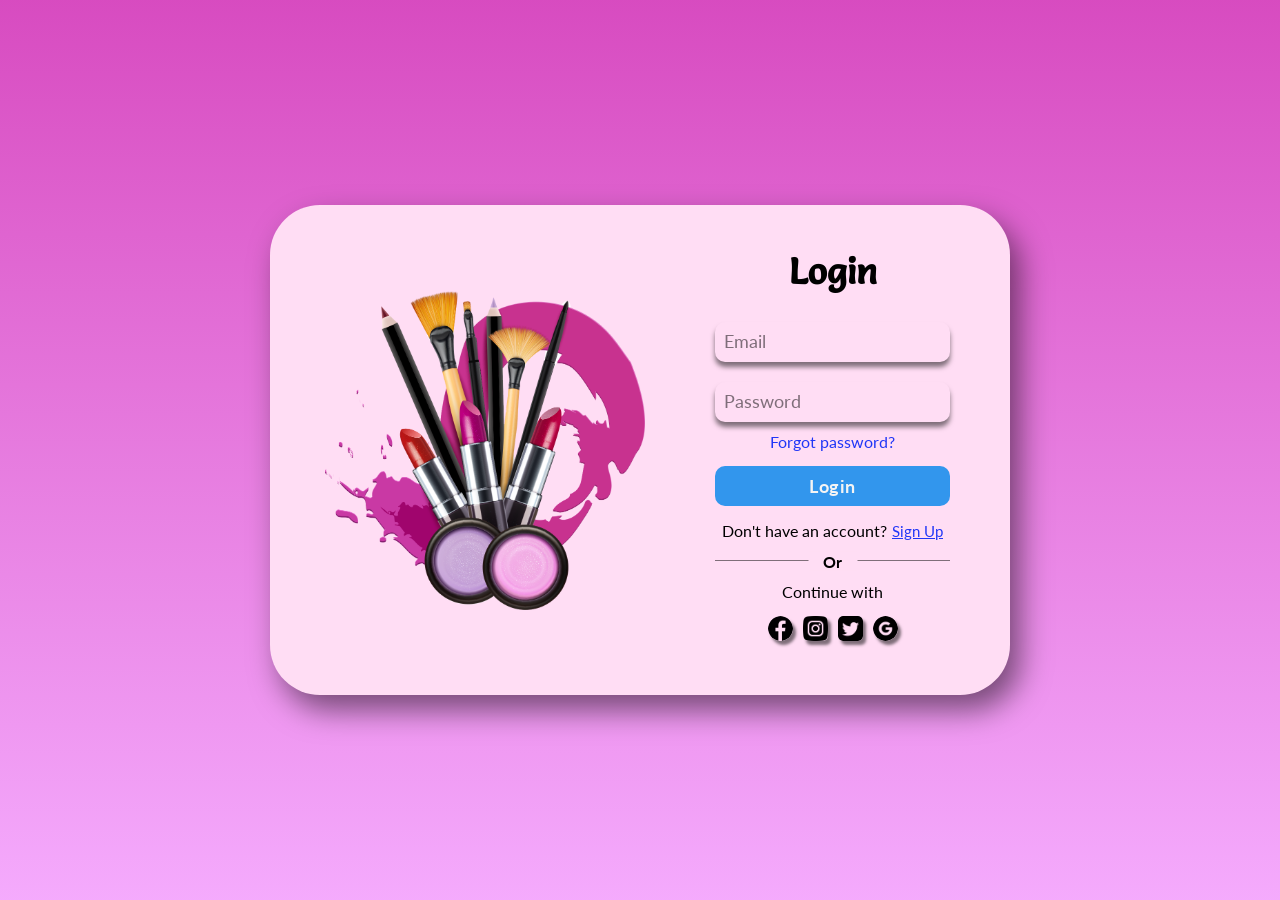
<file: Main/login.html>
<!DOCTYPE html>
<html lang="en">
<head>
    <meta charset="UTF-8">
    <meta name="viewport" content="width=device-width, initial-scale=1.0">
    <title>Login</title>
    <link rel="stylesheet" href="https://cdnjs.cloudflare.com/ajax/libs/font-awesome/6.5.1/css/all.min.css" integrity="sha512-DTOQO9RWCH3ppGqcWaEA1BIZOC6xxalwEsw9c2QQeAIftl+Vegovlnee1c9QX4TctnWMn13TZye+giMm8e2LwA==" crossorigin="anonymous" referrerpolicy="no-referrer" />
    <link rel="stylesheet" href="login.css">
    <link rel="icon" type="image/favicon" href="/Main/Images/Favicon.png">
</head>
<body>
    <div class="bg">
       <div class="form-wrapper">
            <div class="image-box">
                <div class="image"></div>
            </div>

            <form action="">
                <header>
                    <h1>Login</h1>
                </header>

                <div class="input-container">
                    <div class="input-field">
                        <input type="text" name="email" id="email" required>
                        <label for="email">Email</label>
                    </div>

                    <div class="input-field">
                        <input type="password" name="Password" id="Password" required>
                        <label for="Password">Password</label>
                    </div>
                </div>
                
                <div class="options">
                    <span><a href="#" id="forgot_pw" title="Forgot Password">Forgot password?</a></span>

                    <button type="submit" value="submit" id="subMit">Login</button>

                    <span id="sign_up">Don't have an account?<a href="signup.html" title="Create an account">Sign Up</a></span>
                </div>

                <div class="line"></div>

                <div class="continue">
                    <span class="text">Continue with</span>
                </div>

                <div class="social-icons">
                    <a href="https://www.facebook.com/" target="_blank" title="Facebook">
                        <img src="facebook.png" id="facebook" alt="Facebook" width="25px" height="25px" style="margin-right: 10px;">
                    </a>

                    <a href="https://www.instagram.com/" target="_blank" title="Instagram">
                        <img src="instagram.png" id="instagram" alt="Instagram" width="25px" height="25px" style="margin-right: 10px;">
                    </a>

                    <a href="https://twitter.com/" target="_blank" title="Twitter X">
                        <img src="twitter.png" id="x" alt="X" width="25px" height="25px" style="margin-right: 10px;">
                    </a>

                    <a href="https://www.google.com/" target="_blank" title="Google">
                        <img src="google.png" id="google" alt="Google" width="25px" height="25px">
                    </a>
                </div>
            </form>
    </div>
</body>
</html>
</file>
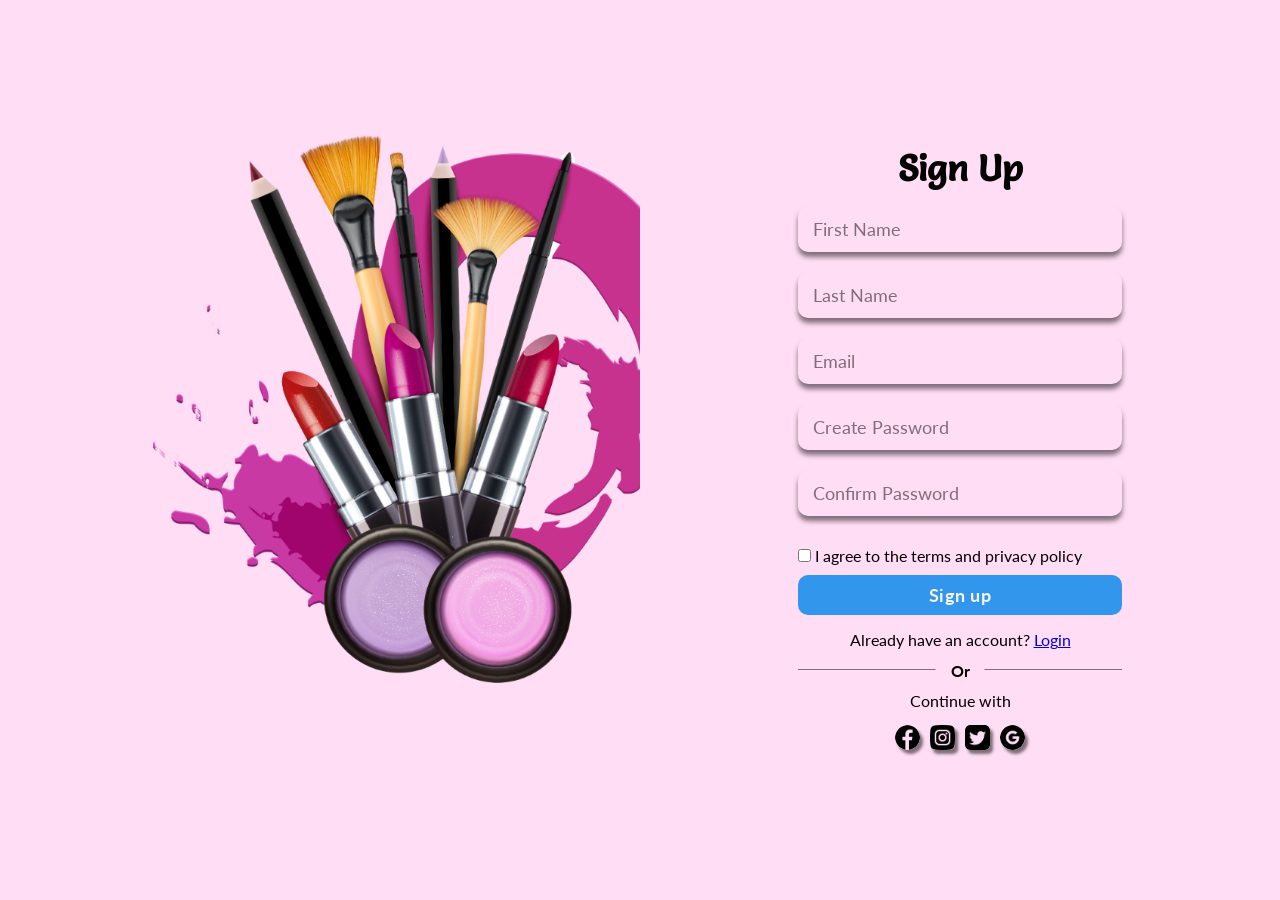
<file: Main/signup.html>
<!DOCTYPE html>
<html lang="en">
<head>
    <meta charset="UTF-8">
    <meta name="viewport" content="width=device-width, initial-scale=1.0">
    <title>Sign Up</title>
    <link href="https://cdnjs.cloudflare.com/ajax/libs/font-awesome/6.5.1/css/all.min.css" rel="stylesheet">
    <link rel="stylesheet" href="signup.css">
    <link rel="icon" type="image/favicon" href="/Main/Images/Favicon.png">
</head>
<body>
    <div class="acc-created" id="acc-created-box">
        <div class="content-box">
            <div class="upper">
                <div class="upper-content">
                    <i class="fa-solid fa-circle-check" id="mark"></i><br><br>
                    <span id="congrats">Congratulations&#x21;</span>
                </div>
            </div>

            <div class="lower">
                <div class="lower-content">
                    <p>
                        Your account has been<br>
                        successfully created.
                    </p>
                </div>

                <button id="continue-btn" onclick="location.href='Cart/Cart/cart.html'">
                    Continue <i class="fa-solid fa-arrow-right"></i>
                </button>
            </div>
        </div>
    </div>

    <div class="main-wrapper" id="blurred-bg">
        <div class="sign-up-container">
            <div class="sign-up-form">
                <div class="right-side">
                    <form onsubmit="return checkPW()">
                        <div class="sign-up-header">
                            <h1>Sign Up</h1>
                        </div>
                
                        <div class="input-field-up">
                            <input type="text" name="firstName" id="firstName" required>
                            <label for="firstName">First Name</label>
                        </div>
                
                        <div class="input-field-up">
                            <input type="text" name="lastName" id="lastName" required>
                            <label for="lastName">Last Name</label>
                        </div>
                
                        <div class="input-field-up">
                            <input type="email" name="Email" id="Email" required>
                            <label for="Email">Email</label>
                        </div>
                
                        <div class="input-field-up">
                            <input type="password" name="create-password" id="create-password" minlength="8" required>
                            <label for="Password-create">Create Password</label>
                        </div>
                
                        <div class="input-field-up">
                            <input type="password" name="confirm-password" id="confirm-password" minlength="8" required>
                            <label for="Password-confirm">Confirm Password</label>
                        </div>

                        <div id="alert-text-false">
                            <i class="fa-solid fa-circle-exclamation" id="exclamation"></i>
                            Passwords don't match
                        </div>
                
                        <div class="policy-agreed">
                            <input type="checkbox" id="policy" name="policy" value="policy_agreed" required>
                            <label for="policy">I agree to the terms and privacy policy</label>
                        </div>
                
                        <button type="submit" id="Sign-up">Sign up</button>
                
                        <div class="go-to-login">
                            <span>Already have an account?</span>
                            <a href="login.html">Login</a>
                        </div>
    
                        <div class="line1"></div>
    
                        <div class="continue1">
                            <span class="text1">Continue with</span>
                        </div>
            
                        <div class="social-icons1">
                            <a href="https://www.facebook.com/" target="_blank" title="Facebook">
                                <img src="facebook.png" id="facebook1" alt="Facebook" width="25px" height="25px" style="margin-right: 10px;">
                            </a>
            
                            <a href="https://www.instagram.com/" target="_blank" title="Instagram">
                                <img src="instagram.png" id="instagram1" alt="Instagram" width="25px" height="25px" style="margin-right: 10px;">
                            </a>
            
                            <a href="https://twitter.com/" target="_blank" title="Twitter X">
                                <img src="twitter.png" id="x1" alt="X" width="25px" height="25px" style="margin-right: 10px;">
                            </a>
            
                            <a href="https://www.google.com/" target="_blank" title="Google">
                                <img src="google.png" id="google1" alt="Google" width="25px" height="25px">
                            </a>
                        </div>
                    </form>
                </div>
            </div>

            <div class="image-container">
                <div class="image-for-signup">
                    <img src="signup_image.png">
                </div>
            </div>
        </div>
    </div>

    <script src="Js_SignUp.js"></script>
</body>
</html>
</file>
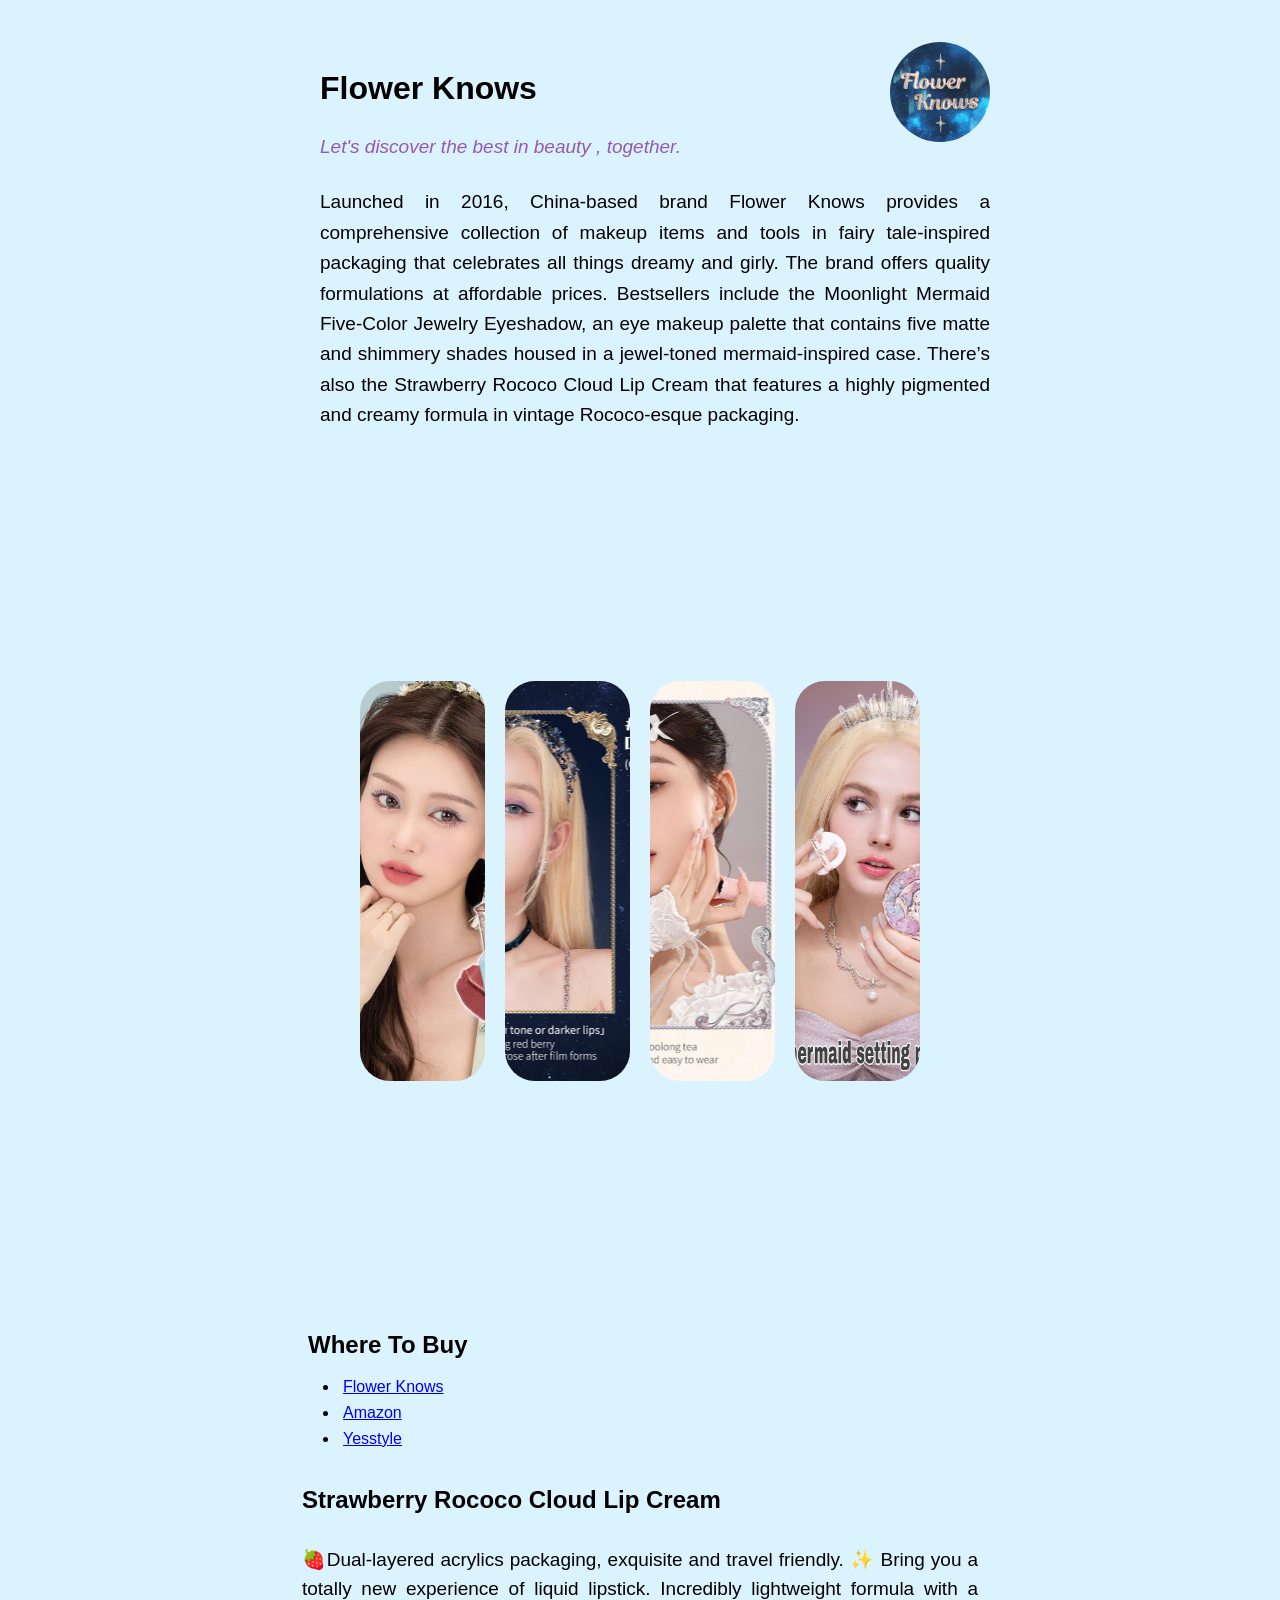
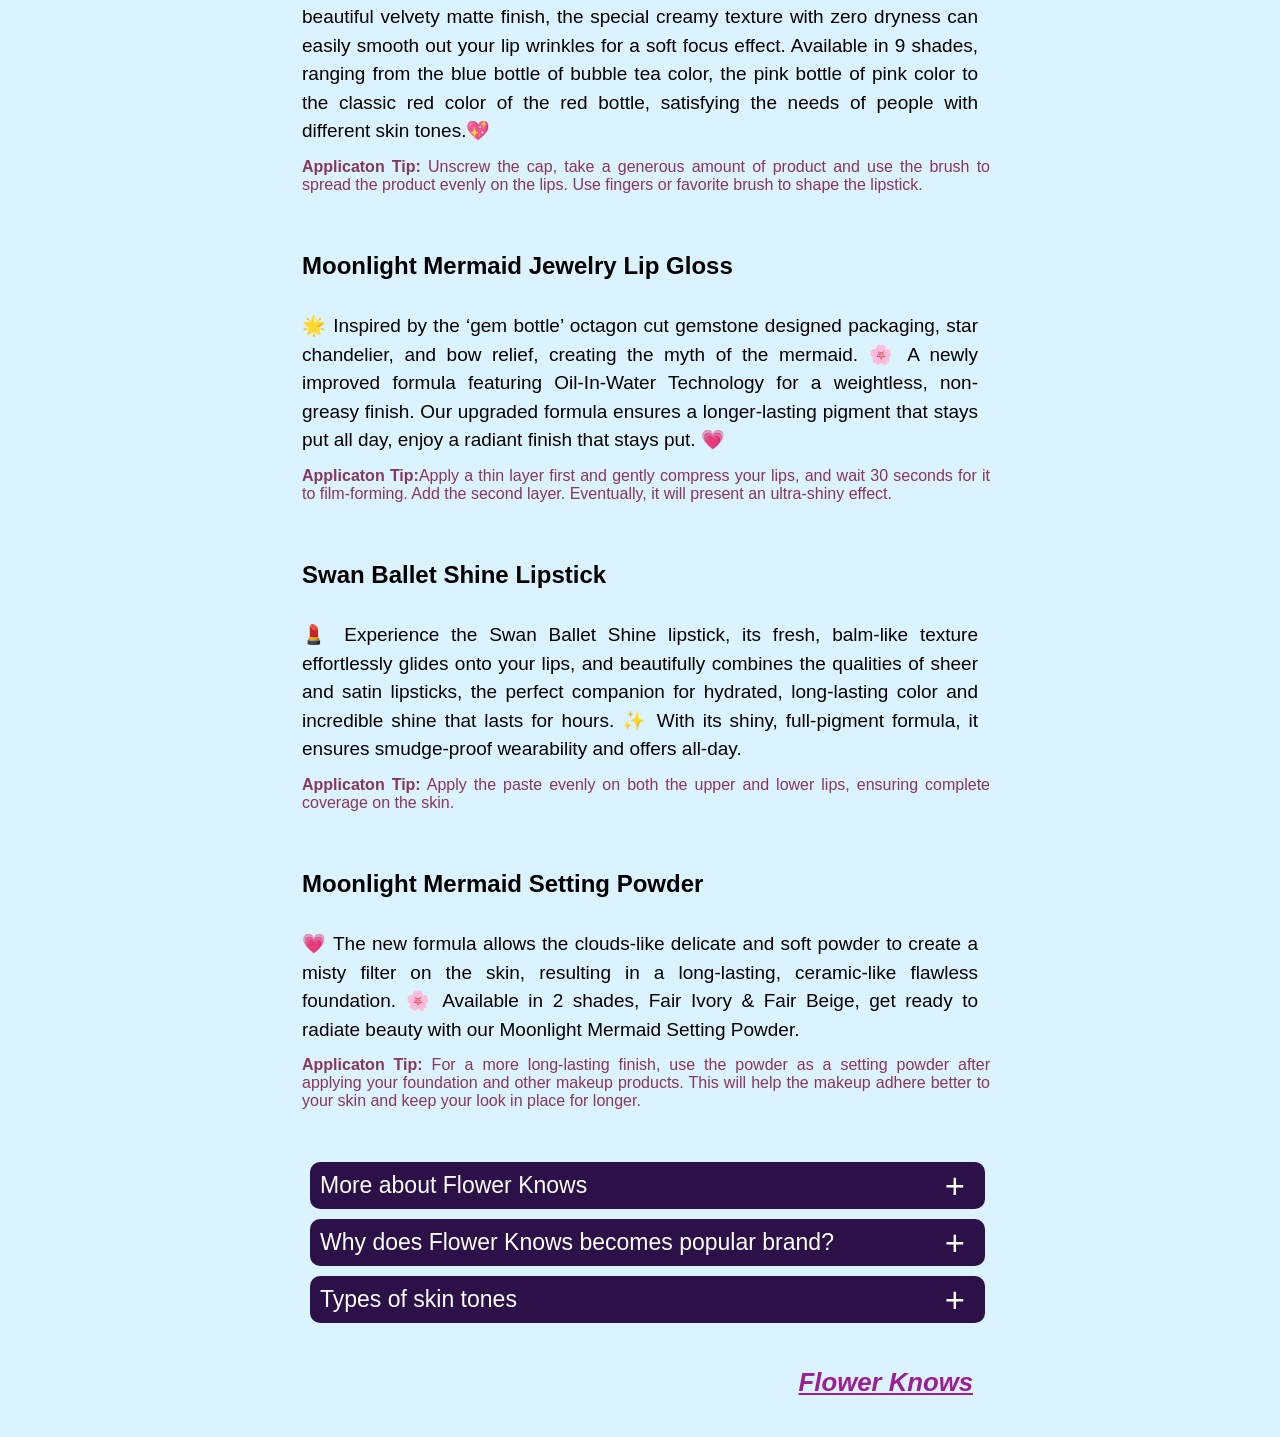
<file: Other_Pages/FlowerKnowsReview/Flower/Flowerknows1.html>
<!DOCTYPE html>
<lang="en">
<head>
  <meta charset="UTF-8">
  <meta name="viewport" content="width=device-width, initial-scale=1.0">
  <link rel="icon" type="image/favicon" href="/Main/Images/Favicon.png">
  <title>Flower Knows</title>
  <link rel="stylesheet" href="style1.css">
</head>
<body>
  <div class="boxxy">
    <div class="logo">
      <a href="https://flowerknows.co/?gad_source=1&gclid=CjwKCAiAopuvBhBCEiwAm8jaMf7UinMCCxVKtKUUofuzBC8PoMqt0MUmis0xj69F3lvAaXsltqiQ3xoC_xAQAvD_BwE" target="blank">
      <img src="logo.webp" width="100"></a>
    </div>
     <div class="review">
      <h1>Flower Knows</h1>
      <p class="discover">
       <i> Let's discover the best in beauty , together.</i>
      </p>
      <p>
        Launched in 2016, China-based brand Flower Knows provides a comprehensive collection of makeup items and tools in fairy tale-inspired packaging that celebrates all things dreamy and girly. The brand offers quality formulations at affordable prices. Bestsellers include the Moonlight Mermaid Five-Color Jewelry Eyeshadow, an eye makeup palette that contains five matte and shimmery shades housed in a jewel-toned mermaid-inspired case. There’s also the Strawberry Rococo Cloud Lip Cream that features a highly pigmented and creamy formula in vintage Rococo-esque packaging.
    </p>
      </div>
  <div class="container">
    <div class="gallery">
     <div class="img-box"></div>
     <div class="img-box"></div>
     <div class="img-box"></div>
     <div class="img-box"></div>
    </div>
  </div>
   <div class="main">
   
    <div class="link"><h2>Where To Buy</h2><ul><li><a href="https://flowerknows.co/?gad_source=1&gclid=CjwKCAiAopuvBhBCEiwAm8jaMf7UinMCCxVKtKUUofuzBC8PoMqt0MUmis0xj69F3lvAaXsltqiQ3xoC_xAQAvD_BwE" target="blank"> Flower Knows</a></li><li><a href="https://www.amazon.com/" target="blank">Amazon</a></li><li> <a href="https://www.yesstyle.com/en/home.html?utm_source=GoogleAds&utm_campaign=1427863157&utm_term=yesstyle&utm_content=56161644695_376424380970&utm_medium=YSKW&bac=4L4LWCFK&mcg=paidsearch&gad_source=1&gclid=CjwKCAiAopuvBhBCEiwAm8jaMSemLkDIITXueXAzoZC0tWS4AkVAj4A26kM4PAKg8PFhNIep8MrIHBoCC2wQAvD_BwE" target="blank">Yesstyle</a></li></ul></div>
    <br>  
    <p><span style="font-weight: bold; font-size: x-large; color:#010101; ">Strawberry Rococo Cloud Lip Cream</span><br> <br>🍓Dual-layered acrylics packaging, exquisite and travel friendly. ✨ Bring you a totally new experience of liquid lipstick. Incredibly lightweight formula with a beautiful velvety matte finish, the special creamy texture with zero dryness can easily smooth out your lip wrinkles for a soft focus effect. Available in 9 shades, ranging from the blue bottle of bubble tea color, the pink bottle of pink color to the classic red color of the red bottle, satisfying the needs of people with different skin tones.💖<br><div class="new"><span style="font-weight: bold;">Applicaton Tip:</span> Unscrew the cap, take a generous amount of product and use the brush to spread the product evenly on the lips.
      Use fingers or favorite brush to shape the lipstick.</div> </p>
      <br>
      <p><span style="font-weight: bold; font-size: x-large; color:#010101; ">Moonlight Mermaid Jewelry Lip Gloss</span><br><br>🌟 Inspired by the ‘gem bottle’ octagon cut gemstone designed packaging, star chandelier, and bow relief, creating the myth of the mermaid. 🌸 A newly improved formula featuring Oil-In-Water Technology for a weightless, non-greasy finish. Our upgraded formula ensures a longer-lasting pigment that stays put all day, enjoy a radiant finish that stays put. 💗 <br><div class="new"><span style="font-weight: bold;">Applicaton Tip:</span>Apply a thin layer first and gently compress your lips, and wait 30 seconds for it to film-forming.
        Add the second layer. Eventually, it will present an ultra-shiny effect. </div></p><br>
        <p><span style="font-weight: bold; font-size: x-large; color:#010101; ">Swan Ballet Shine Lipstick</span><br><br>💄 Experience the Swan Ballet Shine lipstick, its fresh, balm-like texture effortlessly glides onto your lips, and beautifully combines the qualities of sheer and satin lipsticks, the perfect companion for hydrated, long-lasting color and incredible shine that lasts for hours. ✨ With its shiny, full-pigment formula, it ensures smudge-proof wearability and offers all-day.<br><div class="new"><span style="font-weight: bold;">Applicaton Tip:</span> Apply the paste evenly on both the upper and lower lips, ensuring complete coverage on the skin. </div></p><br>
        <p><span style="font-weight: bold; font-size: x-large; color:#010101; ">Moonlight Mermaid Setting Powder</span><br><br>💗 The new formula allows the clouds-like delicate and soft powder to create a misty filter on the skin, resulting in a long-lasting, ceramic-like flawless foundation. 🌸 Available in 2 shades, Fair Ivory & Fair Beige, get ready to radiate beauty with our Moonlight Mermaid Setting Powder.<br><div class="new"><span style="font-weight: bold;">Applicaton Tip:</span>  For a more long-lasting finish, use the powder as a setting powder after applying your foundation and other makeup products. This will help the makeup adhere better to your skin and keep your look in place for longer.</div></p><br>
    </div>
    <div class="accordion">
      <div class="contentBx">
        <div class="label">More about Flower Knows</div>
        <div class="content">
          <p>
            Flower Knows, a Chinese makeup brand that emerged in 2016, dedicated to crafting fairy tale-inspired cosmetics and fulfilling the dreams of all women with a girlish heart.

Embracing the belief that the pursuit of beauty is a journey of self-healing, Flower Knows meticulously designs and produces its cosmetics with utmost care. Its rapid expansion across Southeast Asia, Japan, Europe, and the US is a testament to its popularity.          
        </p>
        </div>
      </div>
      <div class="contentBx">
        <div class="label">Why does Flower Knows becomes popular brand?</div>
        <div class="content">
          <p>
            Flower Knows mainly becomes popular beecause of their unique packaging and their astonishing product quality. encourages and empowers women to embrace childhood nostalgia and wondrous femininity.Flower Knows products are inspired by fairy tales and art pieces, designed with delicate details,  and created with love, hoping to romanticize the world with our unique aesthetics.
          </p>
        </div>
      </div>
      <div class="contentBx">
        <div class="label">Types of skin tones</div>
        <div class="content">
          <p>
            If you have a warm skin tone, you should look for lipsticks with warmer shades, such as reds, oranges, warm berry shades and warm pinks. If you have a cool skin tone, you should look for lipsticks with cooler shades, such as purples, cool pinks, cool berries and blues.<br>
            <a href="https://www.healthline.com/health/beauty-skin-care/skin-undertones" target="blank">How to identify your skin's Undertones.</a>
          </p>
        </div>
      </div>
    </div>
    <div class="footer">
      <a href="https://flowerknows.co/?gad_source=1&gclid=CjwKCAiAopuvBhBCEiwAm8jaMfrGT_apjWhQtZMlpvj55SgGFMGF-JZmAjeKk4DJ3lvUNBaC_-F_GRoCKzcQAvD_BwE" target="blank">
        <h3><i>Flower Knows</i></h3>
      </a>
    </div>
    </div>
    <script>
      const accordion = document.getElementsByClassName
      ('contentBx');
     for(i = 0; i<accordion.length; i++){
      accordion[i].addEventListener('click',function(){
        this.classList.toggle('active')
      })
     }
    </script>
</body>
</html>
</file>
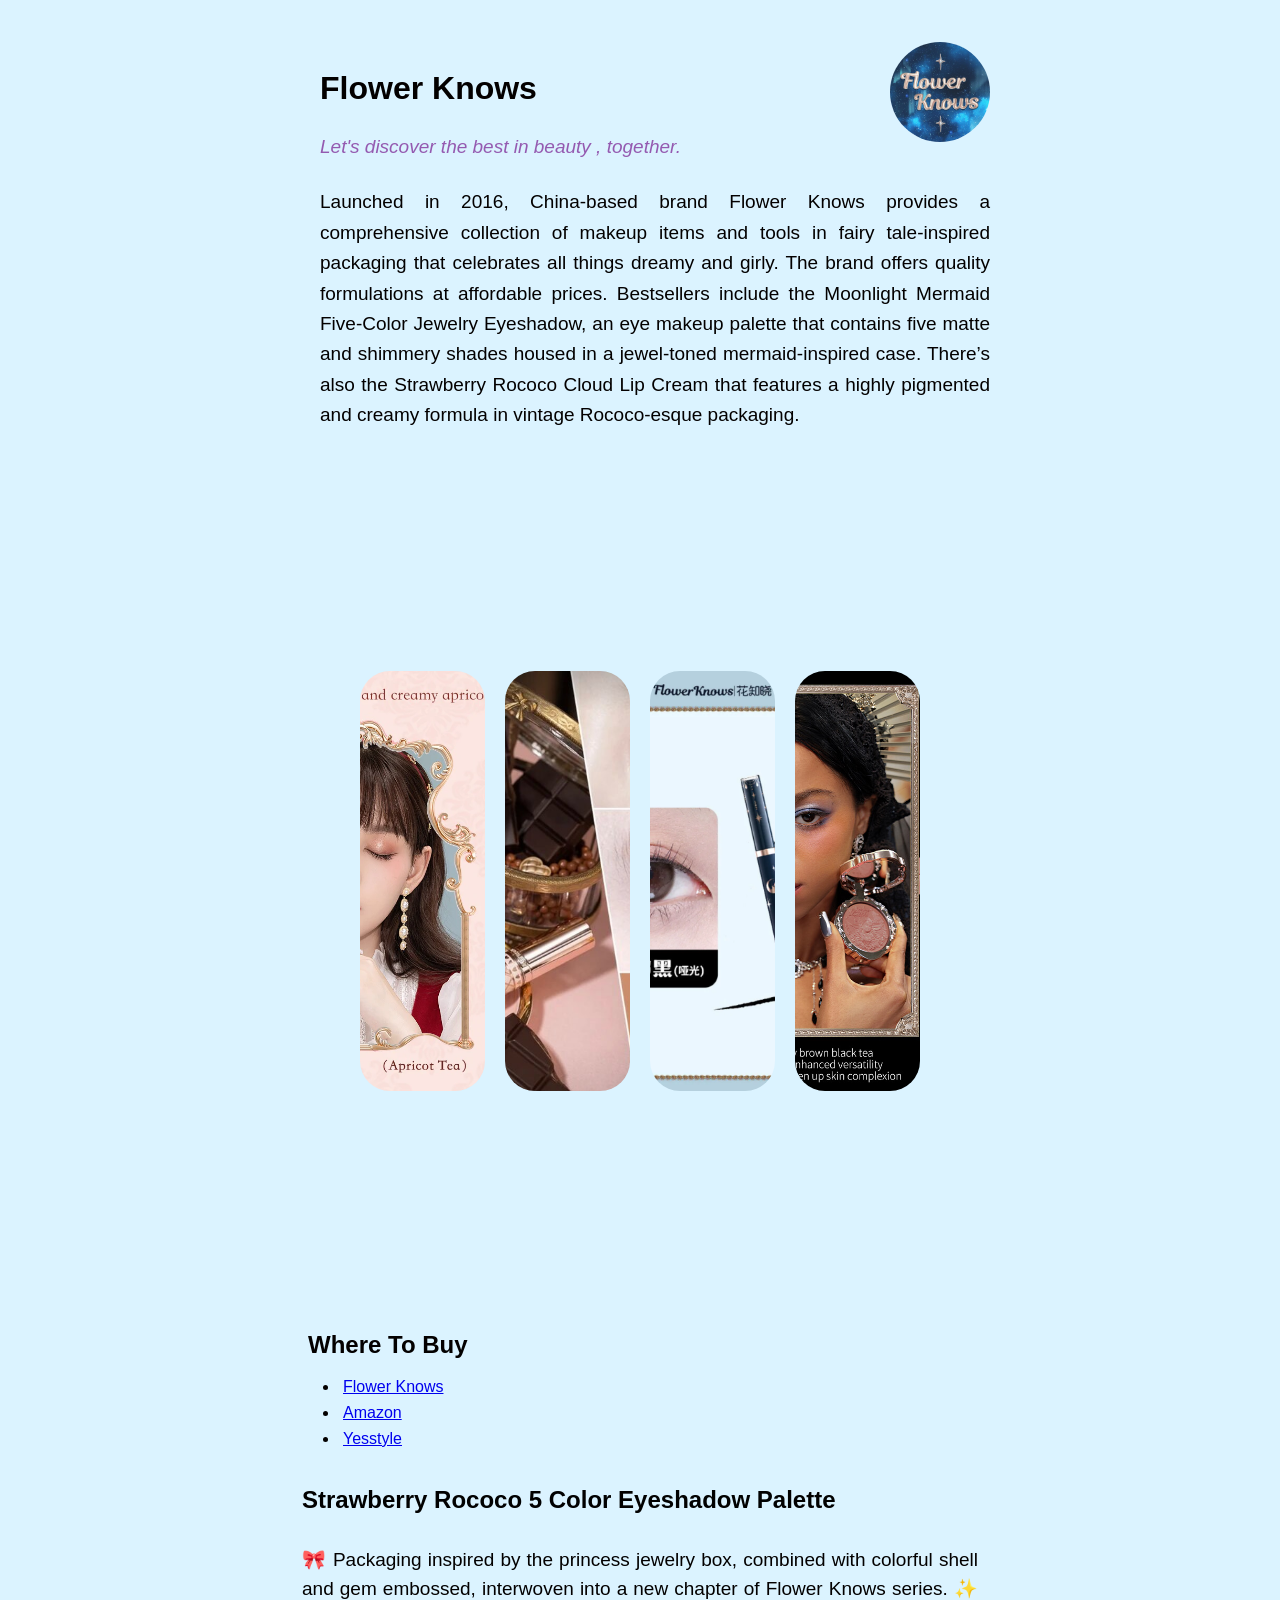
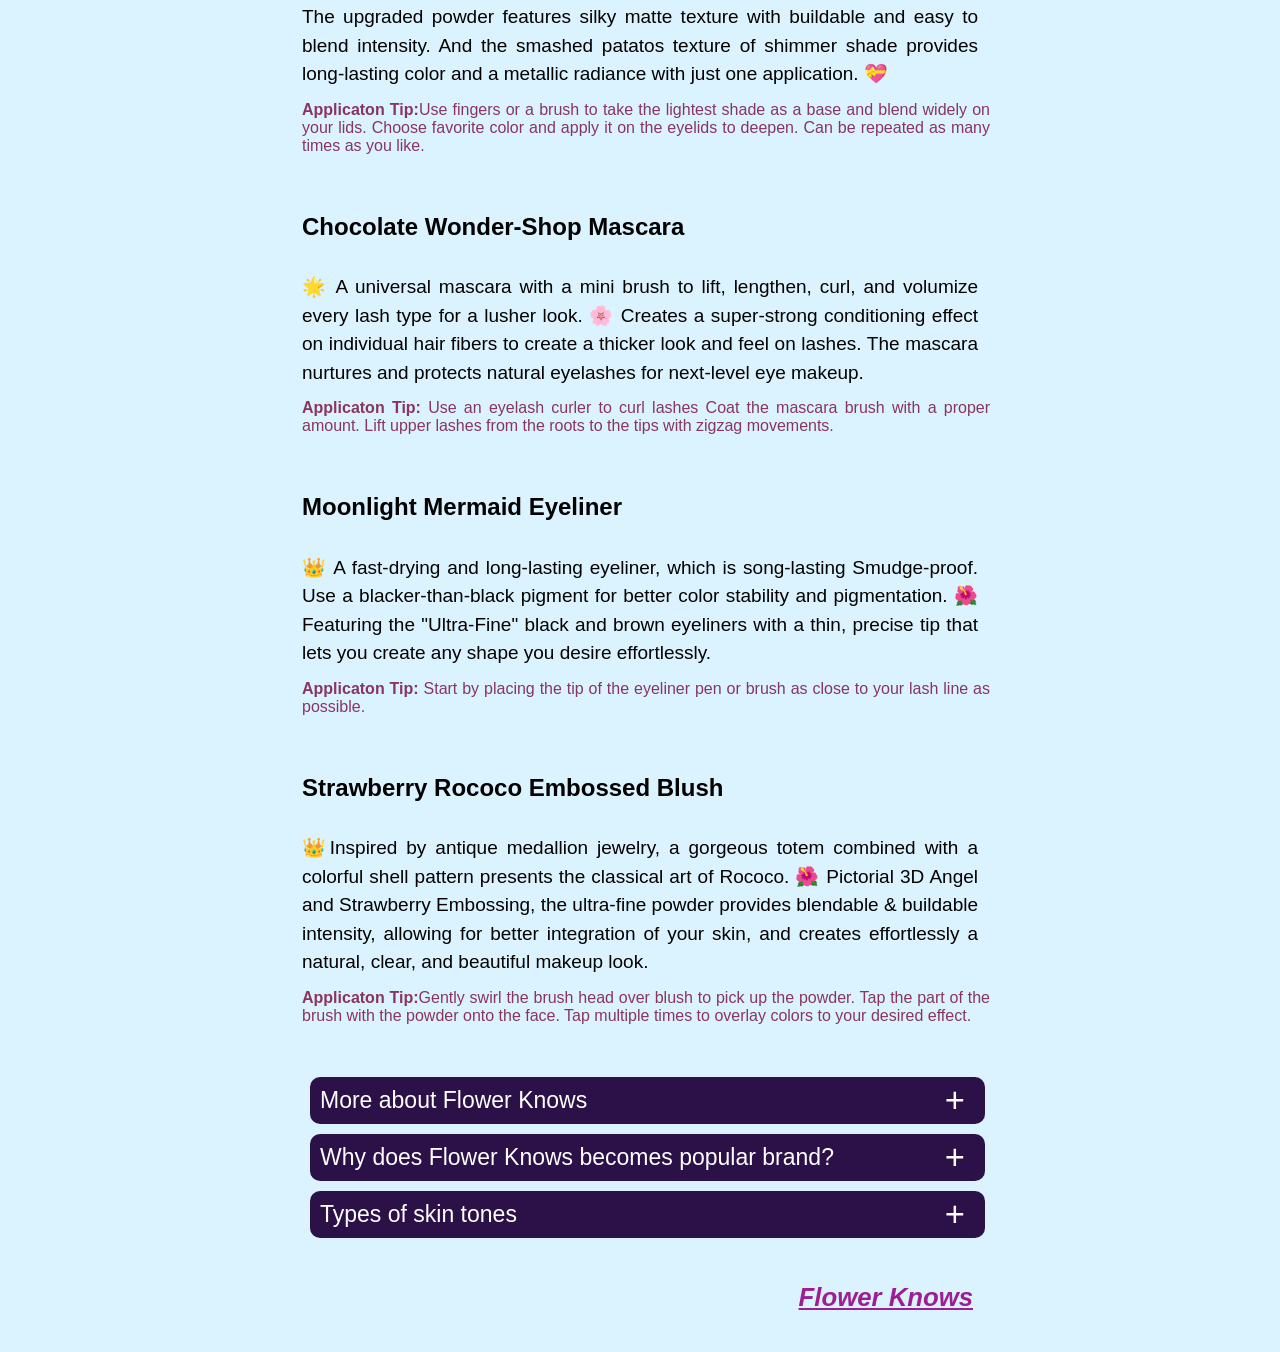
<file: Other_Pages/FlowerKnowsReview/Flower/Flowerknows2.html>
<!DOCTYPE html>
<lang="en">
<head>
  <meta charset="UTF-8">
  <meta name="viewport" content="width=device-width, initial-scale=1.0">
  <title>Flower Knows</title>
  <link rel="stylesheet" href="style2.css">
  <link rel="icon" type="image/favicon" href="/Main/Images/Favicon.png">
</head>
<body>
  <div class="boxxy">
    <div class="logo">
      <a href="https://flowerknows.co/?gad_source=1&gclid=CjwKCAiAopuvBhBCEiwAm8jaMf7UinMCCxVKtKUUofuzBC8PoMqt0MUmis0xj69F3lvAaXsltqiQ3xoC_xAQAvD_BwE" target="blank">
      <img src="logo.webp" width="100"></a>
    </div>
     <div class="review">
      <h1>Flower Knows</h1>
      <p class="discover">
       <i> Let's discover the best in beauty , together.</i>
      </p>
      <p>
        Launched in 2016, China-based brand Flower Knows provides a comprehensive collection of makeup items and tools in fairy tale-inspired packaging that celebrates all things dreamy and girly. The brand offers quality formulations at affordable prices. Bestsellers include the Moonlight Mermaid Five-Color Jewelry Eyeshadow, an eye makeup palette that contains five matte and shimmery shades housed in a jewel-toned mermaid-inspired case. There’s also the Strawberry Rococo Cloud Lip Cream that features a highly pigmented and creamy formula in vintage Rococo-esque packaging.
    </p>
      </div>
  <div class="container">
    <div class="gallery">
     <div class="img-box"></div>
     <div class="img-box"></div>
     <div class="img-box"></div>
     <div class="img-box"></div>
    </div>
  </div>
   <div class="main">
   
    <div class="link"><h2>Where To Buy</h2><ul><li><a href="https://flowerknows.co/?gad_source=1&gclid=CjwKCAiAopuvBhBCEiwAm8jaMf7UinMCCxVKtKUUofuzBC8PoMqt0MUmis0xj69F3lvAaXsltqiQ3xoC_xAQAvD_BwE" target="blank"> Flower Knows</a></li><li><a href="https://www.amazon.com/" target="blank">Amazon</a></li><li> <a href="https://www.yesstyle.com/en/home.html?utm_source=GoogleAds&utm_campaign=1427863157&utm_term=yesstyle&utm_content=56161644695_376424380970&utm_medium=YSKW&bac=4L4LWCFK&mcg=paidsearch&gad_source=1&gclid=CjwKCAiAopuvBhBCEiwAm8jaMSemLkDIITXueXAzoZC0tWS4AkVAj4A26kM4PAKg8PFhNIep8MrIHBoCC2wQAvD_BwE" target="blank">Yesstyle</a></li></ul></div>
    <br>  
    <p><span style="font-weight: bold; font-size: x-large; color:#010101; ">Strawberry Rococo 5 Color Eyeshadow Palette</span><br> <br>🎀 Packaging inspired by the princess jewelry box, combined with colorful shell and gem embossed, interwoven into a new chapter of Flower Knows series. ✨ The upgraded powder features silky matte texture with buildable and easy to blend intensity. And the smashed patatos texture of shimmer shade provides long-lasting color and a metallic radiance with just one application. 💝<br><div class="new"><span style="font-weight: bold;">Applicaton Tip:</span>Use fingers or a brush to take the lightest shade as a base and blend widely on your lids.
        Choose favorite color and apply it on the eyelids to deepen. Can be repeated as many times as you like.</div> </p>
        <br> 
        <p><span style="font-weight: bold; font-size: x-large; color:#010101; ">Chocolate Wonder-Shop Mascara</span><br> <br>🌟 A universal mascara with a mini brush to lift, lengthen, curl, and volumize every lash type for a lusher look. 🌸 Creates a super-strong conditioning effect on individual hair fibers to create a thicker look and feel on lashes. The mascara nurtures and protects natural eyelashes for next-level eye makeup.<br><div class="new"><span style="font-weight: bold;">Applicaton Tip:</span> Use an eyelash curler to curl lashes
            Coat the mascara brush with a proper amount. Lift upper lashes from the roots to the tips with zigzag movements.</div> </p>
        <br> 
        <p><span style="font-weight: bold; font-size: x-large; color:#010101; ">Moonlight Mermaid Eyeliner</span><br> <br>👑 A fast-drying and long-lasting eyeliner, which is song-lasting Smudge-proof. Use a blacker-than-black pigment for better color stability and pigmentation. 🌺 Featuring the "Ultra-Fine" black and brown eyeliners with a thin, precise tip that lets you create any shape you desire effortlessly. <br><div class="new"><span style="font-weight: bold;">Applicaton Tip:</span> Start by placing the tip of the eyeliner pen or brush as close to your lash line as possible.</div> </p>
        <br> 
        <p><span style="font-weight: bold; font-size: x-large; color:#010101; ">Strawberry Rococo Embossed Blush</span><br> <br>👑Inspired by antique medallion jewelry, a gorgeous totem combined with a colorful shell pattern presents the classical art of Rococo. 🌺 Pictorial 3D Angel and Strawberry Embossing, the ultra-fine powder provides blendable & buildable intensity, allowing for better integration of your skin, and creates effortlessly a natural, clear, and beautiful makeup look.<br><div class="new"><span style="font-weight: bold;">Applicaton Tip:</span>Gently swirl the brush head over blush to pick up the powder.
            Tap the part of the brush with the powder onto the face.
            Tap multiple times to overlay colors to your desired effect. </div> </p>
        <br> 
    </div>
    <div class="accordion">
      <div class="contentBx">
        <div class="label">More about Flower Knows</div>
        <div class="content">
          <p>
            Flower Knows, a Chinese makeup brand that emerged in 2016, dedicated to crafting fairy tale-inspired cosmetics and fulfilling the dreams of all women with a girlish heart.

Embracing the belief that the pursuit of beauty is a journey of self-healing, Flower Knows meticulously designs and produces its cosmetics with utmost care. Its rapid expansion across Southeast Asia, Japan, Europe, and the US is a testament to its popularity.          
        </p>
        </div>
      </div>
      <div class="contentBx">
        <div class="label">Why does Flower Knows becomes popular brand?</div>
        <div class="content">
          <p>
            Flower Knows mainly becomes popular beecause of their unique packaging and their astonishing product quality. encourages and empowers women to embrace childhood nostalgia and wondrous femininity.Flower Knows products are inspired by fairy tales and art pieces, designed with delicate details,  and created with love, hoping to romanticize the world with our unique aesthetics.
          </p>
        </div>
      </div>
      <div class="contentBx">
        <div class="label">Types of skin tones</div>
        <div class="content">
          <p>
            If you have a warm skin tone, you should look for lipsticks with warmer shades, such as reds, oranges, warm berry shades and warm pinks. If you have a cool skin tone, you should look for lipsticks with cooler shades, such as purples, cool pinks, cool berries and blues.<br>
            <a href="https://www.healthline.com/health/beauty-skin-care/skin-undertones" target="blank">How to identify your skin's Undertones.</a>
          </p>
        </div>
      </div>
    </div>
    <div class="footer">
      <a href="https://flowerknows.co/?gad_source=1&gclid=CjwKCAiAopuvBhBCEiwAm8jaMfrGT_apjWhQtZMlpvj55SgGFMGF-JZmAjeKk4DJ3lvUNBaC_-F_GRoCKzcQAvD_BwE" target="blank">
        <h3><i>Flower Knows</i></h3>
      </a>
    </div>
    </div>
    <script>
      const accordion = document.getElementsByClassName
      ('contentBx');
     for(i = 0; i<accordion.length; i++){
      accordion[i].addEventListener('click',function(){
        this.classList.toggle('active')
      })
     }
    </script>
</body>
</html>
</file>
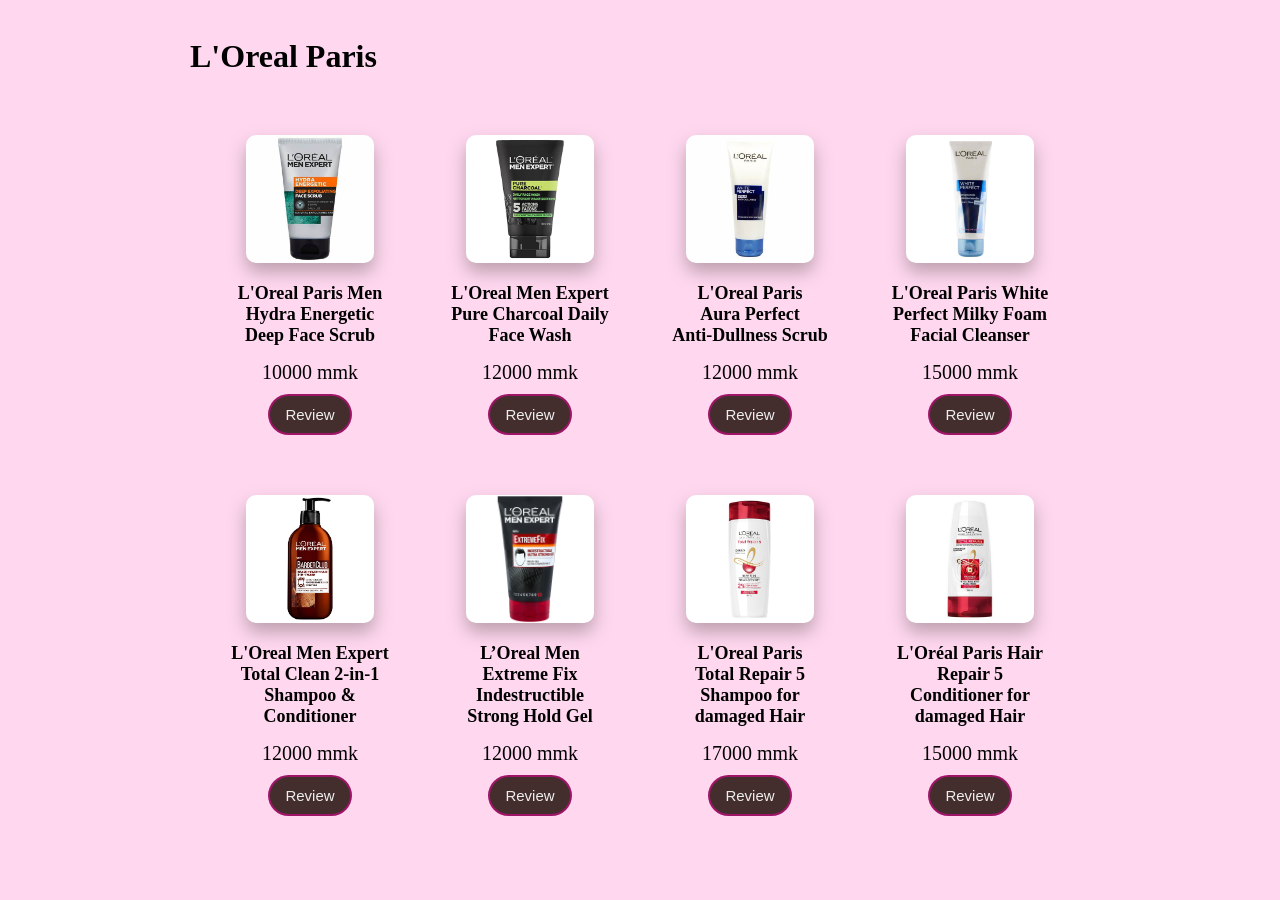
<file: Other_Pages/L'Oreal (f)/L'Oreal/L'Oreal.html>
<!DOCTYPE html>
<html lang="en">
<head>
    <meta charset="UTF-8">
    <meta name="viewport" content="width=device-width, initial-scale=1.0">
    <title>L'Oréal Paris</title>
    <link rel="stylesheet" href="L'Oreal.css">
    <link rel="icon" type="image/favicon" href="/Main/Images/Favicon.png">
  <style>
    .item:hover{background-color:#be678d;}
   </style>
</style>
</head>
<body>
    <div class="container">
        <header>
           <div class="title"><a href="/Main/index.html" style="text-decoration: none; color: black;">L'Oreal Paris</a></div>
        </header>
        <div class="listProduct">
<div class="item">
    <img src="menfacescrub.jpg" alt="men" width:100%>
    <h2>L'Oreal Paris Men Hydra Energetic Deep Face Scrub </h2>
    <div class="price">10000 mmk</div>
    <button onclick="location.href='/Other_Pages/LOreal review (1)/LOreal review/loreal.html'" class="addCart">
     Review
    </button>
</div>
<div class="item">
    <img src="facewash.jpg" alt="facewash" width:100%>
    <h2> L'Oreal Men Expert <br> Pure Charcoal Daily <br>Face Wash</h2>
    <div class="price">12000 mmk</div>
    <button onclick="location.href='/Other_Pages/LOreal review (1)/LOreal review/loreal.html'" class="addCart">
        Review
    </button>
</div>
<div class="item">
    <img src="scrub.jpg" alt="scrub" width:100%>
    <h2>L'Oreal Paris <br> Aura Perfect <br>Anti-Dullness Scrub</h2>
    <div class="price">12000 mmk</div>
    <button onclick="location.href='/Other_Pages/LOreal review (1)/LOreal review/loreal.html'" class="addCart">
        Review
    </button>
</div>
<div class="item">
    <img src="cleanser.jpg" alt="cleanser" width:100%>
    <h2>L'Oreal Paris White Perfect Milky Foam Facial Cleanser</h2>
    <div class="price">15000 mmk</div>
    <button onclick="location.href='/Other_Pages/LOreal review (1)/LOreal review/loreal.html'" class="addCart">
        Review
    </button>
</div>
<div class="item">
    <img src="menpoooo.jpg" alt="spf" width:100%>
    <h2>L'Oreal Men Expert Total Clean 2-in-1 Shampoo & Conditioner</h2>
    <div class="price">12000 mmk</div>
    <button onclick="location.href='/Other_Pages/LOreal review 2/LOreal review 2/loreal.html'" class="addCart">
        Review
    </button>
</div>
<div class="item">
    <img src="gel.jpg" alt="cocoa" width:100%>
    <h2>L’Oreal Men Extreme Fix Indestructible Strong Hold Gel  </h2>
    <div class="price">12000 mmk</div>
    <button onclick="location.href='/Other_Pages/LOreal review 2/LOreal review 2/loreal.html'" class="addCart">
        Review
    </button>
</div>
<div class="item">
    <img src="poo.jpg" alt="girl" width:100%>
    <h2>L'Oreal Paris<br> Total Repair 5 Shampoo for damaged Hair</h2>
    <div class="price">17000 mmk</div>
    <button onclick="location.href='/Other_Pages/LOreal review 2/LOreal review 2/loreal.html'" class="addCart">
        Review
    </button>
</div>
<div class="item">
    <img src="conditioner.jpg" alt="spray" width:100%>
    <h2>L'Oréal Paris Hair Repair 5 Conditioner for damaged Hair</h2>
    <div class="price">15000 mmk</div>
    <button onclick="location.href='/Other_Pages/LOreal review 2/LOreal review 2/loreal.html'" class="addCart">
        Review
    </button>
</div>
        </div>
</body>
</html>
</file>
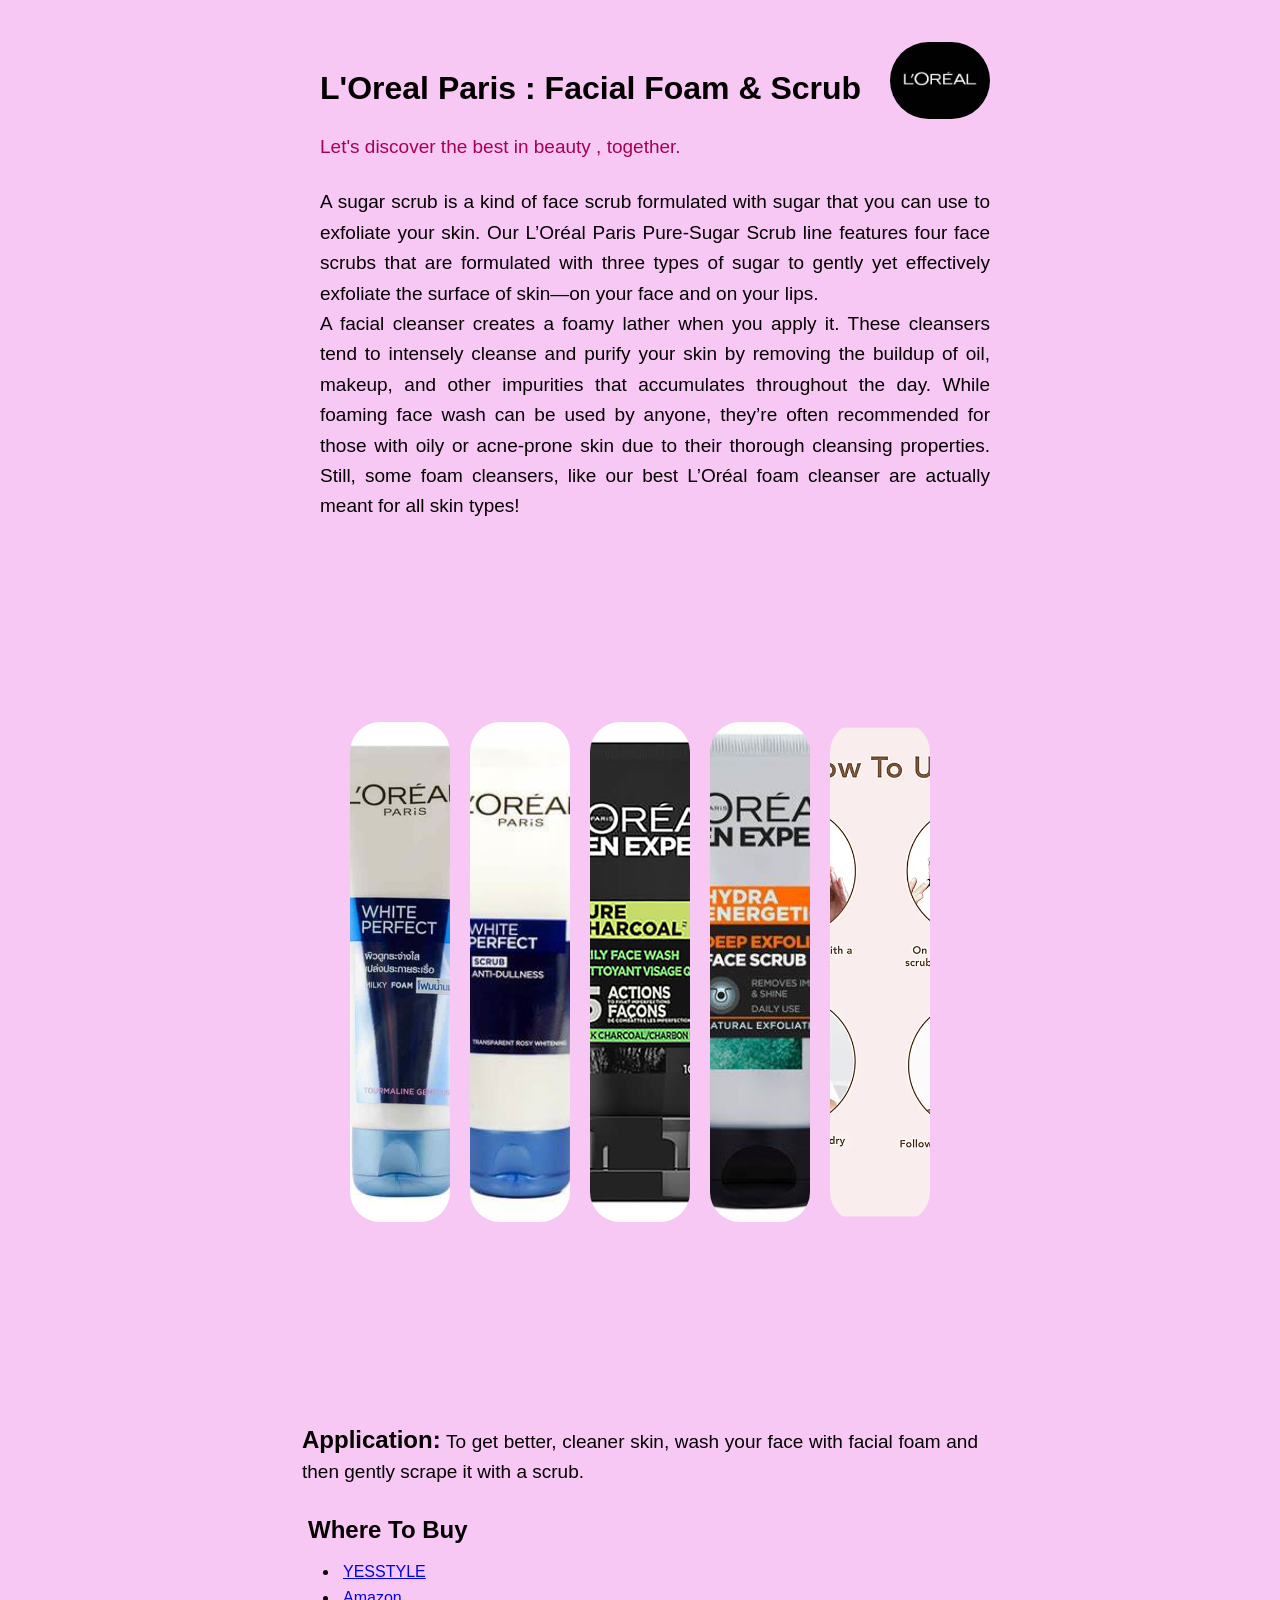
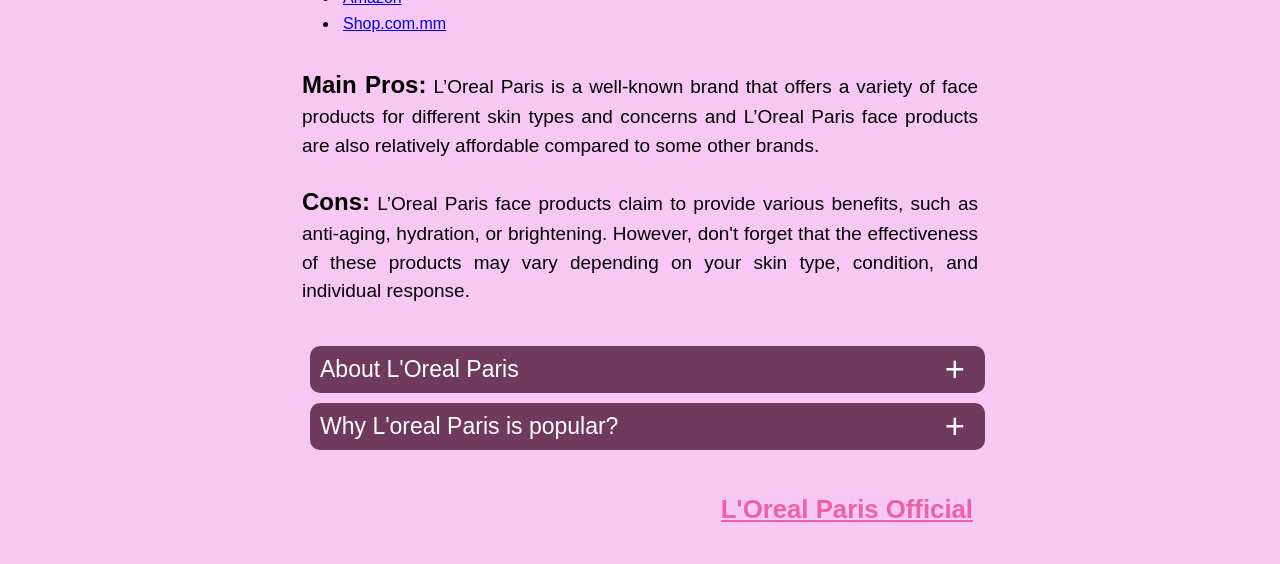
<file: Other_Pages/LOreal review (1)/LOreal review/loreal.html>
<!DOCTYPE html>
<lang="en">
<head>
  <meta charset="UTF-8">
  <meta name="viewport" content="width=device-width, initial-scale=1.0">
  <title>L'Oreal Paris</title>
  <link rel="icon" type="image/favicon" href="/Main/Images/Favicon.png">
  <link rel="stylesheet" href="loreal.css">
</head>
<body>
  <div class="boxxy">
    <div class="logo">
      <a href="https://www.loreal.com/en/" target="blank">
      <img src="logo.jpg" width="100"></a>
    </div>
     <div class="review">
      <h1>L'Oreal Paris : Facial Foam & Scrub </h1>
      <p class="discover">
        Let's discover the best in beauty , together.
      </p>
      <p> A sugar scrub is a kind of face scrub formulated with sugar that you can use to exfoliate your skin. Our L’Oréal Paris Pure-Sugar Scrub line features four face scrubs that are formulated with three types of sugar to gently yet effectively exfoliate the surface of skin—on your face and on your lips.
       <br> A facial cleanser creates a foamy lather when you apply it. These cleansers tend to intensely cleanse and purify your skin by removing the buildup of oil, makeup, and other impurities that accumulates throughout the day. While foaming face wash can be used by anyone, they’re often recommended for those with oily or acne-prone skin due to their thorough cleansing properties. Still, some foam cleansers, like our best L’Oréal foam cleanser are actually meant for all skin types!</p>
      </div>
  <div class="container">
    <div class="galleryy">
     <div class="img-box"><h3>Facial Foam<br>(Female)</h3></div>
     <div class="img-box"><h3>Facial Scrub<br>(Female)</h3></div>
     <div class="img-box"><h3>Facial Foam<br>(Male)</h3></div>
     <div class="img-box"><h3>Facial Scrub<br>(Male)</h3></div>
     <div class="img-box"></div>
    </div>
  </div>
   <div class="main">
    <p><span style="font-weight: bold; font-size: x-large; text-decoration:solid;">Application:</span> 
      To get better, cleaner skin, wash your face with facial foam and then gently scrape it with a scrub.</p>
    <br>
    <div class="link"><h2>Where To Buy</h2><ul><li><a href="https://www.yesstyle.com/en/home.html" target="blank">  YESSTYLE</a></li><li><a href="https://www.amazon.com/" target="blank">Amazon</a></li><li> <a href="https://www.shop.com.mm/shop/loreal/" target="blank">Shop.com.mm</a></li></ul></div>
    <br>
    <p><span style="font-weight: bold; font-size: x-large;">Main Pros:</span> L’Oreal Paris is a well-known brand that offers a variety of face products for different skin types and concerns and L’Oreal Paris face products are also relatively affordable compared to some other brands.</p>
  <p><span style="font-weight: bold; font-size: x-large;">Cons:</span>  L’Oreal Paris face products claim to provide various benefits, such as anti-aging, hydration, or brightening. However, don't forget that the effectiveness of these products may vary depending on your skin type, condition, and individual response.</p>
     <br>
    <div class="accordion">
  <div class="contentBx">
        <div class="label">About L'Oreal Paris</div>
        <div class="content">
          <p>
            L'Oréal Paris is a French personal care company headquartered in Clichy, Hauts-de-Seine, with a registered office in Paris. It is the world's largest cosmetics company and has developed activities in the field, concentrating on hair color, skin care, sun protection, make-up, perfume, and hair care.</p>
        </div>
      </div>
      <div class="contentBx">
        <div class="label">Why L'oreal Paris is popular?</div>
        <div class="content">
          <p>As the biggest beauty brand in the world, L'Oréal Paris has an unparalleled commitment to technology, research innovation and providing groundbreaking, high-quality products for women, men, and children of all ages and ethnicities.</p>
        </div>
      </div>
    </div>
    <div class="footer">
      <a href="https://www.lorealparisusa.com/skin-care/facial-cleansers" target="blank">
        <h3>L'Oreal Paris Official</h3>
      </a>
    </div>
    </div>
    <script>
      const accordion = document.getElementsByClassName
      ('contentBx');
     for(i = 0; i<accordion.length; i++){
      accordion[i].addEventListener('click',function(){
        this.classList.toggle('active')
      })
     }
    </script>
</body>
</html>
</file>
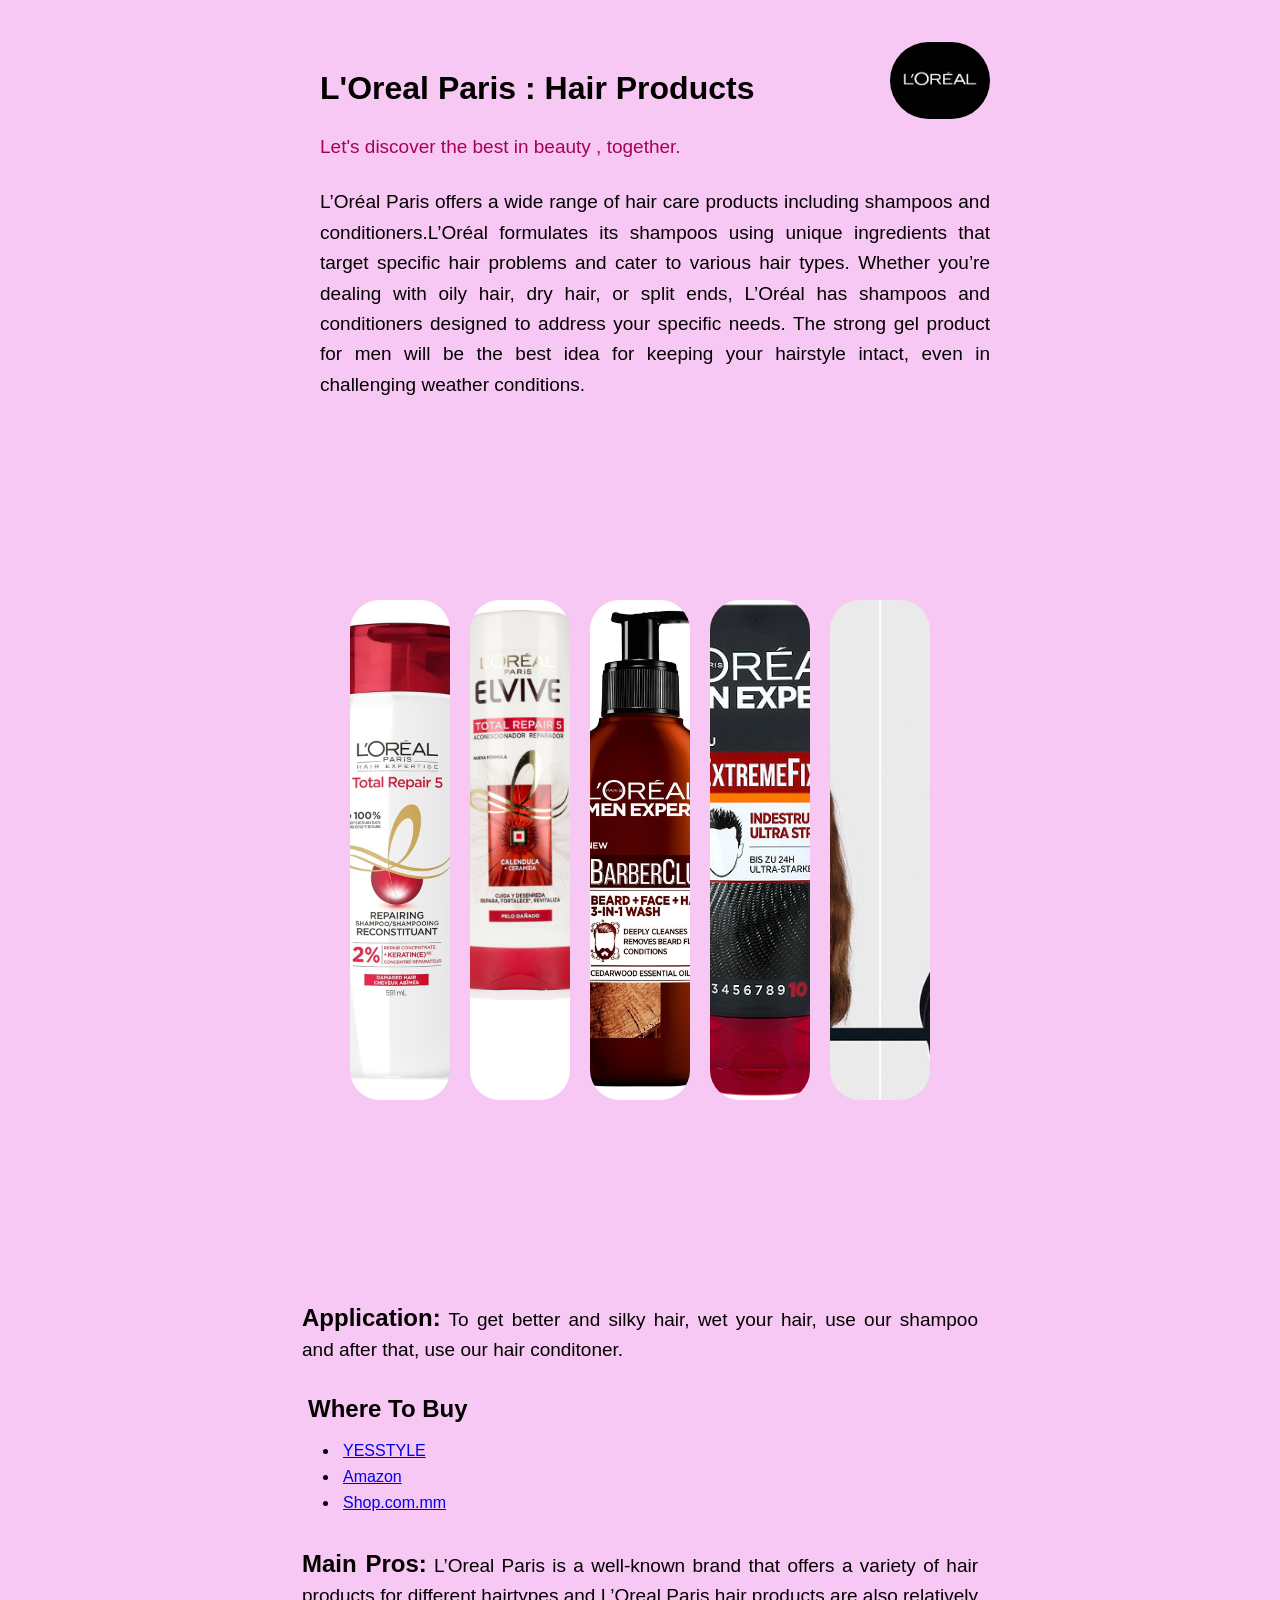
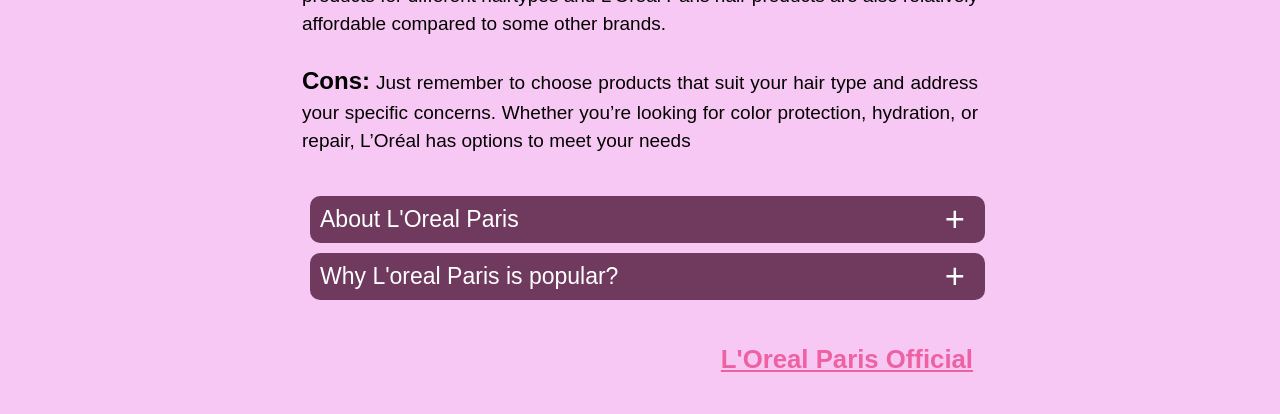
<file: Other_Pages/LOreal review 2/LOreal review 2/loreal.html>
<!DOCTYPE html>
<lang="en">
<head>
  <meta charset="UTF-8">
  <meta name="viewport" content="width=device-width, initial-scale=1.0">
  <title>L'Oreal Paris</title>
  <link rel="stylesheet" href="loreal.css">
  <link rel="icon" type="image/favicon" href="/Main/Images/Favicon.png">
</head>
<body>
  <div class="boxxy">
    <div class="logo">
      <a href="https://www.loreal.com/en/" target="blank">
      <img src="logo.jpg" width="100"></a>
    </div>
     <div class="review">
      <h1>L'Oreal Paris : Hair Products</h1>
      <p class="discover">
        Let's discover the best in beauty , together.
      </p>
      <p>L’Oréal Paris offers a wide range of hair care products including shampoos and conditioners.L’Oréal formulates its shampoos using unique ingredients that target specific hair problems and cater to various hair types. Whether you’re dealing with oily hair, dry hair, or split ends, L’Oréal has shampoos and conditioners designed to address your specific needs.
        The strong gel product for men will be the best idea for keeping your hairstyle intact, even in challenging weather conditions.
      </p></div>
  <div class="container">
    <div class="galleryy">
     <div class="img-box"><h3>Shampoo<br>(Female)</h3></div>
     <div class="img-box"><h3>Conditioner<br>(Female)</h3></div>
     <div class="img-box"><h3>3in1 Shampoo & Conditioner<br>(Male)</h3></div>
     <div class="img-box"><h3>Hair Gel(Male)</h3></div>
     <div class="img-box"></div>
    </div>
  </div>
   <div class="main">
    <p><span style="font-weight: bold; font-size: x-large; text-decoration:solid;">Application:</span> 
      To get better and silky hair, wet your hair, use our shampoo and after that, use our hair conditoner.</p>
    <br>
    <div class="link"><h2>Where To Buy</h2><ul><li><a href="https://www.yesstyle.com/en/home.html" target="blank">  YESSTYLE</a></li><li><a href="https://www.amazon.com/" target="blank">Amazon</a></li><li> <a href="https://www.shop.com.mm/shop/loreal/" target="blank">Shop.com.mm</a></li></ul></div>
    <br>
    <p><span style="font-weight: bold; font-size: x-large;">Main Pros:</span> L’Oreal Paris is a well-known brand that offers a variety of hair products for different hairtypes and L’Oreal Paris hair products are also relatively affordable compared to some other brands.</p>
  <p><span style="font-weight: bold; font-size: x-large;">Cons:</span> Just remember to choose products that suit your hair type and address your specific concerns. Whether you’re looking for color protection, hydration, or repair, L’Oréal has options to meet your needs</p><br>
    <div class="accordion">
  <div class="contentBx">
        <div class="label">About L'Oreal Paris</div>
        <div class="content">
          <p>
            L'Oréal Paris is a French personal care company headquartered in Clichy, Hauts-de-Seine, with a registered office in Paris. It is the world's largest cosmetics company and has developed activities in the field, concentrating on hair color, skin care, sun protection, make-up, perfume, and hair care.</p>
        </div>
      </div>
      <div class="contentBx">
        <div class="label">Why L'oreal Paris is popular?</div>
        <div class="content">
          <p>As the biggest beauty brand in the world, L'Oréal Paris has an unparalleled commitment to technology, research innovation and providing groundbreaking, high-quality products for women, men, and children of all ages and ethnicities.</p>
        </div>
      </div>
    </div>
    <div class="footer">
      <a href="https://www.lorealparisusa.com/skin-care/facial-cleansers" target="blank">
        <h3>L'Oreal Paris Official</h3>
      </a>
    </div>
    </div>
    <script>
      const accordion = document.getElementsByClassName
      ('contentBx');
     for(i = 0; i<accordion.length; i++){
      accordion[i].addEventListener('click',function(){
        this.classList.toggle('active')
      })
     }
    </script>
</body>
</html>
</file>
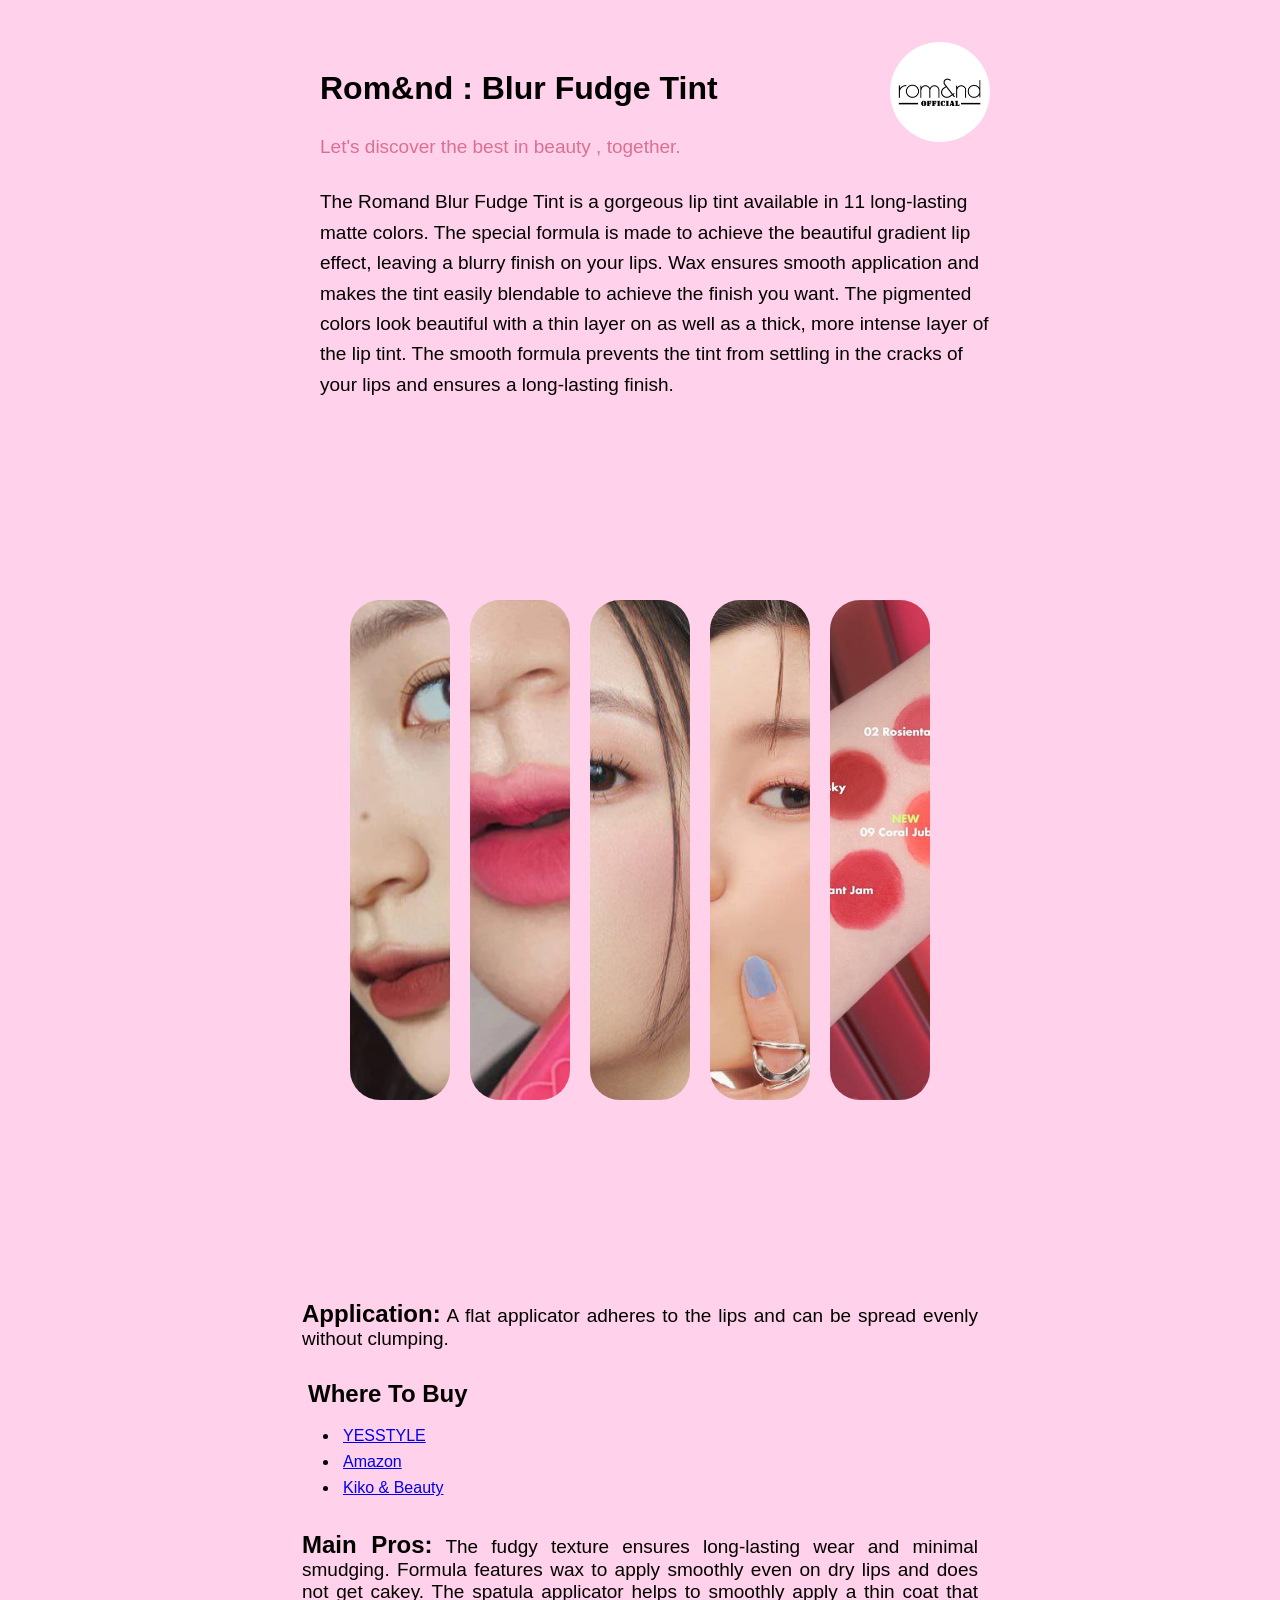
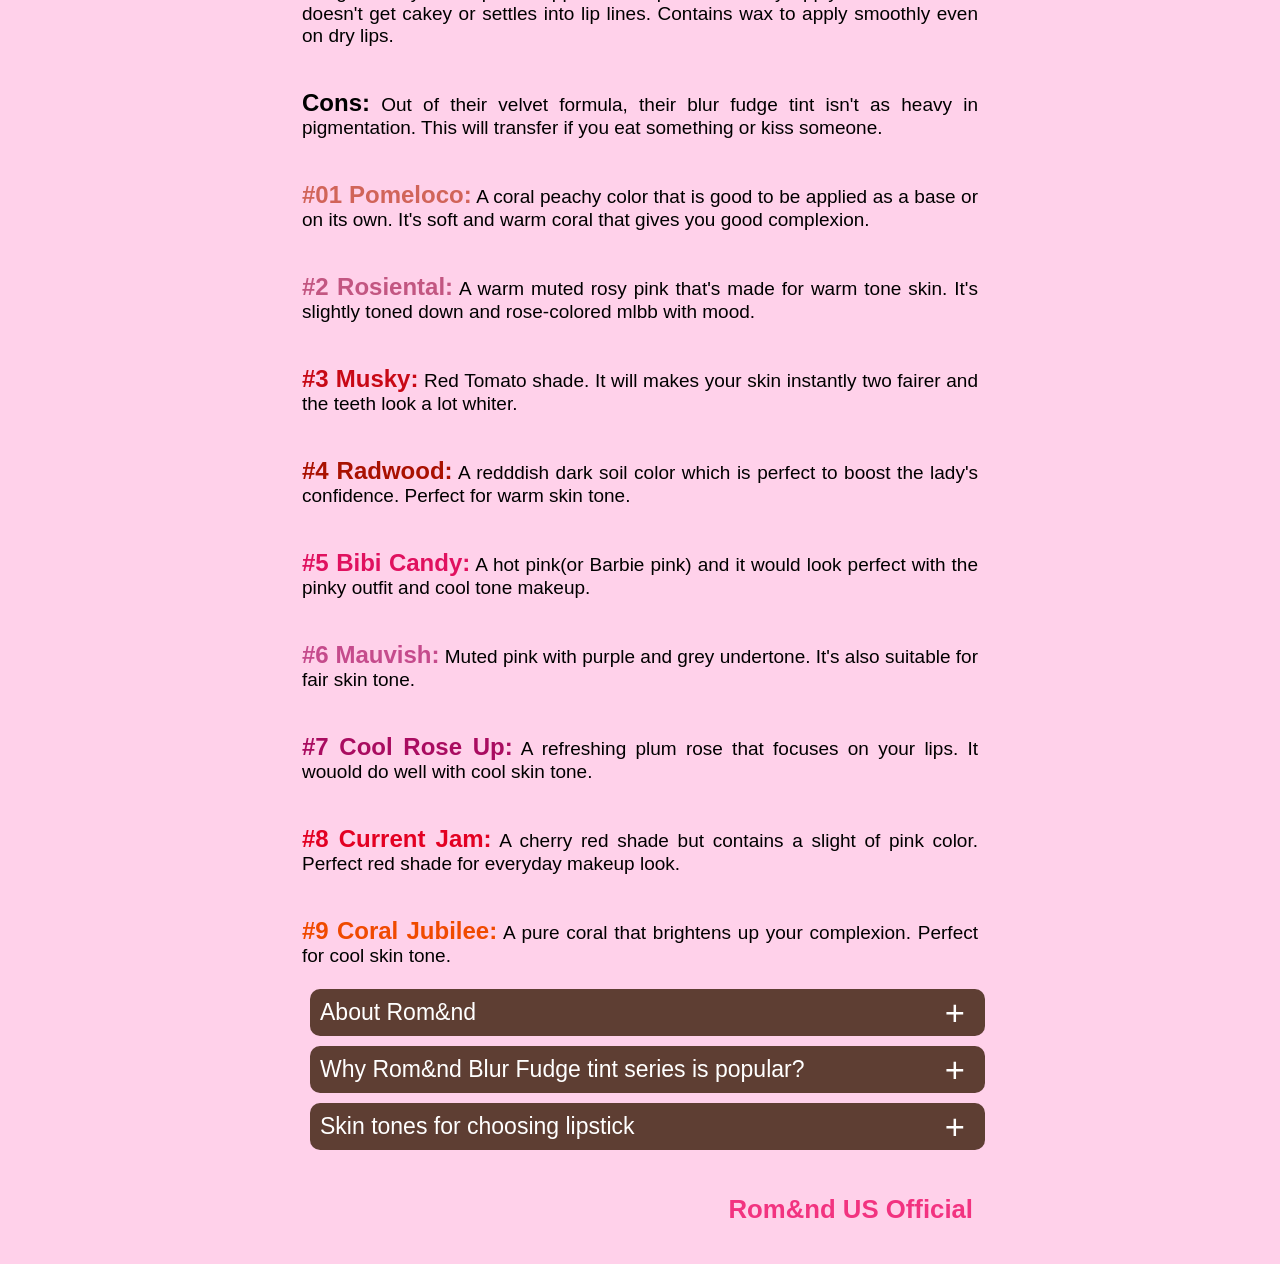
<file: Other_Pages/Main Review/Review/BlurFudgeTint.html>
<!DOCTYPE html>
<lang="en">
<head>
  <meta charset="UTF-8">
  <meta name="viewport" content="width=device-width, initial-scale=1.0">
  <title>Romand Blur Fudge Tint</title>
  <link rel="stylesheet" href="roman.css">
  <link rel="icon" type="image/favicon" href="/Main/Images/Favicon.png">
</head>
<body>
  <div class="boxxy">
    <div class="logo">
      <a href="https://romand.us/" target="blank">
      <img src="logowhite.jpg" width="100"></a>
    </div>
     <div class="review">
      <h1>Rom&nd : Blur Fudge Tint </h1>
      <p class="discover">
        Let's discover the best in beauty , together.
      </p>
      <p>
        The Romand Blur Fudge Tint is a gorgeous lip tint available in 11 long-lasting matte colors. The special formula is made to achieve the beautiful gradient lip effect, leaving a blurry finish on your lips. Wax ensures smooth application and makes the tint easily blendable to achieve the finish you want. The pigmented colors look beautiful with a thin layer on as well as a thick, more intense layer of the lip tint. The smooth formula prevents the tint from settling in the cracks of your lips and ensures a long-lasting finish.
      </p>
      </div>
  <div class="container">
    <div class="gallery">
     <div class="img-box"><h3>#4 Radwood</h3></div>
     <div class="img-box"><h3>#5 Bibi Candy</h3></div>
     <div class="img-box"><h3>#7 Cool Rose Up</h3></div>
     <div class="img-box"><h3>#9 Coral Jubilee</h3></div>
     <div class="img-box"></div>
    </div>
  </div>
   <div class="main">
    <p><span style="font-weight: bold; font-size: x-large; text-decoration:solid;">Application:</span> 
         A flat applicator adheres to the lips and can be spread evenly without clumping.</p>
    <br>
   
    <div class="link"><h2>Where To Buy</h2><ul><li><a href="https://www.yesstyle.com/en/home.html" target="blank">  YESSTYLE</a></li><li><a href="https://www.amazon.com/" target="blank">Amazon</a></li><li> <a href="https://kikoandbeauty.com/" target="blank">Kiko & Beauty</a></li></ul></div>
    <br>
    <p><span style="font-weight: bold; font-size: x-large;">Main Pros:</span> The fudgy texture ensures long-lasting wear and minimal smudging.
        Formula features wax to apply smoothly even on dry lips and does not get cakey. The spatula applicator helps to smoothly apply a thin coat that doesn't get cakey or settles into lip lines.
        Contains wax to apply smoothly even on dry lips.</p>
    <br>  
    <p><span style="font-weight: bold; font-size: x-large;">Cons:</span> Out of their velvet formula, their blur fudge tint isn't as heavy in pigmentation. This will transfer if you eat something or kiss someone. </p>
    <br>
    <p><span style="font-weight: bold; font-size: x-large; color:#D16459;">#01 Pomeloco:</span> A coral peachy color that is good to be applied as a base or on its own. It's soft and warm coral that gives you good complexion.</p>
    <br>
    <p><span style="font-weight: bold; font-size: x-large; color:#9a053c9a">#2 Rosiental:</span> A warm muted rosy pink that's made for warm tone skin. It's slightly toned down and rose-colored mlbb with mood.</p>
    <br>
    <p><span style="font-weight: bold; font-size: x-large; color:#C80815">#3 Musky:</span> Red Tomato shade. It will makes your skin instantly two fairer and the teeth look a lot whiter. </p>
    <br>
    <p><span style="font-weight: bold; font-size: x-large; color:#A91101;">#4 Radwood:</span> A redddish dark soil color which is perfect to boost the lady's confidence. Perfect for warm skin tone.</p>
    <br>
    <p><span style="font-weight: bold; font-size: x-large; color:#E0115F;">#5 Bibi Candy:</span> A hot pink(or Barbie pink) and it would look perfect with the pinky outfit and cool tone makeup.</p>
    <br>
    <p><span style="font-weight: bold; font-size: x-large; color:#C54B8C;">#6 Mauvish:</span> Muted pink with purple and grey undertone. It's also suitable for fair skin tone. </p>
    <br>
    <p><span style="font-weight: bold; font-size: x-large; color:#a90c60;">#7 Cool Rose Up:</span> A refreshing plum rose that focuses on your lips. It wouold do well with cool skin tone.</p>
    <br>
    <p><span style="font-weight: bold; font-size: x-large; color:#E30022;">#8 Current Jam:</span> A cherry red shade but contains a slight of pink color. Perfect red shade for everyday makeup look.</p>
    <br>
    <p><span style="font-weight: bold; font-size: x-large; color:#F04A00;">#9 Coral Jubilee:</span> A pure coral that brightens up your complexion. Perfect for cool skin tone.</p>
    </div>
    <div class="accordion">
      <div class="contentBx">
        <div class="label">About Rom&nd</div>
        <div class="content">
          <p>
            Stylized as rom&nd, South Korea-based cosmetics brand romand was founded with the input of celebrated Korean beauty influencer Saeron Min, commonly known as Gaeko. Saerom Min is known for her stunning and transformative makeup techniques, which share the same philosophies as romand’s products. Immediately gaining popularity after launch, romand offers high-quality products that accentuate customers' unique beauty and create Instagrammable results. Brand bestsellers include the Zero Gram Matte Lipstick, Zero Velvet Tint, Zero Cushion and Better Than Cheek blusher. YesStyle is an authorized retailer of romand .
          </p>
        </div>
      </div>
      <div class="contentBx">
        <div class="label">Why Rom&nd Blur Fudge tint series is popular?</div>
        <div class="content">
          <p>
            Romand Blur Fudge Tint is known for its high-quality formula that provides a blurred, soft-focus effect on the lips. The product offers a range of trendy shades that appeal to a wide audience, from natural nudes to bold, statement colors.The product's packaging and branding play a crucial role in its popularity. Romand's minimalist yet stylish packaging appeals to consumers who appreciate both aesthetics and functionality.
          </p>
        </div>
      </div>
      <div class="contentBx">
        <div class="label">Skin tones for choosing lipstick</div>
        <div class="content">
          <p>
            If you have a warm skin tone, you should look for lipsticks with warmer shades, such as reds, oranges, warm berry shades and warm pinks. If you have a cool skin tone, you should look for lipsticks with cooler shades, such as purples, cool pinks, cool berries and blues.<br>
            <a href="https://www.healthline.com/health/beauty-skin-care/skin-undertones" target="blank">How to identify your skin's Undertones.</a>
          </p>
        </div>
      </div>
    </div>
    <div class="footer">
      <a href="https://romand.us/collections/lips" target="blank">
        <h3>Rom&nd US Official</h3>
      </a>
    </div>
    </div>
    <script>
      const accordion = document.getElementsByClassName
      ('contentBx');
     for(i = 0; i<accordion.length; i++){
      accordion[i].addEventListener('click',function(){
        this.classList.toggle('active')
      })
     }
    </script>
</body>
</html>
</file>
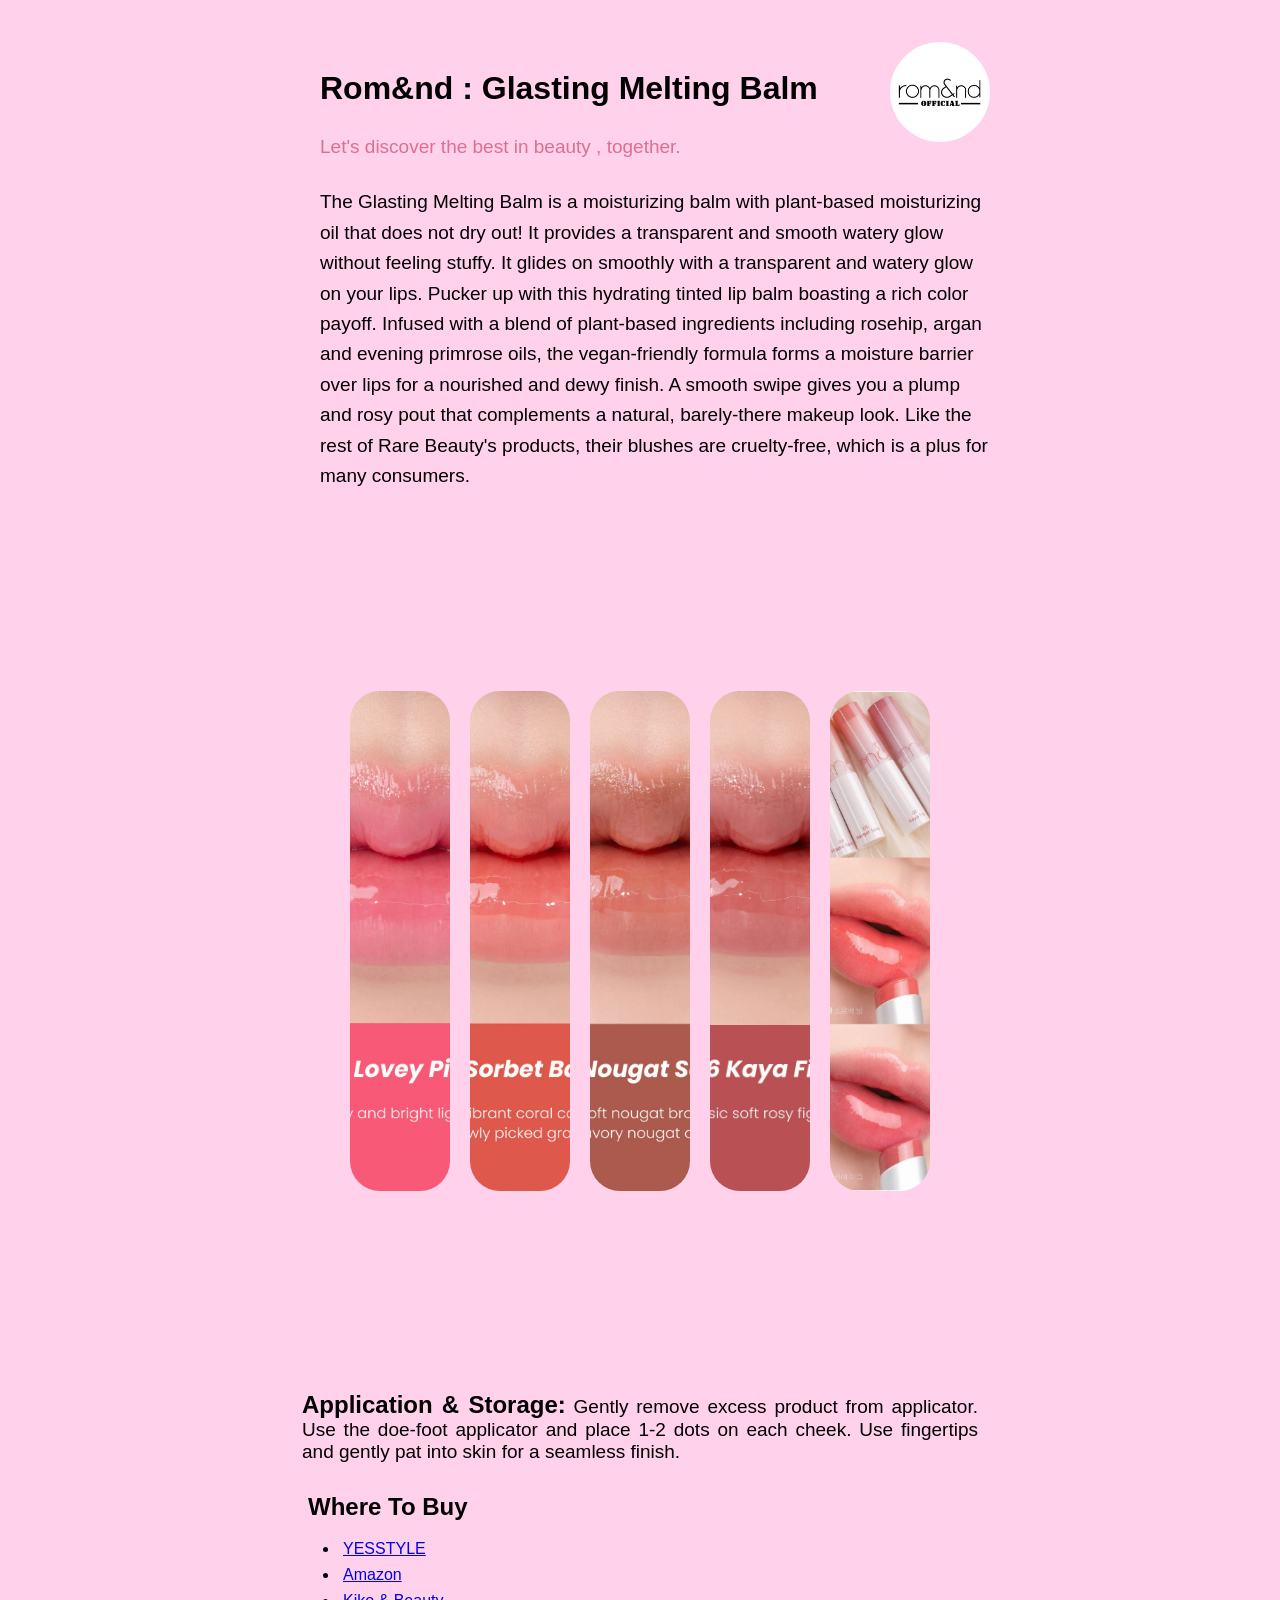
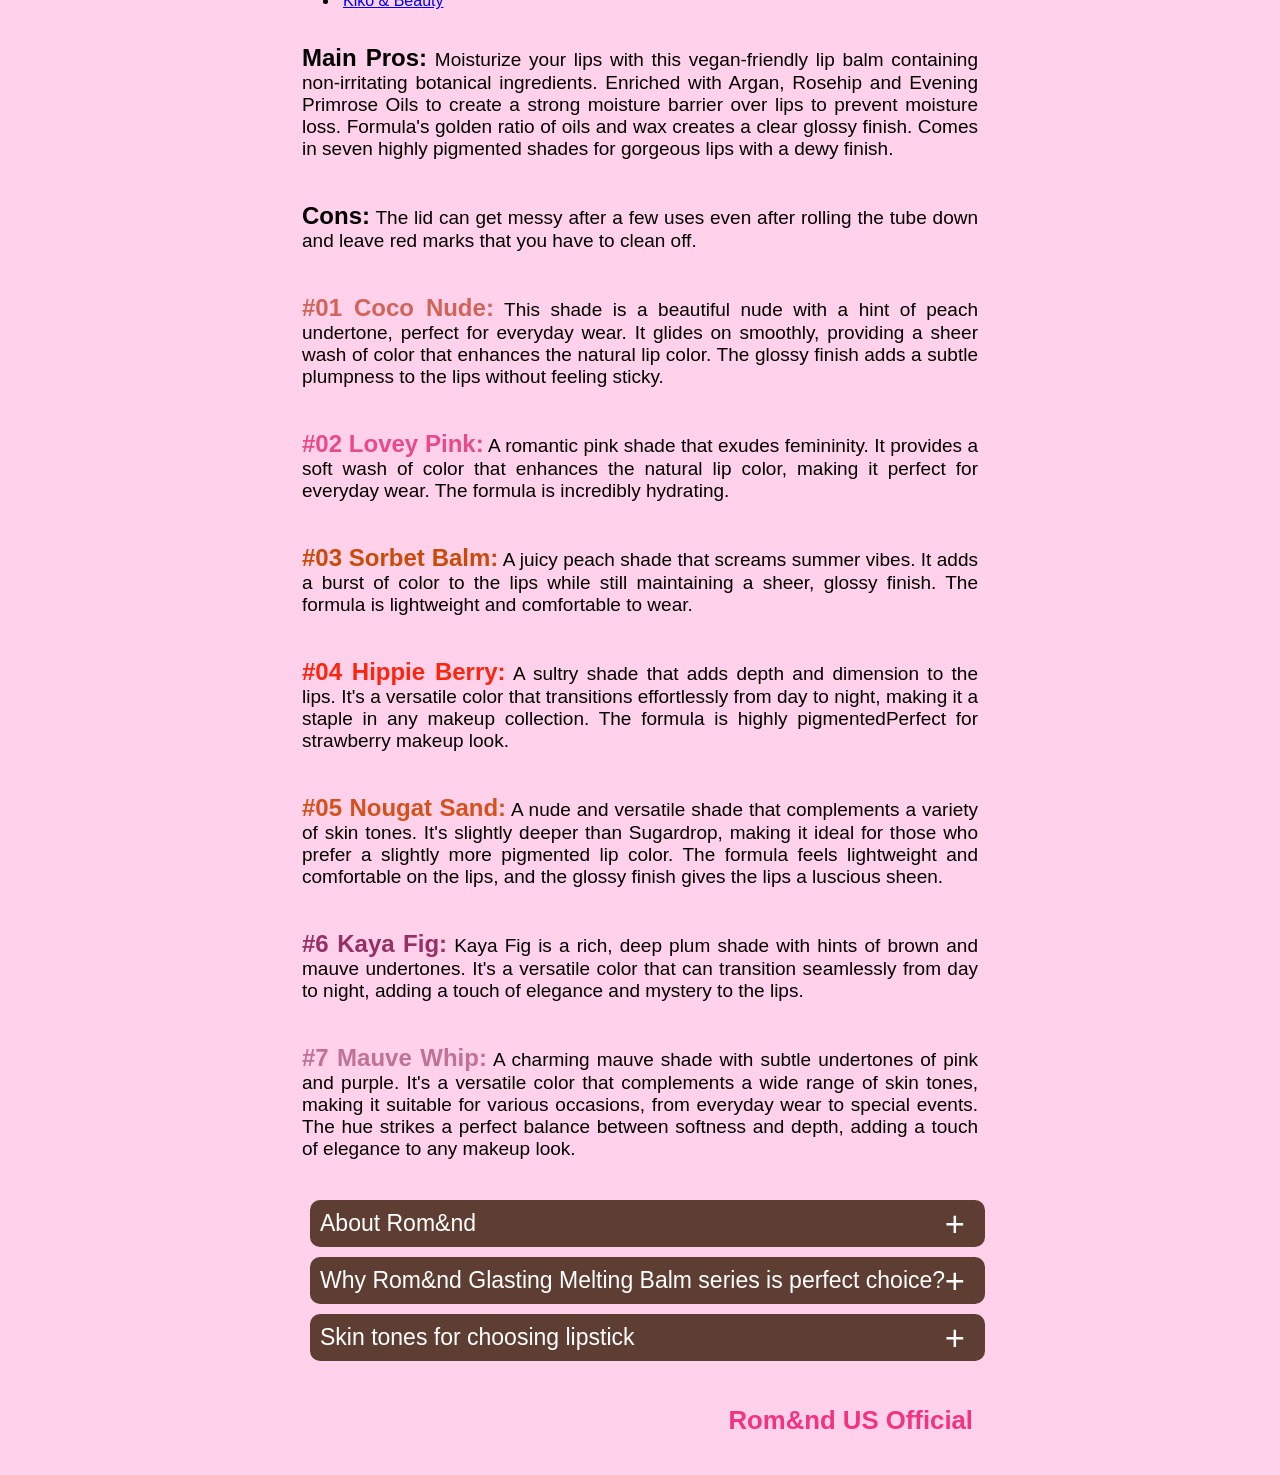
<file: Other_Pages/Main Review/Review/MeltingBalm.html>
<!DOCTYPE html>
<lang="en">
<head>
  <meta charset="UTF-8">
  <meta name="viewport" content="width=device-width, initial-scale=1.0">
  <title>Romand Glasting Melting Balm</title>
  <link rel="stylesheet" href="Melting.css">
  <link rel="icon" type="image/favicon" href="/Main/Images/Favicon.png">
</head>
<body>
  <div class="boxxy">
    <div class="logo">
      <a href="https://romand.us/" target="blank">
      <img src="logowhite.jpg" width="100"></a>
    </div>
     <div class="review">
      <h1>Rom&nd : Glasting Melting Balm </h1>
      <p class="discover">
        Let's discover the best in beauty , together.
      </p>
      <p>
        The Glasting Melting Balm is a moisturizing balm with plant-based moisturizing oil that does not dry out! It provides a transparent and smooth watery glow without feeling stuffy. It glides on smoothly with a transparent and watery glow on your lips. Pucker up with this hydrating tinted lip balm boasting a rich color payoff. Infused with a blend of plant-based ingredients including rosehip, argan and evening primrose oils, the vegan-friendly formula forms a moisture barrier over lips for a nourished and dewy finish. A smooth swipe gives you a plump and rosy pout that complements a natural, barely-there makeup look.  Like the rest of Rare Beauty's products, their blushes are cruelty-free, which is a plus for many consumers.
      </p>
      </div>
  <div class="container">
    <div class="gallery">
     <div class="img-box"></div>
     <div class="img-box"></div>
     <div class="img-box"></div>
     <div class="img-box"></div>
     <div class="img-box"></div>
    </div>
  </div>
   <div class="main">
    <p><span style="font-weight: bold; font-size: x-large; text-decoration:solid;">Application & Storage:</span> 
      Gently remove excess product from applicator. Use the doe-foot applicator and place 1-2 dots on each cheek. Use fingertips and gently pat into skin for a seamless finish.
     </p>
      <br>
   
    <div class="link"><h2>Where To Buy</h2><ul><li><a href="https://www.yesstyle.com/en/home.html" target="blank">  YESSTYLE</a></li><li><a href="https://www.amazon.com/" target="blank">Amazon</a></li><li> <a href="https://kikoandbeauty.com/" target="blank">Kiko & Beauty</a></li></ul></div>
    <br>
    <p><span style="font-weight: bold; font-size: x-large;">Main Pros:</span> Moisturize your lips with this vegan-friendly lip balm containing non-irritating botanical ingredients.
      Enriched with Argan, Rosehip and Evening Primrose Oils to create a strong moisture barrier over lips to prevent moisture loss.
      Formula's golden ratio of oils and wax creates a clear glossy finish.
      Comes in seven highly pigmented shades for gorgeous lips with a dewy finish.</p>
  <br>  
  <p><span style="font-weight: bold; font-size: x-large;">Cons:</span> The lid can get messy after a few uses even after rolling the tube down and leave red marks that you have to clean off.</p>
  <br>
  <p><span style="font-weight: bold; font-size: x-large; color:#D16459;  ">#01 Coco Nude:</span> This shade is a beautiful nude with a hint of peach undertone, perfect for everyday wear. It glides on smoothly, providing a sheer wash of color that enhances the natural lip color. The glossy finish adds a subtle plumpness to the lips without feeling sticky.</p>
  <br>
  <p><span style="font-weight: bold; font-size: x-large; color:#dd0957ab;">#02 Lovey Pink:</span> A romantic pink shade that exudes femininity. It provides a soft wash of color that enhances the natural lip color, making it perfect for everyday wear. The formula is incredibly hydrating.</p>
  <br>
  <p><span style="font-weight: bold; font-size: x-large; color:#c84b08;">#03 Sorbet Balm:</span> A juicy peach shade that screams summer vibes. It adds a burst of color to the lips while still maintaining a sheer, glossy finish. The formula is lightweight and comfortable to wear. </p>
  <br>
  <p><span style="font-weight: bold; font-size: x-large; color:#fc250d;">#04 Hippie Berry:</span> A sultry shade that adds depth and dimension to the lips. It's a versatile color that transitions effortlessly from day to night, making it a staple in any makeup collection. The formula is highly pigmentedPerfect for strawberry makeup look. </p>
  <br>
  <p><span style="font-weight: bold; font-size: x-large; color:#d3521b;">#05 Nougat Sand:</span> A nude and versatile shade that complements a variety of skin tones. It's slightly deeper than Sugardrop, making it ideal for those who prefer a slightly more pigmented lip color. The formula feels lightweight and comfortable on the lips, and the glossy finish gives the lips a luscious sheen. </p>
  <br>
  <p><span style="font-weight: bold; font-size: x-large; color:#871c55e3;">#6 Kaya Fig:</span> Kaya Fig is a rich, deep plum shade with hints of brown and mauve undertones. It's a versatile color that can transition seamlessly from day to night, adding a touch of elegance and mystery to the lips.

  </p>
  <br>
  <p><span style="font-weight: bold; font-size: x-large; color:#89224f8b;">#7 Mauve Whip:</span>  A charming mauve shade with subtle undertones of pink and purple. It's a versatile color that complements a wide range of skin tones, making it suitable for various occasions, from everyday wear to special events. The hue strikes a perfect balance between softness and depth, adding a touch of elegance to any makeup look.</p>
  <br>
    </div>
    <div class="accordion">
      <div class="contentBx">
        <div class="label">About Rom&nd</div>
        <div class="content">
          <p>
            Stylized as rom&nd, South Korea-based cosmetics brand romand was founded with the input of celebrated Korean beauty influencer Saeron Min, commonly known as Gaeko. Saerom Min is known for her stunning and transformative makeup techniques, which share the same philosophies as romand’s products. Immediately gaining popularity after launch, romand offers high-quality products that accentuate customers' unique beauty and create Instagrammable results. Brand bestsellers include the Zero Gram Matte Lipstick, Zero Velvet Tint, Zero Cushion and Better Than Cheek blusher. YesStyle is an authorized retailer of romand .
          </p>
        </div>
      </div>
      <div class="contentBx">
        <div class="label">Why Rom&nd Glasting Melting Balm series is perfect choice?</div>
        <div class="content">
          <p>
            Romand Glasting Melting Balm is a lip tint that moisturizes and protects the lips while creating a beautiful, shiny and pigmented finish. This vegan lipstick contains clear wax and vegetable oils that nourish the skin. It leaves a long-lasting barrier on the lips that prevents moisture from evaporating. Lip Balm is a deep nourishing vegan lip balm with non sticky and soft texture. It melts onto the lips to provide comfort to dry and chapped lips.
        </p>
        </div>
      </div>
      <div class="contentBx">
        <div class="label">Skin tones for choosing lipstick</div>
        <div class="content">
          <p>
            If you have a warm skin tone, you should look for lipsticks with warmer shades, such as reds, oranges, warm berry shades and warm pinks. If you have a cool skin tone, you should look for lipsticks with cooler shades, such as purples, cool pinks, cool berries and blues.<br>
            <a href="https://www.healthline.com/health/beauty-skin-care/skin-undertones" target="blank">How to identify your skin's Undertones.</a>
          </p>
        </div>
      </div>
    </div>
    <div class="footer">
      <a href="https://romand.us/collections/lips" target="blank">
        <h3>Rom&nd US Official</h3>
      </a>
    </div>
    </div>
    <script>
      const accordion = document.getElementsByClassName
      ('contentBx');
     for(i = 0; i<accordion.length; i++){
      accordion[i].addEventListener('click',function(){
        this.classList.toggle('active')
      })
     }
    </script>
</body>
</html>
</file>
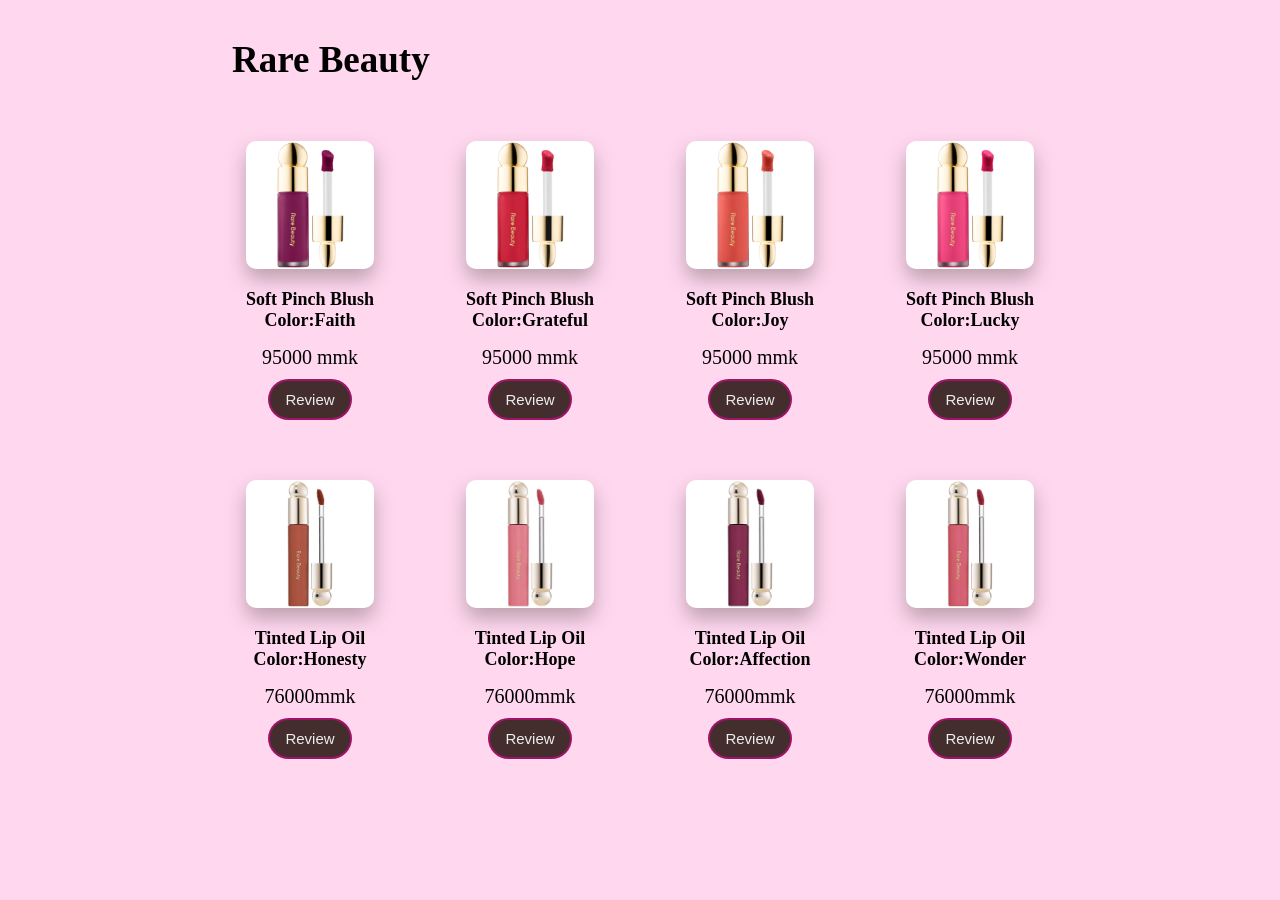
<file: Other_Pages/Main Review/Review/RareBeauty.html>
<!DOCTYPE html>
<html lang="en">
<head>
    <meta charset="UTF-8">
    <meta name="viewport" content="width=device-width, initial-scale=1.0">
    <title>Rare Beauty</title>
    <link rel="stylesheet" href="StyleRare.css">
    <link rel="icon" type="image/favicon" href="/Main/Images/Favicon.png">
</head>
<body>
    <div class="container">
        <header>
            <div class="title"><a href="/Main/index.html" style="text-decoration: none; color: black;">Rare Beauty</a></div>
            <div class="icon-cart">
               
            </div>
        </header>
        <div class="listProduct">
<div class="item" >
    <img src="FaithB.webp" alt="spf" width:100%>
    <h2>Soft Pinch Blush<br>Color:Faith</h2>
    <div class="price">95000 mmk</div>
    <a href="Rarebeautyblush.html"><button>
        Review
    </button>
    </a>
</div>
<div class="item" >
    <img src="GratefulB.webp" alt="spf" width:100%>
    <h2>Soft Pinch Blush<br>Color:Grateful</h2>
    <div class="price">95000 mmk</div>
    <a href="Rarebeautyblush.html"><button>
        Review
    </button>
    </a>
</div>
<div class="item" >
    <img src="JoyB.webp" alt="spf" width:100%>
    <h2>Soft Pinch Blush<br>Color:Joy</h2>
    <div class="price">95000 mmk</div>
   <a href="Rarebeautyblush.html"><button>
        Review
    </button>
    </a>
</div>
<div class="item" >
    <img src="LuckyB.webp" alt="spf" width:100%>
    <h2>Soft Pinch Blush<br>Color:Lucky</h2>
    <div class="price">95000 mmk</div>
    <a href="Rarebeautyblush.html"><button>
        Review
    </button>
    </a>
</div></div>
        <div class="listProduct">
            <div class="item" >
                <img src="HonestyL.webp" alt="LOVELY" width:100%>
                <h2>Tinted Lip Oil<br>Color:Honesty</h2>
                <div class="price">76000mmk</div>
                <a href="RarreBeautyLip.html"><button>
        Review
    </button>
    </a>
            </div>
            <div class="item" >
                <img src="HopeL.webp" alt="Sorbet" width:100%>
                <h2>Tinted Lip Oil<br>Color:Hope</h2>
                <div class="price">76000mmk</div>
                <a href="RarreBeautyLip.html"><button>
                    Review
                </button>
                </a>
            </div>
            <div class="item" >
                <img src="AffectionL.webp" alt="Nougat" width:100%>
                <h2>Tinted Lip Oil<br>Color:Affection</h2>
                <div class="price">76000mmk</div>
                <a href="RarreBeautyLip.html"><button>
                    Review
                </button>
                </a>
            </div>
            <div class="item" >
             <img src="WonderL.webp" alt="kaya" width:100%>
                    <h2>Tinted Lip Oil<br>Color:Wonder</h2>
                <div class="price">76000mmk</div>
                <a href="RarreBeautyLip.html"><button>
                    Review
                </button>
                </a>
            </div>
                    </div>
                   
</body>
</html>
</file>
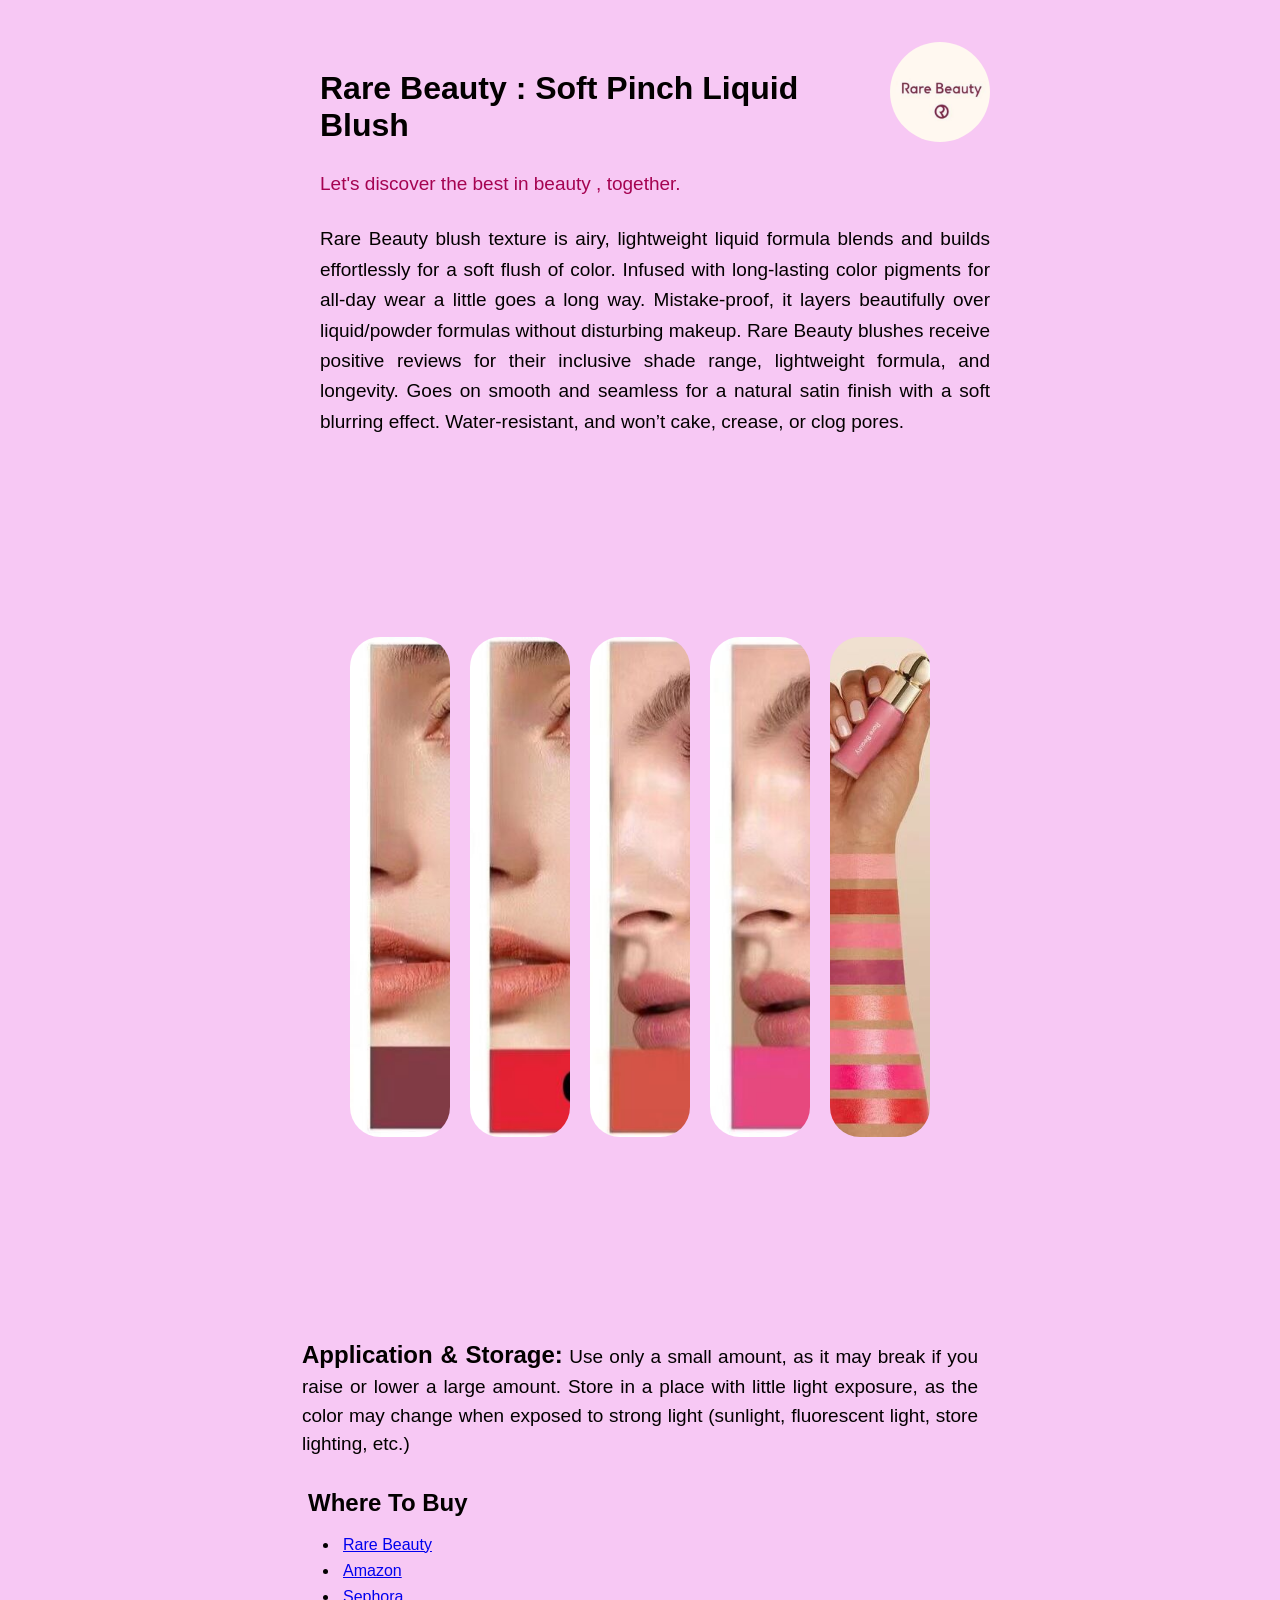
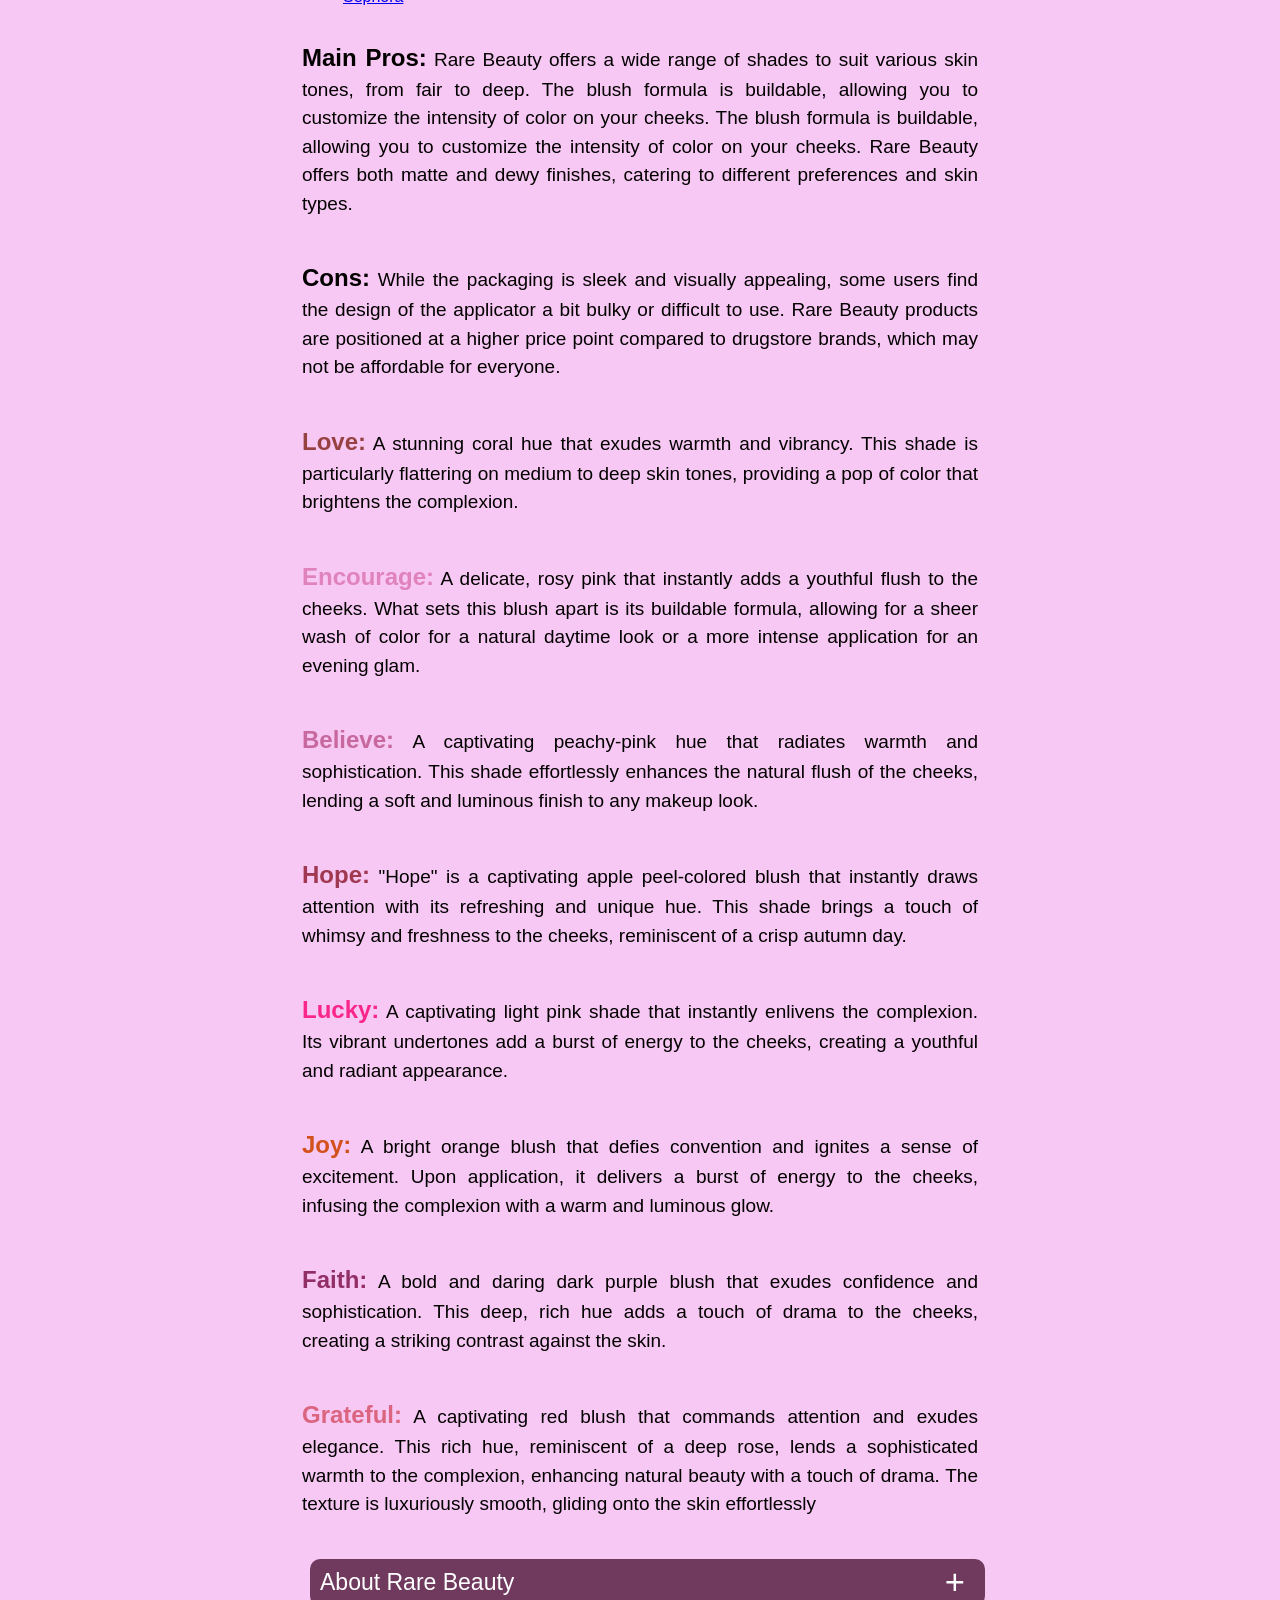
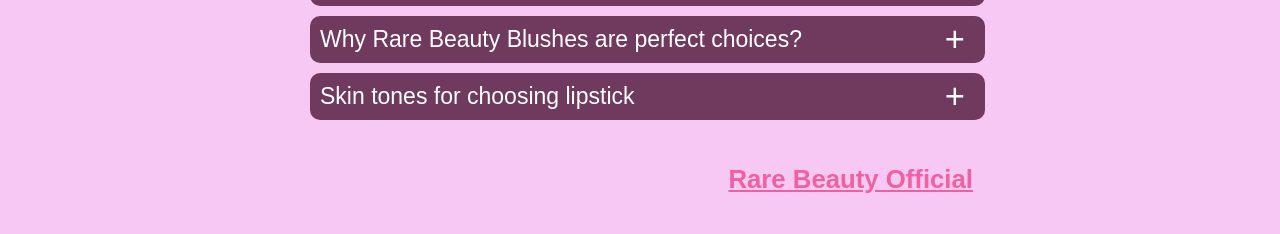
<file: Other_Pages/Main Review/Review/Rarebeautyblush.html>
<!DOCTYPE html>
<lang="en">
<head>
  <meta charset="UTF-8">
  <meta name="viewport" content="width=device-width, initial-scale=1.0">
  <title>Rare Beauty Soft Pinch Liquid Blush</title>
  <link rel="stylesheet" href="BlushRare.css">
  <link rel="icon" type="image/favicon" href="/Main/Images/Favicon.png">
</head>
<body>
  <div class="boxxy">
    <div class="logo">
      <a href="https://www.rarebeauty.com/" target="blank">
      <img src="logo.jpg" width="100"></a>
    </div>
     <div class="review">
      <h1>Rare Beauty : Soft Pinch Liquid Blush</h1>
      <p class="discover">
        Let's discover the best in beauty , together.
      </p>
      <p>
      Rare Beauty blush texture is airy, lightweight liquid formula blends and builds effortlessly for a soft flush of color. Infused with long-lasting color pigments for all-day wear a little goes a long way. Mistake-proof, it layers beautifully over liquid/powder formulas without disturbing makeup.  Rare Beauty blushes receive positive reviews for their inclusive shade range, lightweight formula, and longevity. Goes on smooth and seamless for a natural satin finish with a soft blurring effect. Water-resistant, and won’t cake, crease, or clog pores.

      </p>
      </div>
  <div class="container">
    <div class="gallery">
     <div class="img-box"></div>
     <div class="img-box"></div>
     <div class="img-box"></div>
     <div class="img-box"></div>
     <div class="img-box"></div>
    </div>
  </div>
   <div class="main">
    <p><span style="font-weight: bold; font-size: x-large; text-decoration:solid;">Application & Storage:</span> 
        Use only a small amount, as it may break if you raise or lower a large amount. Store in a place with little light exposure, as the color may change when exposed to strong light (sunlight, fluorescent light, store lighting, etc.)</p>
    <br>
   
    <div class="link"><h2>Where To Buy</h2><ul><li><a href="https://www.rarebeauty.com/" target="blank">  Rare Beauty</a></li><li><a href="https://www.amazon.com/" target="blank">Amazon</a></li><li> <a href="https://www.sephora.com/" target="blank">Sephora</a></li></ul></div>
    <br>
    <p><span style="font-weight: bold; font-size: x-large;">Main Pros:</span> Rare Beauty offers a wide range of shades to suit various skin tones, from fair to deep. The blush formula is buildable, allowing you to customize the intensity of color on your cheeks. The blush formula is buildable, allowing you to customize the intensity of color on your cheeks. Rare Beauty offers both matte and dewy finishes, catering to different preferences and skin types.</p>
    <br>  
    <p><span style="font-weight: bold; font-size: x-large;">Cons:</span> While the packaging is sleek and visually appealing, some users find the design of the applicator a bit bulky or difficult to use.  Rare Beauty products are positioned at a higher price point compared to drugstore brands, which may not be affordable for everyone.</p>
    <br>
    <p><span style="font-weight: bold; font-size: x-large; color:#974242;  ">Love:</span> A stunning coral hue that exudes warmth and vibrancy. This shade is particularly flattering on medium to deep skin tones, providing a pop of color that brightens the complexion. </p>
    <br>
    <p><span style="font-weight: bold; font-size: x-large; color:#e082bc;  ">Encourage:</span> A delicate, rosy pink that instantly adds a youthful flush to the cheeks. What sets this blush apart is its buildable formula, allowing for a sheer wash of color for a natural daytime look or a more intense application for an evening glam. </p>
    <br>
    <p><span style="font-weight: bold; font-size: x-large; color:#ae3974ab;">Believe:</span> A captivating peachy-pink hue that radiates warmth and sophistication. This shade effortlessly enhances the natural flush of the cheeks, lending a soft and luminous finish to any makeup look.</p>
    <br>
    <p><span style="font-weight: bold; font-size: x-large; color:hsl(346, 48%, 42%);">Hope:</span> "Hope" is a captivating apple peel-colored blush that instantly draws attention with its refreshing and unique hue. This shade brings a touch of whimsy and freshness to the cheeks, reminiscent of a crisp autumn day.</p>
    <br>
    <p><span style="font-weight: bold; font-size: x-large; color:#fa2689;">Lucky:</span> A captivating light pink shade that instantly enlivens the complexion. Its vibrant undertones add a burst of energy to the cheeks, creating a youthful and radiant appearance. </p>
    <br>
   <p> <span style="font-weight: bold; font-size: x-large; color:#d3521b;">Joy:</span> A bright orange blush that defies convention and ignites a sense of excitement. Upon application, it delivers a burst of energy to the cheeks, infusing the complexion with a warm and luminous glow. </p>
    <br>
    <p><span style="font-weight: bold; font-size: x-large; color:#871c55e3;">Faith:</span> A bold and daring dark purple blush that exudes confidence and sophistication. This deep, rich hue adds a touch of drama to the cheeks, creating a striking contrast against the skin. 

    </p>
    <br>
    <p><span style="font-weight: bold; font-size: x-large; color:#c5121e8b;">Grateful:</span> A captivating red blush that commands attention and exudes elegance. This rich hue, reminiscent of a deep rose, lends a sophisticated warmth to the complexion, enhancing natural beauty with a touch of drama. The texture is luxuriously smooth, gliding onto the skin effortlessly </p>
    <br>
    </div>
    <div class="accordion">
      <div class="contentBx">
        <div class="label">About Rare Beauty</div>
        <div class="content">
          <p>
            Rare Beauty is a cosmetics brand founded by the multi-talented artist, singer, and actress Selena Gomez. Launched in September 2020, Rare Beauty quickly made waves in the beauty industry with its mission to celebrate individuality, foster self-expression, and promote inclusivity. The brand's name, "Rare," encapsulates its core values of embracing uniqueness and authenticity. Rare Beauty's product lineup includes a diverse range of makeup essentials, from foundations and concealers to lipsticks and eyeshadows. One of the brand's signature products is its Liquid Touch Weightless Foundation.In addition to its product offerings, Rare Beauty has garnered attention for its sleek and sustainable packaging. The brand prioritizes eco-conscious practices, using recycled materials whenever possible and incorporating refillable components into its packaging designs.
          
        </p>
        </div>
      </div>
      <div class="contentBx">
        <div class="label">Why Rare Beauty Blushes are perfect choices?</div>
        <div class="content">
          <p>
            Rare Beauty blushes are crafted with a high-quality formula that delivers exceptional performance. They are typically smooth and blendable, making them easy to apply and allowing for seamless blending into the skin. The pigmentation is often buildable, giving you control over the intensity of color for a customized look. Rare Beauty blushes are designed to last, offering long-lasting wear throughout the day. Once applied, the color tends to stay vibrant without fading or becoming patchy, ensuring that your makeup look remains fresh and beautiful from morning to night.
        </p>
        </div>
      </div>
      <div class="contentBx">
        <div class="label">Skin tones for choosing lipstick</div>
        <div class="content">
          <p>
            If you have a warm skin tone, you should look for lipsticks with warmer shades, such as reds, oranges, warm berry shades and warm pinks. If you have a cool skin tone, you should look for lipsticks with cooler shades, such as purples, cool pinks, cool berries and blues.<br>
            <a href="https://www.healthline.com/health/beauty-skin-care/skin-undertones" target="blank">How to identify your skin's Undertones.</a>
          </p>
        </div>
      </div>
    </div>
    <div class="footer">
      <a href="https://www.rarebeauty.com/" target="blank">
        <h3>Rare Beauty Official</h3>
      </a>
    </div>
    </div>
    <script>
      const accordion = document.getElementsByClassName
      ('contentBx');
     for(i = 0; i<accordion.length; i++){
      accordion[i].addEventListener('click',function(){
        this.classList.toggle('active')
      })
     }
    </script>
</body>
</html>
</file>
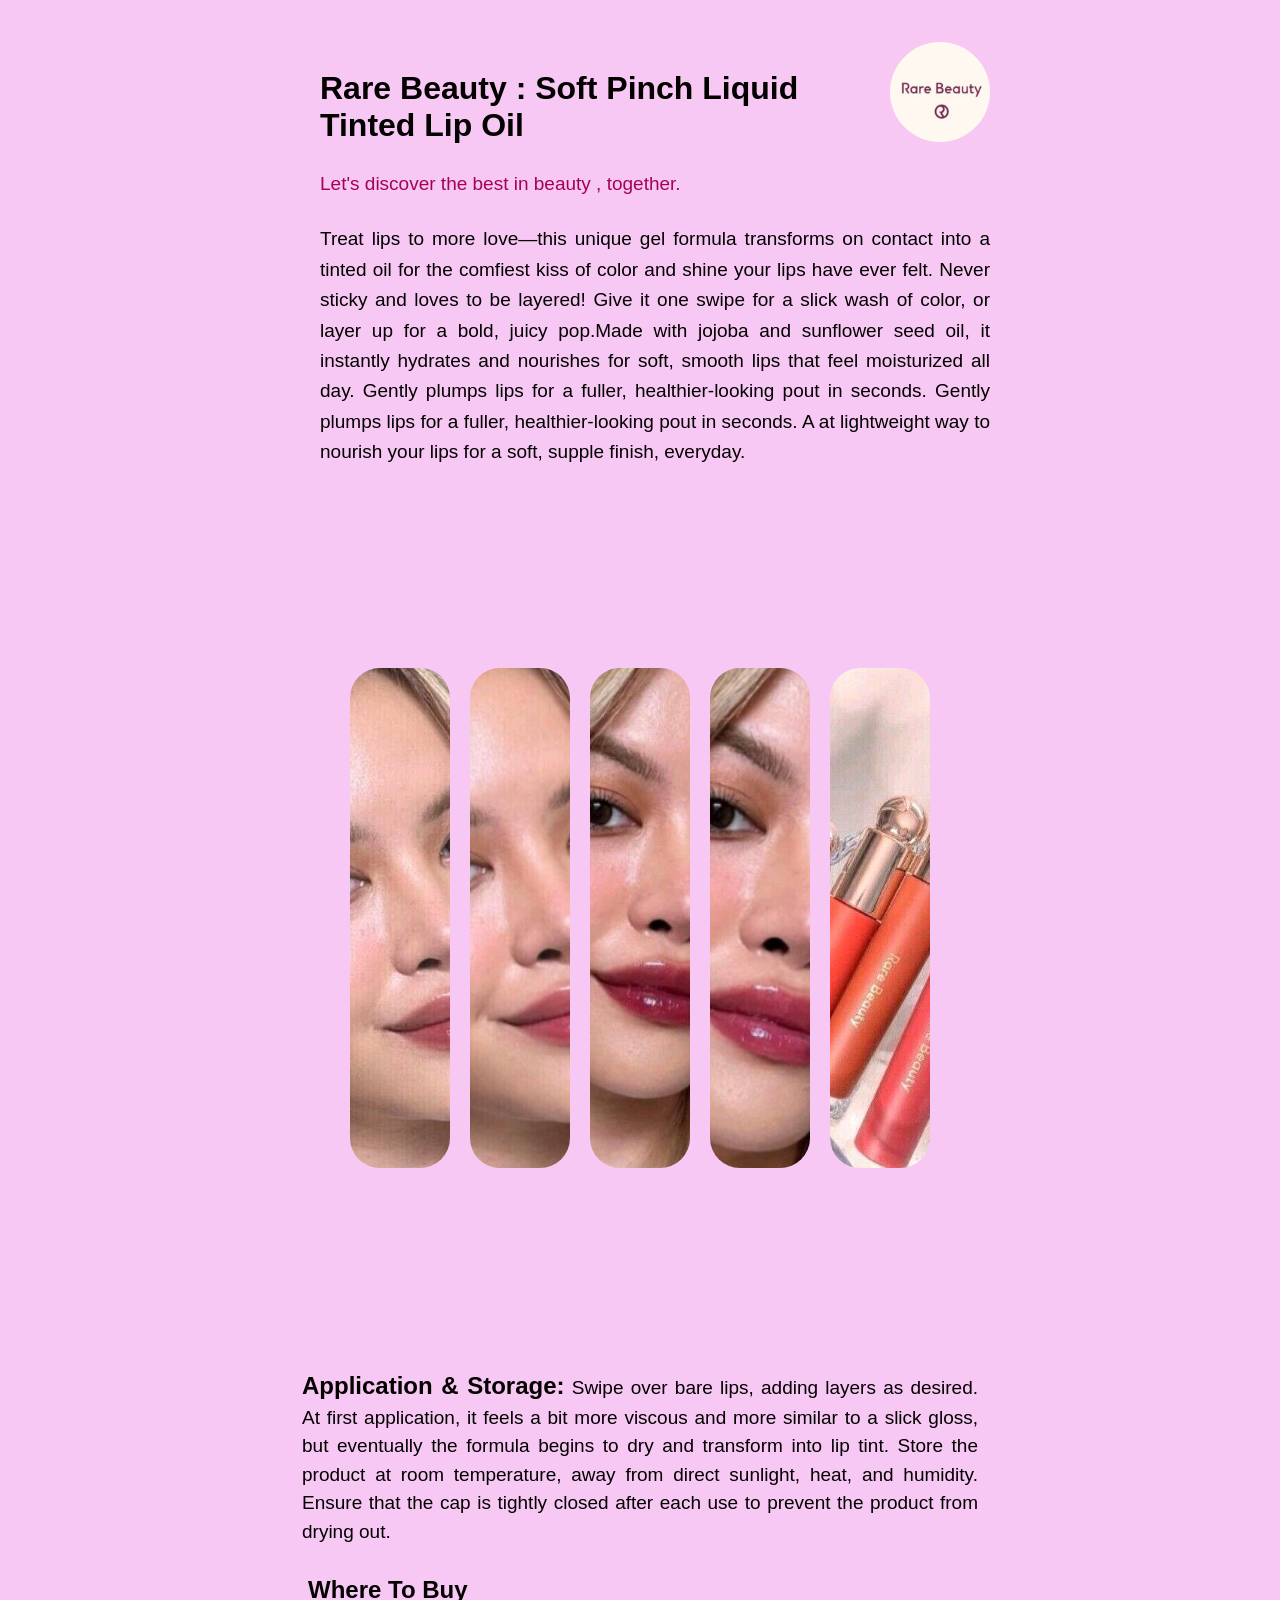
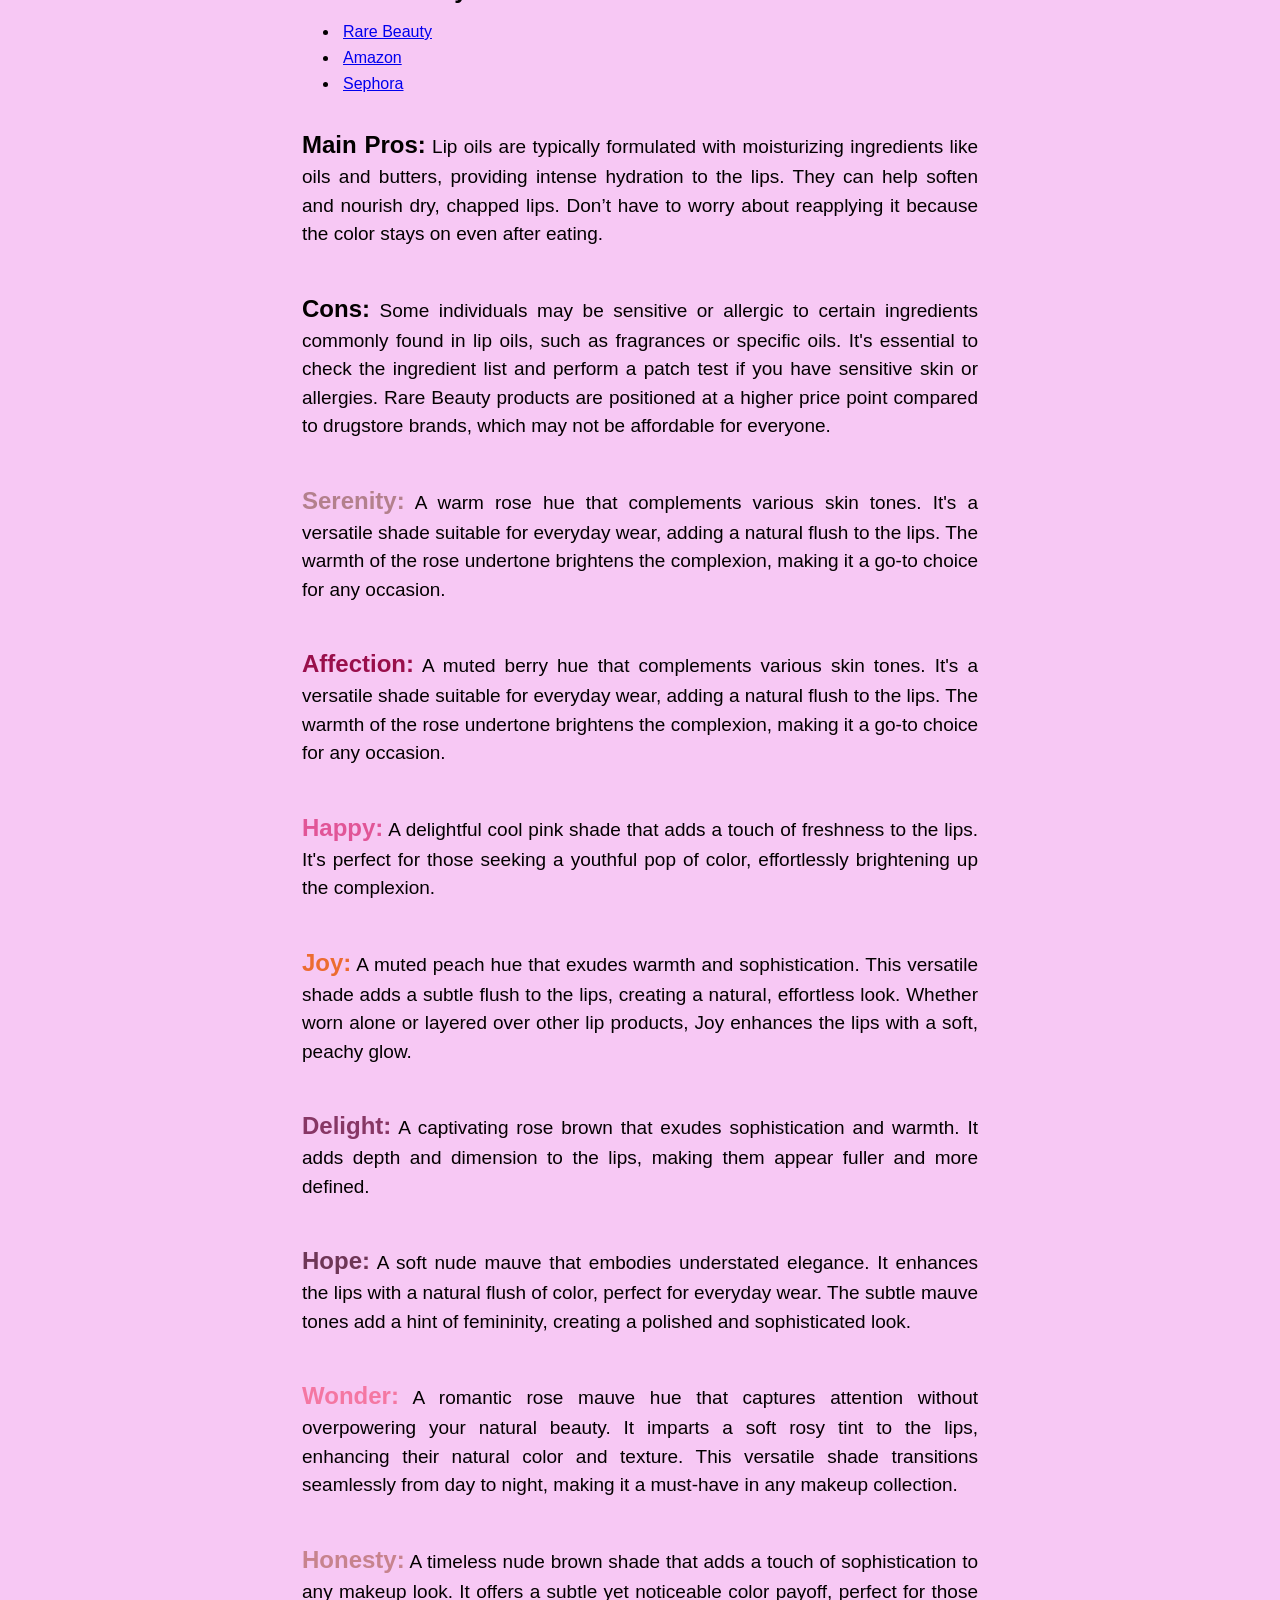
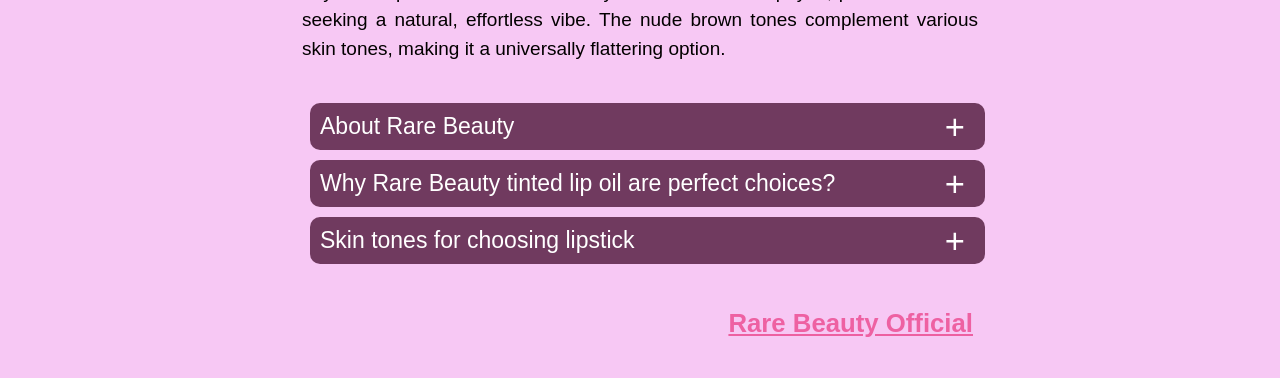
<file: Other_Pages/Main Review/Review/RarreBeautyLip.html>
<!DOCTYPE html>
<lang="en">
<head>
  <meta charset="UTF-8">
  <meta name="viewport" content="width=device-width, initial-scale=1.0">
  <title>Rare Beauty Tinted Lip Oil</title>
  <link rel="stylesheet" href="RareBeautylipoil.css">
  <link rel="icon" type="image/favicon" href="/Main/Images/Favicon.png">
</head>
<body>
  <div class="boxxy">
    <div class="logo">
      <a href="https://www.rarebeauty.com/" target="blank">
      <img src="logo.jpg" width="100"></a>
    </div>
     <div class="review">
      <h1>Rare Beauty : Soft Pinch Liquid Tinted Lip Oil</h1>
      <p class="discover">
        Let's discover the best in beauty , together.
      </p>
      <p>
        Treat lips to more love—this unique gel formula transforms on contact into a tinted oil for the comfiest kiss of color and shine your lips have ever felt. Never sticky and loves to be layered! Give it one swipe for a slick wash of color, or layer up for a bold, juicy pop.Made with jojoba and sunflower seed oil, it instantly hydrates and nourishes for soft, smooth lips that feel moisturized all day. Gently plumps lips for a fuller, healthier-looking pout in seconds. Gently plumps lips for a fuller, healthier-looking pout in seconds. A at lightweight way to nourish your lips for a soft, supple finish, everyday. 
      </p>
      </div>
  <div class="container">
    <div class="gallery">
     <div class="img-box"></div>
     <div class="img-box"></div>
     <div class="img-box"></div>
     <div class="img-box"></div>
     <div class="img-box"></div>
    </div>
  </div>
   <div class="main">
    <p><span style="font-weight: bold; font-size: x-large; text-decoration:solid;">Application & Storage:</span> 
        Swipe over bare lips, adding layers as desired. At first application, it feels a bit more viscous and more similar to a slick gloss, but eventually the formula begins to dry and transform into lip tint.
        Store the product at room temperature, away from direct sunlight, heat, and humidity. Ensure that the cap is tightly closed after each use to prevent the product from drying out.
    </p>
        <br>
   
    <div class="link"><h2>Where To Buy</h2><ul><li><a href="https://www.rarebeauty.com/" target="blank">  Rare Beauty</a></li><li><a href="https://www.amazon.com/" target="blank">Amazon</a></li><li> <a href="https://www.sephora.com/" target="blank">Sephora</a></li></ul></div>
    <br>
    <p><span style="font-weight: bold; font-size: x-large;">Main Pros:</span> Lip oils are typically formulated with moisturizing ingredients like oils and butters, providing intense hydration to the lips. They can help soften and nourish dry, chapped lips. Don’t have to worry about reapplying it because the color stays on even after eating.</p>
    <br>  
    <p><span style="font-weight: bold; font-size: x-large;">Cons:</span>  Some individuals may be sensitive or allergic to certain ingredients commonly found in lip oils, such as fragrances or specific oils. It's essential to check the ingredient list and perform a patch test if you have sensitive skin or allergies. Rare Beauty products are positioned at a higher price point compared to drugstore brands, which may not be affordable for everyone.</p>
    <br>
    <p><span style="font-weight: bold; font-size: x-large; color:#B3808C;  ">Serenity:</span> A warm rose  hue that complements various skin tones. It's a versatile shade suitable for everyday wear, adding a natural flush to the lips. The warmth of the rose undertone brightens the complexion, making it a go-to choice for any occasion. </p>
    <br>
    <p><span style="font-weight: bold; font-size: x-large; color:#990F4B;"> Affection:</span> A muted berry  hue that complements various skin tones. It's a versatile shade suitable for everyday wear, adding a natural flush to the lips. The warmth of the rose undertone brightens the complexion, making it a go-to choice for any occasion.</p>
    <br>
    <p><span style="font-weight: bold; font-size: x-large; color:#e15597;">Happy:</span> A  delightful cool pink shade that adds a touch of freshness to the lips. It's perfect for those seeking a youthful pop of color, effortlessly brightening up the complexion. </p>
    <br>
    <p><span style="font-weight: bold; font-size: x-large; color:#ec6c30;">Joy:</span> A muted peach  hue that exudes warmth and sophistication. This versatile shade adds a subtle flush to the lips, creating a natural, effortless look. Whether worn alone or layered over other lip products, Joy enhances the lips with a soft, peachy glow.</p>
    <br>
   <p> <span style="font-weight: bold; font-size: x-large; color:#5e0331bb;">Delight:</span> A captivating rose brown that exudes sophistication and warmth. It adds depth and dimension to the lips, making them appear fuller and more defined. </p>
    <br>
    <p><span style="font-weight: bold; font-size: x-large; color:#5d2442e3;">Hope:</span> A soft nude mauve  that embodies understated elegance. It enhances the lips with a natural flush of color, perfect for everyday wear. The subtle mauve tones add a hint of femininity, creating a polished and sophisticated look.

    </p>
    <br>
    <p><span style="font-weight: bold; font-size: x-large; color:#f3345d8b;">Wonder:</span> A romantic rose mauve hue that captures attention without overpowering your natural beauty. It imparts a soft rosy tint to the lips, enhancing their natural color and texture. This versatile shade transitions seamlessly from day to night, making it a must-have in any makeup collection.</p>
    <br>
    <p><span style="font-weight: bold; font-size: x-large; color:#8c2e0f73;">Honesty:</span> A timeless nude brown shade that adds a touch of sophistication to any makeup look. It offers a subtle yet noticeable color payoff, perfect for those seeking a natural, effortless vibe. The nude brown tones complement various skin tones, making it a universally flattering option.</p>
    <br>
    </div>
    <div class="accordion">
      <div class="contentBx">
        <div class="label">About Rare Beauty</div>
        <div class="content">
          <p>
            Rare Beauty is a cosmetics brand founded by the multi-talented artist, singer, and actress Selena Gomez. Launched in September 2020, Rare Beauty quickly made waves in the beauty industry with its mission to celebrate individuality, foster self-expression, and promote inclusivity. The brand's name, "Rare," encapsulates its core values of embracing uniqueness and authenticity. Rare Beauty's product lineup includes a diverse range of makeup essentials, from foundations and concealers to lipsticks and eyeshadows. One of the brand's signature products is its Liquid Touch Weightless Foundation.In addition to its product offerings, Rare Beauty has garnered attention for its sleek and sustainable packaging. The brand prioritizes eco-conscious practices, using recycled materials whenever possible and incorporating refillable components into its packaging designs.
          
        </p>
        </div>
      </div>
      <div class="contentBx">
        <div class="label">Why Rare Beauty tinted lip oil are perfect choices?</div>
        <div class="content">
          <p>
            Rare Beauty Lip Oils are formulated to provide intense hydration and nourishment to the lips. Unlike some lip products that can feel heavy or sticky on the lips, Rare Beauty Lip Oils offer a lightweight and comfortable wear. The oil-based formula glides effortlessly onto the lips, providing a smooth and non-greasy texture that feels luxurious and indulgent. : The buildable coverage of Rare Beauty Lip Oils allows you to customize your desired level of color intensity. Whether you prefer a sheer wash of color or a more opaque finish, you can easily layer the lip oil to achieve your desired look. The convenient doe-foot applicator makes it easy to apply Rare Beauty Lip Oils with precision and control.
        </p>
        </div>
      </div>
      <div class="contentBx">
        <div class="label">Skin tones for choosing lipstick</div>
        <div class="content">
          <p>
            If you have a warm skin tone, you should look for lipsticks with warmer shades, such as reds, oranges, warm berry shades and warm pinks. If you have a cool skin tone, you should look for lipsticks with cooler shades, such as purples, cool pinks, cool berries and blues.<br>
            <a href="https://www.healthline.com/health/beauty-skin-care/skin-undertones" target="blank">How to identify your skin's Undertones.</a>
          </p>
        </div>
      </div>
    </div>
    <div class="footer">
      <a href="https://www.rarebeauty.com/" target="blank">
        <h3>Rare Beauty Official</h3>
      </a>
    </div>
    </div>
    <script>
      const accordion = document.getElementsByClassName
      ('contentBx');
     for(i = 0; i<accordion.length; i++){
      accordion[i].addEventListener('click',function(){
        this.classList.toggle('active')
      })
     }
    </script>
</body>
</html>
</file>
<file: Main/login.css>
@import url('https://fonts.googleapis.com/css2?family=Acme&family=Brygada+1918:ital@1&display=swap');
@import url('https://fonts.googleapis.com/css2?family=Caveat+Brush&family=Salsa&display=swap');
@import url('https://fonts.googleapis.com/css2?family=Lato&display=swap');

body {
    margin: 0;
    padding: 0;
}

.bg {
    position: relative;
    display: flex;
    width: 100%;
    height: 100vh;
    justify-content: center;
    align-items: center;
}

.bg::before {
    padding: 0;
    margin: 0;
    content: "";
    width: 100%;
    height: 100vh;
    background: linear-gradient(180deg, hsla(310, 64%, 57%, 1) 0%, hsla(294, 95%, 83%, 1) 100%);
    background-repeat: no-repeat;
    background-size: cover;
    background-position: center;
    transform: rotate();
    z-index: 0;
}

form {
    position: relative;
    display: block;
    width: 300px;
    height: 450px;
    box-sizing: border-box;
    background-color: #ffddf4;
    padding-left: 25px;
    padding-right: 25px;
    margin-left: 400px;
    padding-right: 40px;
}

.form-wrapper {
    position: absolute;
    display: flex;
    width: 740px;
    height: 490px;
    box-sizing: border-box;
    box-shadow: 10px 15px 30px rgba(0, 0, 0, 0.5);
    background-color: #ffddf4;
    border-radius: 50px;
    justify-content: center;
    align-items: center;
}

.image {
    box-sizing: border-box;
    margin: 40px;
    width: 400px;
    height: 450px;
    background: url(login_image.png);
    background-size: contain;
    background-repeat: no-repeat;
    background-position: center;
}

.image-box {
    display: flex;
    position: absolute;
    width: 400px;
    height: 450px;
    left: 2%;
    justify-content: center;
    align-items: center;
    background-color: #ffddf4;
}

h1 {
    padding-bottom: 5px;
    text-align: center;
    font-family: 'Salsa', cursive;
    font-size: 36px;
}

.input-container {
    box-sizing: border-box;
    width: 100%;
    height: 20%;
}

.input-field {
    position: relative;
}

.input-field label {
    position: absolute;
    font-size: 18px;
    top: 32%;
    left: 9px;
    transform: translateY(-50%);
    color: rgba(0, 0, 0, 0.5);
    pointer-events: none;
    font-family: 'Lato', sans-serif;
}

.input-field input:focus {
    outline-color: rgb(50, 150, 237);
}

.input-field input {
    position: relative;
    background: transparent;
    width: 100%;
    box-sizing: border-box;
    border-radius: 10px;
    height: 40px;
    font-size: 1em;
    margin-bottom: 20px;
    border: none;
    padding: 0 10px;
    font-family: 'Lato', sans-serif;
    box-shadow: 0px 5px 5px rgba(0, 0, 0, 0.5);
}

.input-field input:focus~label,
.input-field input:valid~label {
    top: 0;
    background-color: #ffddf4;
    padding: 0 7px;
    color: black;
    font-size: 16px;
    transition: 0.2s ease-in-out;
    margin-left: 1px;
}

#subMit {
    display: flex;
    width: 100%;
    height: 40px;
    border-radius: 10px;
    font-weight: bold;
    cursor: pointer;
    justify-content: center;
    align-items: center;
    background-color: rgb(50, 150, 237);
    border: none;
    color: #f4f4f4;
    font-family: 'Lato', sans-serif;
    font-size: 18px;
    letter-spacing: .5px;
    transition: 0.3s;
}

#subMit:hover {
    box-shadow: 3px 5px 5px rgba(0, 0, 0, 0.5);
    color: white;
    outline: 1px solid white;
}

.line {
    position: relative;
    width: 100%;
    height: 1px;
    background-color: rgba(0, 0, 0, 0.5);
}

.line::before {
    content: 'Or';
    position: absolute;
    background-color: #ffddf4;
    top: 50%;
    left: 50%;
    transform: translate(-50%, -50%);
    padding: 0 15px;
    font-size: 16px;
    font-weight: bold;
    font-family: 'Lato', sans-serif;
}

#forgot_pw {
    margin-top: 20px;
    margin-bottom: 15px;
}

#sign_up {
    margin: 15px 0;
}

#forgot_pw, #sign_up {
    display: flex;
    justify-content: center;
    align-items: center;
    font-family: 'Lato', sans-serif;
    font-size: 16px;
}

#sign_up {
    padding-bottom: 5px;
}

#sign_up a {
    margin-left: 5px;
}

.continue {
    display: flex;
    width: 100%;
    height: 50px;
    justify-content: center;
    align-items: center;
    padding-top: 5px;
    font-family: 'Lato', sans-serif;
    font-size: 16px;
}

.social-icons {
    position: relative;
    display: flex;
    width: auto;
    height: auto;
    justify-content: center;
    align-items: center;
}

#x, #instagram {
    border-radius: 5px;
}

#facebook,#google {
    border-radius: 50%;
    box-shadow: 3px 4px 3px rgba(0, 0, 0, 0.5);
}

#instagram, #x {
    border-radius: 5px;
    box-shadow: 3px 4px 3px rgba(0, 0, 0, 0.5);
}

#facebook:hover,#google:hover {
    background-color: white;
}

#instagram:hover, #x:hover {
    background-color: white;
}

a {
    text-decoration: none;
    color: rgb(32, 54, 247);
    font-family: 'Lato', sans-serif;
    font-size: 15px;
}

#sign_up a {
    text-decoration: underline;
}
</file>
<file: Main/signup.css>
@import url('https://fonts.googleapis.com/css2?family=Acme&family=Brygada+1918:ital@1&display=swap');
@import url('https://fonts.googleapis.com/css2?family=Caveat+Brush&family=Salsa&display=swap');
@import url('https://fonts.googleapis.com/css2?family=Lato&display=swap');

* {
    padding: 0;
    margin: 0;
}

body::-webkit-scrollbar {
    display: none;
}

.main-wrapper {
    display: flex;
    width: 100%;
    height: 100vh;
    justify-content: center;
    align-items: center;
}

.main-wrapper#blurred-bg.bg-blurry {
    filter: blur(20px);
    user-select: none;
    pointer-events: none;
}

.sign-up-container {
    position: absolute;
    display: flex;
    background-color: #ffddf4;
    width: 100%;
    height: 100vh;
}

.sign-up-form {
    position: absolute;
    display: flex;
    width: 50%;
    height: 100vh;
    background-color: #ffddf4;
    justify-content: center;
    align-items: center;
    left: 50%;
    box-sizing: border-box;
    padding: 20px;
}

.right-side {
    display: flex;
    width: 100%;
    height: 100vh;
    justify-content: center;
    align-items: center;
    padding: 0 23%;
    box-sizing: border-box;
}

form {
    position: relative;
    width: 100%;
    height: auto;
}

/* Signup image */
.image-container {
    position: relative;
    display: flex;
    width: 50%;
    height: 100vh;
    overflow: hidden;
    background-color: #ffddf4;
    box-sizing: border-box;
    justify-content: center;
    align-items: center;
    box-sizing: border-box;
    padding: 50px 0px 50px 50px;
}

.image-for-signup {
    width: 100%;
    height: 70vh;
    margin: 20px;
}

.image-for-signup img {
    display: flex;
    position: relative;
    max-width: 100%;
    max-height: 100%;
    margin-left: 15%;
    animation: animateUser 4s linear infinite;
}

@keyframes animateUser{
    50%{
        transform: scale(0.9);
    }
}


/* Sign-up-form */
.sign-up-header {
    display: flex;
    width: 100%;
    text-align: center;
    justify-content: center;
    align-items: center;
    margin-bottom: 5%;
}

.sign-up-header h1 {
    display: flex;
    width: auto;
    position: relative;
    font-family: 'Salsa', cursive;
    font-size: 36px;
}

.input-field-up {
    position: relative;
}

.input-field-up label {
    position: absolute;
    font-size: 18px;
    left: 4.5%;
    top: 34%;
    transform: translateY(-50%);
    color: rgba(0, 0, 0, 0.5);
    pointer-events: none;
    font-family: 'Lato', sans-serif;
}

.input-field-up input {
    background: transparent;
    width: 100%;
    box-sizing: border-box;
    border-radius: 10px;
    height: 40px;
    font-size: 18px;
    border: none;
    padding: 23px 10px;
    margin-bottom: 20px;
    font-family: 'Lato', sans-serif;
    box-shadow: 0px 5px 5px rgba(0, 0, 0, 0.5);
}

.input-field-up input:focus {
    outline-color: rgb(50, 150, 237);
}

.input-field-up input:focus~label,
.input-field-up input:valid~label {
    top: 0;
    background-color: #ffddf4;
    padding: 0 7px;
    color: rgb(50, 150, 237);
    font-size: 16px;
    transition: 0.2s ease-in-out;
}

.policy-agreed {
    font-size: 16px;
    font-family: 'Lato', sans-serif;
    margin-top: 10px;
    margin-bottom: 10px;
}

#Sign-up {
    display: flex;
    width: 100%;
    height: 40px;
    border-radius: 10px;
    font-weight: bold;
    cursor: pointer;
    justify-content: center;
    align-items: center;
    background-color: rgb(50, 150, 237);
    border: none;
    color: #f4f4f4;
    font-family: 'Lato', sans-serif;
    font-size: 18px;
    letter-spacing: .5px;
    transition: 0.3s;
    margin-bottom: 15px;
}

#Sign-up:hover {
    box-shadow: 3px 5px 5px rgba(0, 0, 0, 0.5);
    color: white;
    outline: 1px solid white;
}

.go-to-login {
    font-size: 16px;
    font-family: 'Lato', sans-serif;
    text-align: center;
    margin-bottom: 20px;
}

.line1 {
    position: relative;
    width: 100%;
    height: 1px;
    background-color: rgba(0, 0, 0, 0.5);
}

.line1::before {
    content: 'Or';
    position: absolute;
    background-color: #ffddf4;
    top: 50%;
    left: 50%;
    transform: translate(-50%, -50%);
    padding: 0 15px;
    font-size: 16px;
    font-weight: bold;
    font-family: 'Lato', sans-serif;
}

.continue1 {
    display: flex;
    width: 100%;
    height: 50px;
    justify-content: center;
    align-items: center;
    padding-top: 5px;
    font-family: 'Lato', sans-serif;
    font-size: 16px;
}

.social-icons1 {
    position: relative;
    display: flex;
    width: auto;
    height: auto;
    justify-content: center;
    align-items: center;
}

#x1, #instagram1 {
    border-radius: 5px;
}

#facebook1,#google1 {
    border-radius: 50%;
    box-shadow: 3px 4px 3px rgba(0, 0, 0, 0.5);
}

#instagram1, #x1 {
    border-radius: 5px;
    box-shadow: 3px 4px 3px rgba(0, 0, 0, 0.5);
}

#facebook1:hover,#google1:hover {
    background-color: white;
}

#instagram1:hover, #x1:hover {
    background-color: white;
}

#facebook1, #instagram1, #x1, #google1 {
    transition: transform .4s;
}

#facebook1:hover, #instagram1:hover, #x1:hover, #google1:hover {
    transform: translateY(-15%);
    transition: transform .4s;
}

#exclamation {
    padding-right: 5px;
}

#alert-text-false {
    display: none;
    position: absolute;
    top: 62%;
    font-family: 'Lato', sans-serif;
    font-size: 14px;
    color: red;
}

#acc-created-box {
    position: fixed;
    width: 100%;
    height: 100vh;
    display: flex;
    top: 40%;
    justify-content: center;
    align-items: center;
    z-index: 500;
    visibility: hidden;
    opacity: 0;
    transition: 0.5s;
}

#acc-created-box.bg-blurry {
    top: 0%;
    visibility: visible;
    opacity: 1;
    transform: 0.5s;
}

.content-box {
    width: 27%;
    height: 50%;
    background-color: lightblue;
    position: relative;
    border-top-right-radius: 50px;
    border-bottom-left-radius: 50px;
    border-top-left-radius: 50px;
    border-bottom-right-radius: 50px;
    box-shadow: 7px 15px 20px rgba(0, 0, 0, 0.5);
}

.upper {
    width: 100%;
    height: 45%;
    position: absolute;
    background-color: white;
    display: flex;
    justify-content: center;
    align-items: center;
    border-top-right-radius: 50px;
    border-top-left-radius: 50px;
}

.upper-content {
    text-align: center;
    position: absolute;
}

#mark {
    font-size: 4em;
    color: rgb(0, 255, 0);
}

#congrats {
    font-size: 2em;
    font-family: 'Lato', sans-serif;
    color: rgb(0, 255, 0);
}

.lower {
    position: relative;
    width: 100%;
    height: 55%;
    background-color: rgb(0, 255, 0);
    top: 45%;
    border-bottom-left-radius: 50px;
    border-bottom-right-radius: 50px;
    display: flex;
    justify-content: center;
    align-items: center;
}

#continue-btn {
    position: relative;
    display: flex;
    top: 25%;
    padding: 10px 20px;
    font-family: 'Lato', sans-serif;
    font-size: 1em;
    color: rgb(0, 255, 0);
    border-radius: 20px;
    outline: none;
    border: none;
    cursor: pointer;
}

#continue-btn:hover {
    border: 1px solid black;
    color: black;
    box-shadow: 0px 5px 3px rgba(0, 0, 0, 0.5);
}

.fa-arrow-right {
    margin-left: 10px;
    margin-top: 3px;
}

.lower-content {
    width: 100%;
    height: auto;
    display: flex;
    position: absolute;
    top: 15%;
    justify-content: center;
    font-size: 1.5em;
    font-family: 'Lato', sans-serif;
    color: white;
}
</file>
<file: Other_Pages/FlowerKnowsReview/Flower/style1.css>
*{
    margin:0;
    padding:0;
    box-sizing: border-box;
 }
 body{
     background-color: #dbf3ff;
     background-size: cover;
     font-family:Poppins , sans-serif;
     margin-top: auto;
    color:rgb(3, 0, 0);
 }
 .boxxy{
       width:700px;
       display:block;
       margin-left: auto;
       margin-right: auto;
       margin-top:30px;
 }
 .container{
     width: 100%;
     height:100vh;
     display:flex;
     align-items: center;
     justify-content: center;
     float:right;
 }
 .gallery{
     display:flex;
     align-items:center;
     justify-content: center;
 }
 .img-box{
     width:125px;
     height:400px;
     margin-right: 10px;
     margin-left: 10px;
     border-radius:30px;
     position:relative;
     transition:0.5s;
 }
 .img-box{
     background-image:url("so2.jpg");
     background-size:cover;
     background-position:center;
 
 }
 .img-box:nth-child(2){
     background-image:url("deepocean.webp");
     background-size: cover;
     background-position:center;
 }
 .img-box:nth-child(3){
     background-image:url("littlestar.jpg");
     background-size: cover;
     background-position:center;
 }
 .img-box:nth-child(4){
     background-image:url("setting.jpg");
     background-size: cover;
     background-position:center;
 }
 
 .img-box:hover{
     width:350px;
     cursor:pointer ;
 }
 .review h1{
     padding-left: 30px;
     padding-top:40px;
     
 }
 .review h1:hover{
     text-decoration: underline;
     color: rgb(33, 15, 116);
    }
 .review p{
     padding-left:30px;
     padding-top:25px;
     line-height: 1.6;
     font-size:19px;
     text-align: justify;
 }
 .logo img{
     border-radius: 70px;
     float:right;
     margin-top: 12px;
 }
 .logo img:hover{
        transform: scale(1.1);
     }
     .discover{
         color:#7d2996c1;
         font-size: large;
         font-weight: 450;
     }
     .main p{
         padding:12px;
         text-align:justify;
        font-size:19px;
        line-height: 1.5;
     }
     .link h2{
           margin-left: 18px;
           padding-bottom: 15px;
     }
     .link ul{
         margin-left: 7%;
     }
     .link li{
         padding:4px;
     }
     .link li:hover{
         list-style:circle inside;
         color: darkred;
     }
     .footer{
         font-weight: bold;
         font-size: 22px;
         text-align: right;
         padding:35px 5px 40px 0;  
         margin-right:12px;
     }
     .footer a{
         color:rgb(156, 30, 148);
         text-decoration: underline;
     }
     .footer a:hover{
         color: rgba(51, 8, 97, 0.893);
         text-decoration: underline;
     }
     .accordion{
         width:715px;
     }
     .new{
        font-size:16px;
        padding-left:12px;
        color:#700036c8;
        text-align: justify;
     }
     .accordion .contentBx{
         position: relative;
         margin: 10px 20px;
     } 
     .accordion .contentBx .label{
         position: relative;
         padding:10px;
         background-color:rgba(34, 4, 62, 0.945);
         color:#fff;
         cursor: pointer;
         border-radius: 10px;
         font-size:23px;
     }
     .accordion .contentBx .label::before{
         content: '+';
         position:absolute;
         top:50%;
         right:20px;
         transform: translateY(-50%);
         font-size:1.5em;
     }
     .accordion .contentBx .content{
         position: relative;
         background-color: hwb(272 84% 0%);
         height:0;
         font-size: large;
         transition: 0.5s;
         overflow:hidden;
         overflow-y:auto;
         line-height: 1.4;
         text-align: justify;
         
     }
     .accordion .contentBx.active .content{
       height:95px;
       padding: 10px; 
       border-radius: 10px;
     }
     .accordion .contentBx.active .label::before{
       content: '-';
     }
</file>
<file: Other_Pages/FlowerKnowsReview/Flower/style2.css>
*{
    margin:0;
    padding:0;
    box-sizing: border-box;
 }
 body{
     background-color: #dbf3ff;
     background-size: cover;
     font-family:Poppins , sans-serif;
     margin-top: auto;
    color:rgb(3, 0, 0);
 }
 .boxxy{
       width:700px;
       display:block;
       margin-left: auto;
       margin-right: auto;
       margin-top:30px;
 }
 .container{
     width: 100%;
     height:100vh;
     display:flex;
     align-items: center;
     justify-content: center;
     float:right;
 }
 .gallery{
     display:flex;
     align-items:center;
     justify-content: center;
 }
 .img-box{
     width:125px;
     height:420px;
     margin-right: 10px;
     margin-left: 10px;
     border-radius:30px;
     position:relative;
     transition:0.5s;
 }
 .img-box{
     background-image:url("Eyeshadow.webp");
     background-size:cover;
     background-position:center;
 
 }
 .img-box:nth-child(2){
     background-image:url("mascara.jpg");
     background-size: cover;
     background-position:center;
 }
 .img-box:nth-child(3){
     background-image:url("eyeliner.webp");
     background-size: cover;
     background-position:center;
 }
 .img-box:nth-child(4){
     background-image:url("01\ famling.jpg");
     background-size: cover;
     background-position:center;
 }
 
 .img-box:hover{
     width:400px;
     cursor:pointer ;
 }
 .review h1{
     padding-left: 30px;
     padding-top:40px;
     
 }
 .review h1:hover{
     text-decoration: underline;
     color: rgb(33, 15, 116);
    }
 .review p{
     padding-left:30px;
     padding-top:25px;
     line-height: 1.6;
     font-size:19px;
     text-align: justify;
 }
 .logo img{
     border-radius: 70px;
     float:right;
     margin-top: 12px;
 }
 .logo img:hover{
        transform: scale(1.1);
     }
     .discover{
         color:#7d2996c1;
         font-size: large;
         font-weight: 450;
     }
     .main p{
         padding:12px;
         text-align:justify;
        font-size:19px;
        line-height: 1.5;
     }
     .link h2{
           margin-left: 18px;
           padding-bottom: 15px;
     }
     .link ul{
         margin-left: 7%;
     }
     .link li{
         padding:4px;
     }
     .link li:hover{
         list-style:circle inside;
         color: darkred;
     }
     .footer{
         font-weight: bold;
         font-size: 22px;
         text-align: right;
         padding:35px 5px 40px 0;  
         margin-right:12px;
     }
     .footer a{
         color:rgb(156, 30, 148);
         text-decoration: underline;
     }
     .footer a:hover{
         color: rgba(51, 8, 97, 0.893);
         text-decoration: underline;
     }
     .accordion{
         width:715px;
     }
     .new{
        font-size:16px;
        padding-left:12px;
        color:#700036c8;
        text-align: justify;
     }
     .accordion .contentBx{
         position: relative;
         margin: 10px 20px;
     } 
     .accordion .contentBx .label{
         position: relative;
         padding:10px;
         background-color:rgba(34, 4, 62, 0.945);
         color:#fff;
         cursor: pointer;
         border-radius: 10px;
         font-size:23px;
     }
     .accordion .contentBx .label::before{
         content: '+';
         position:absolute;
         top:50%;
         right:20px;
         transform: translateY(-50%);
         font-size:1.5em;
     }
     .accordion .contentBx .content{
         position: relative;
         background-color: hwb(272 84% 0%);
         height:0;
         font-size: large;
         transition: 0.5s;
         overflow:hidden;
         overflow-y:auto;
         line-height: 1.4;
         text-align: justify;
         
     }
     .accordion .contentBx.active .content{
       height:95px;
       padding: 10px; 
       border-radius: 10px;
     }
     .accordion .contentBx.active .label::before{
       content: '-';
     }
</file>
<file: Other_Pages/LOreal review (1)/LOreal review/loreal.css>
*{
    margin:0;
    padding:0;
    box-sizing: border-box;
 }
 body{
     background-color: #f7c8f4;
     background-size: cover;
     font-family:Poppins , sans-serif;
     margin-top: auto;
    color:rgb(3, 0, 0);
 }
 .boxxy{
       width:700px;
       display:block;
       margin-left: auto;
       margin-right: auto;
       margin-top:30px;
 }
 .container{
     width: 100%;
     height:100vh;
     display:flex;
     align-items: center;
     justify-content: center;
     float:right;
 }
 .galleryy{
     display:flex;
     align-items:center;
     justify-content: center;
 }
 .img-box{
     width:100px;
     height:500px;
     margin:10px;
     border-radius:30px;
     position:relative;
     transition:0.5s;
 }
 .img-box{
     background-image:url("cleanser.jpg");
     background-size:cover;
     background-position:center;
 
 }
 .img-box:nth-child(2){
     background-image:url("scrub.jpg");
     background-size: cover;
     background-position:center;
 }
 .img-box:nth-child(3){
     background-image:url("facewash.jpg");
     background-size: cover;
     background-position:center;
 }
 .img-box:nth-child(4){
     background-image:url("menfacescrub.jpg");
     background-size: cover;
     background-position:center;
 }
 .img-box:nth-child(5){
     background-image:url("5.webp");
     background-size: cover;
     background-position:center;
 }
 .galleryy.img-box  h3{
    display: block;
    font-size: 1.17em;
    margin-block-start: 1em;
    margin-block-end: 1em;
    margin-inline-start: 0px;
    margin-inline-end: 0px;
    font-weight: bold;
}
 
 .img-box:hover{
     width:600px;
     cursor:pointer ;
 }
 .img-box h3{
    color: #4f0a24;
    text-shadow: 2px 0 #fff, -2px 0 #fff, 0 2px #fff, 0 -2px #fff,
    1px 1px #fff, -1px -1px #fff, 1px -1px #fff, -1px 1px #fff;
    position: absolute;
    bottom:0;
    left:30px;
    opacity: 0;
    transition: bottom 0.5s, opacity 0.5s;
}
.img-box:hover h3{
    opacity:1;
    bottom:25px;
}
 .review h1{
     padding-left: 30px;
     padding-top:40px;
     
 }
 .review h1:hover{
     text-decoration: underline;
    }
 .review p{
     padding-left:30px;
     padding-top:25px;
     line-height: 1.6;
     font-size:19px;
     text-align: justify;
 }
 .logo img{
     border-radius: 80px;
     float:right;
     margin-top: 12px;
 }
 .logo img:hover{
        transform: scale(1.1);
     }
     .discover{
         color:#a50351;
         font-size: large;
         font-weight: 450;
     }
     .main p{
         padding:12px;
         text-align:justify;
        font-size:19px;
        line-height: 1.5;
     }
     .link h2{
           margin-left: 18px;
           padding-bottom: 15px;
     }
     .link ul{
         margin-left: 7%;
     }
     .link li{
         padding:4px;
     }
     .link li:hover{
         list-style:circle inside;
         color: darkred;
     }
     .footer{
         font-weight: bold;
         font-size: 22px;
         text-align: right;
         padding:35px 5px 40px 0;  
         margin-right:12px;
     }
     .footer a{
         color:rgba(233, 49, 123, 0.683);
         text-decoration: underline;
     }
     .footer a:hover{
         color: rgba(123, 11, 97, 0.893);
         text-decoration: underline;
     }
     .accordion{
        width:715px;
    }
    .accordion .contentBx{
        position: relative;
        margin: 10px 20px;
    } 
    .accordion .contentBx .label{
        position: relative;
        padding:10px;
        background-color:rgba(59, 0, 34, 0.708);
        color:#fff;
        cursor: pointer;
        border-radius: 10px;
        font-size:23px;
    }
    .accordion .contentBx .label::before{
        content: '+';
        position:absolute;
        top:50%;
        right:20px;
        transform: translateY(-50%);
        font-size:1.5em;
    }
    .accordion .contentBx .content{
        position: relative;
        background-color: hsla(332, 78%, 69%, 0.527);
        height:0;
        font-size: large;
        transition: 0.5s;
        overflow:hidden;
        overflow-y:auto;
        line-height: 1.4;
    }
    .accordion .contentBx.active .content{
      height:95px;
      padding: 10px; 
      border-radius: 10px;
    }
    .accordion .contentBx.active .label::before{
      content: '-';
    }
</file>
<file: Other_Pages/LOreal review 2/LOreal review 2/loreal.css>
*{
    margin:0;
    padding:0;
    box-sizing: border-box;
 }
 body{
     background-color: #f7c8f4;
     background-size: cover;
     font-family:Poppins , sans-serif;
     margin-top: auto;
    color:rgb(3, 0, 0);
 }
 .boxxy{
       width:700px;
       display:block;
       margin-left: auto;
       margin-right: auto;
       margin-top:30px;
 }
 .container{
     width: 100%;
     height:100vh;
     display:flex;
     align-items: center;
     justify-content: center;
     float:right;
 }
 .galleryy{
     display:flex;
     align-items:center;
     justify-content: center;
 }
 .img-box{
     width:100px;
     height:500px;
     margin:10px;
     border-radius:30px;
     position:relative;
     transition:0.5s;
 }
 .img-box{
     background-image:url("poo.jpg");
     background-size:cover;
     background-position:center;
 
 }
 .img-box:nth-child(2){
     background-image:url("22.jpg");
     background-size: cover;
     background-position:center;
 }
 .img-box:nth-child(3){
     background-image:url("menpoooo.jpg");
     background-size: cover;
     background-position:center;
 }
 .img-box:nth-child(4){
     background-image:url("gel.jpg");
     background-size: cover;
     background-position:center;
 }
 .img-box:nth-child(5){
     background-image:url("33.jpg");
     background-size: cover;
     background-position:center;
 }
 .galleryy.img-box  h3{
    display: block;
    font-size: 1.17em;
    margin-block-start: 1em;
    margin-block-end: 1em;
    margin-inline-start: 0px;
    margin-inline-end: 0px;
    font-weight: bold;
}
 
 .img-box:hover{
     width:600px;
     cursor:pointer ;
 }
 .img-box h3{
    color: #4f0a24;
    text-shadow: 2px 0 #fff, -2px 0 #fff, 0 2px #fff, 0 -2px #fff,
    1px 1px #fff, -1px -1px #fff, 1px -1px #fff, -1px 1px #fff;
    position: absolute;
    bottom:0;
    left:30px;
    opacity: 0;
    transition: bottom 0.5s, opacity 0.5s;
}
.img-box:hover h3{
    opacity:1;
    bottom:25px;
}
 .review h1{
     padding-left: 30px;
     padding-top:40px;
     
 }
 .review h1:hover{
     text-decoration: underline;
    }
 .review p{
     padding-left:30px;
     padding-top:25px;
     line-height: 1.6;
     font-size:19px;
     text-align: justify;
 }
 .logo img{
     border-radius: 80px;
     float:right;
     margin-top: 12px;
 }
 .logo img:hover{
        transform: scale(1.1);
     }
     .discover{
         color:#a50351;
         font-size: large;
         font-weight: 450;
     }
     .main p{
         padding:12px;
         text-align:justify;
        font-size:19px;
        line-height: 1.5;
     }
     .link h2{
           margin-left: 18px;
           padding-bottom: 15px;
     }
     .link ul{
         margin-left: 7%;
     }
     .link li{
         padding:4px;
     }
     .link li:hover{
         list-style:circle inside;
         color: darkred;
     }
     .footer{
         font-weight: bold;
         font-size: 22px;
         text-align: right;
         padding:35px 5px 40px 0;  
         margin-right:12px;
     }
     .footer a{
         color:rgba(233, 49, 123, 0.683);
         text-decoration: underline;
     }
     .footer a:hover{
         color: rgba(123, 11, 97, 0.893);
         text-decoration: underline;
     }
     .accordion{
        width:715px;
    }
    .accordion .contentBx{
        position: relative;
        margin: 10px 20px;
    } 
    .accordion .contentBx .label{
        position: relative;
        padding:10px;
        background-color:rgba(59, 0, 34, 0.708);
        color:#fff;
        cursor: pointer;
        border-radius: 10px;
        font-size:23px;
    }
    .accordion .contentBx .label::before{
        content: '+';
        position:absolute;
        top:50%;
        right:20px;
        transform: translateY(-50%);
        font-size:1.5em;
    }
    .accordion .contentBx .content{
        position: relative;
        background-color: hsla(332, 78%, 69%, 0.527);
        height:0;
        font-size: large;
        transition: 0.5s;
        overflow:hidden;
        overflow-y:auto;
        line-height: 1.4;
    }
    .accordion .contentBx.active .content{
      height:95px;
      padding: 10px; 
      border-radius: 10px;
    }
    .accordion .contentBx.active .label::before{
      content: '-';
    }
</file>
<file: Other_Pages/Main Review/Review/roman.css>
*{
   margin:0;
   padding:0;
   box-sizing: border-box;
}
body{
    background-color:#ffd1ea;
    font-family:Poppins,sans-serif;
}
.boxxy{
      width:700px;
      display:block;
      margin-left: auto;
      margin-right: auto;
      margin-top: 30px;
}
.container{
    width: 100%;
    height:100vh;
    display:flex;
    align-items: center;
    justify-content: center;
    float:right;
}
.gallery{
    display:flex;
    align-items:center;
    justify-content: center;
}
.img-box{
    width:100px;
    height:500px;
    margin:10px;
    border-radius:30px;
    position:relative;
    transition:0.5s;
}
.img-box h3{
    color: #4f0a24;
    text-shadow: 2px 0 #fff, -2px 0 #fff, 0 2px #fff, 0 -2px #fff,
    1px 1px #fff, -1px -1px #fff, 1px -1px #fff, -1px 1px #fff;
    position: absolute;
    bottom:0;
    left:30px;
    opacity: 0;
    transition: bottom 0.5s, opacity:0.5s;
}
.img-box:hover h3{
    opacity:1;
    bottom:25px;
}
.img-box{
    background-image:url("04\ real.jpg");
    background-size:cover;
    background-position:center;

}
.img-box:nth-child(2){
    background-image:url("05\ real.jpg");
    background-size: cover;
    background-position:center;
}
.img-box:nth-child(3){
    background-image:url("07\ real.jpg");
    background-size: cover;
    background-position:center;
}
.img-box:nth-child(4){
    background-image:url("09\ real.jpg");
    background-size: cover;
    background-position:center;
}
.img-box:nth-child(5){
    background-image:url("hand.jpeg");
    background-size: cover;
    background-position:center;
}

.img-box:hover{
    width:600px;
    cursor:pointer ;
}
.review h1{
    padding-left: 30px;
    padding-top:40px;
    
}
.review h1:hover{
    text-decoration: underline;
}
.review p{
    padding-left:30px;
    padding-top:25px;
    line-height: 1.6;
    font-size:19px;
}
.logo img{
    border-radius: 70px;
    float:right;
    margin-top: 12px;
}
.logo img:hover{
       transform: scale(1.1);
    }
    .discover{
        color:palevioletred;
    }
    .main p{
        padding:12px;
        text-align:justify;
       font-size:19px;
    }
    .link h2{
          margin-left: 18px;
          padding-bottom: 15px;
    }
    .link ul{
        margin-left: 7%;
    }
    .link li{
        padding:4px;
    }
    .link li:hover{
        list-style:circle inside;
        color: darkred;
    }
    .footer{
        font-weight: bold;
        font-size: 22px;
        text-align: right;
        padding:35px 5px 40px 0;  
        margin-right:12px;
    }
    .footer a{
       color: rgba(240, 22, 109, 0.847);
       text-decoration: none;
    }
    .footer a:hover{
        color:#7d2809c5;
        transform: scale(1.1);
    }
    .accordion{
        width:715px;
    }
    .accordion .contentBx{
        position: relative;
        margin: 10px 20px;
    } 
    .accordion .contentBx .label{
        position: relative;
        padding:10px;
        background-color:rgba(49, 21, 1, 0.779);
        color:#fff;
        cursor: pointer;
        border-radius: 10px;
        font-size:23px;
    }
    .accordion .contentBx .label::before{
        content: '+';
        position:absolute;
        top:50%;
        right:20px;
        transform: translateY(-50%);
        font-size:1.5em;
    }
    .accordion .contentBx .content{
        position: relative;
        background-color: #FFB7CE;
        height:0;
        transition: 0.5s;
        overflow:hidden;
        overflow-y:auto;
        line-height: 1.4;
        font-size: large;
    }
    .accordion .contentBx.active .content{
      height:95px;
      padding: 10px; 
      border-radius: 10px;
    }
    .accordion .contentBx.active .label::before{
      content: '-';
    }
</file>
<file: Other_Pages/Main Review/Review/Melting.css>
*{
    margin:0;
    padding:0;
    box-sizing: border-box;
 }
 body{
     background-color:#ffd1ea;
     font-family:Poppins,sans-serif;
 }
 .boxxy{
       width:700px;
       display:block;
       margin-left: auto;
       margin-right: auto;
       margin-top: 30px;
 }
 .container{
     width: 100%;
     height:100vh;
     display:flex;
     align-items: center;
     justify-content: center;
     float:right;
 }
 .gallery{
     display:flex;
     align-items:center;
     justify-content: center;
 }
 .img-box{
     width:100px;
     height:500px;
     margin:10px;
     border-radius:30px;
     position:relative;
     transition:0.5s;
 }
 .img-box{
     background-image:url("melting2.jpg");
     background-size:cover;
     background-position:center;
 
 }
 .img-box:nth-child(2){
     background-image:url("melting3.jpg");
     background-size: cover;
     background-position:center;
 }
 .img-box:nth-child(3){
     background-image:url("melting5.jpg");
     background-size: cover;
     background-position:center;
 }
 .img-box:nth-child(4){
     background-image:url("melting6.jpg");
     background-size: cover;
     background-position:center;
 }
 .img-box:nth-child(5){
     background-image:url("meltingswatches1.png");
     background-size: cover;
     background-position:center;
 }
 
 .img-box:hover{
     width:400px;
     cursor:pointer ;
 }
 .review h1{
     padding-left: 30px;
     padding-top:40px;
     
 }
 .review h1:hover{
     text-decoration: underline;
 }
 .review p{
     padding-left:30px;
     padding-top:25px;
     line-height: 1.6;
     font-size:19px;
 }
 .logo img{
     border-radius: 70px;
     float:right;
     margin-top: 12px;
 }
 .logo img:hover{
        transform: scale(1.1);
     }
     .discover{
         color:palevioletred;
     }
     .main p{
         padding:12px;
         text-align:justify;
        font-size:19px;
     }
     .link h2{
           margin-left: 18px;
           padding-bottom: 15px;
     }
     .link ul{
         margin-left: 7%;
     }
     .link li{
         padding:4px;
     }
     .link li:hover{
         list-style:circle inside;
         color: darkred;
     }
     
     .footer{
         font-weight: bold;
         font-size: 22px;
         text-align: right;
         padding:35px 5px 40px 0;  
         margin-right:12px;
     }
     .footer a{
        color: rgba(240, 22, 109, 0.847);
        text-decoration: none;
     }
     .footer a:hover{
         color:#7d2809c5;
         transform: scale(1.1);
     }
     .accordion{
         width:715px;
     }
     .accordion .contentBx{
         position: relative;
         margin: 10px 20px;
     } 
     .accordion .contentBx .label{
         position: relative;
         padding:10px;
         background-color:rgba(49, 21, 1, 0.779);
         color:#fff;
         cursor: pointer;
         border-radius: 10px;
         font-size:23px;
     }
     .accordion .contentBx .label::before{
         content: '+';
         position:absolute;
         top:50%;
         right:20px;
         transform: translateY(-50%);
         font-size:1.5em;
     }
     .accordion .contentBx .content{
         position: relative;
         background-color: #FFB7CE;
         height:0;
         transition: 0.5s;
         overflow:hidden;
         overflow-y:auto;
         line-height: 1.4;
         font-size: large;
     }
     .accordion .contentBx.active .content{
       height:95px;
       padding: 10px; 
       border-radius: 10px;
     }
     .accordion .contentBx.active .label::before{
       content: '-';
     }
</file>
<file: Other_Pages/Main Review/Review/StyleRare.css>
body{
    font-family:Poppins;
    background-color:#FFD8F0;
}
.container{
    width: 900px;
    margin: auto;
    max-width: 90vw;
    text-align: center;
    padding-top: 10px;
    transition: transform .5s;
}
header{
    display: flex;
    justify-content: space-between;
    align-items: center;
    padding: 20px 0;
}
.icon-cart{
    position: relative;
}

.title{
    font-size: 37px;
    font-weight: bold; 
    padding-left: 42px;
}
.title:hover{
    text-decoration: underline;
    transform: scale(1.1);
}

.listProduct{
    display: grid;
    grid-template-columns: repeat(4, 1fr);
    gap: 20px; 
    margin: 20px;
}
.listProduct .item{
    
    padding: 20px;
    border-radius: 20px;
    font-size:20px;
}
.listProduct .item img{
    width: 80%;
    filter: drop-shadow(0 10px 10px rgba(72, 62, 60, 0.374));
    border-radius: 10px;
}

.item:hover{
    background-color:#D470A2;
    transform: scale(1.1);
    
}
.listProduct .item h2{
    font-weight:700;
    font-size: large;
}
.listProduct .item.price{
    letter-spacing: 7px;
    font-size: small;
}
.listProduct .item button{
    background-color: #180601cf;
    color: #eee;
    border: none;
    padding: 10px 15px;
    margin-top: 10px;
    border-radius:60px;
    font-size: 15px;
    border:solid #aa1370e1 2px;
}
.item button:active{
    background-color:#572649;
    border: black solid 2px;
    box-shadow:0px 5px 2px rgba(0,0,0,.5);
}

@media only screen and (max-width: 992px) {
    .listProduct{
        grid-template-columns: repeat(3, 1fr);
    }
}
/* mobile */
@media only screen and (max-width: 768px) {
    .listProduct{
        grid-template-columns: repeat(2, 1fr);
    }
}
</file>
<file: Other_Pages/Main Review/Review/BlushRare.css>
*{
    margin:0;
    padding:0;
    box-sizing: border-box;
 }
 body{
     background-color: #f7c8f4;
     background-size: cover;
     font-family:Poppins,sans-serif;
     margin-top: auto;
    color:rgb(3, 0, 0);
 }
 .boxxy{
       width:700px;
       display:block;
       margin-left: auto;
       margin-right: auto;
       margin-top:30px;
 }
 .container{
     width: 100%;
     height:100vh;
     display:flex;
     align-items: center;
     justify-content: center;
     float:right;
 }
 .gallery{
     display:flex;
     align-items:center;
     justify-content: center;
 }
 .img-box{
     width:100px;
     height:500px;
     margin:10px;
     border-radius:30px;
     position:relative;
     transition:0.5s;
 }
 .img-box{
     background-image:url("faith1.jpg");
     background-size:cover;
     background-position:center;
 
 }
 .img-box:nth-child(2){
     background-image:url("grateful1.jpg");
     background-size: cover;
     background-position:center;
 }
 .img-box:nth-child(3){
     background-image:url("joy1.jpg");
     background-size: cover;
     background-position:center;
 }
 .img-box:nth-child(4){
     background-image:url("lucky1.jpg");
     background-size: cover;
     background-position:center;
 }
 .img-box:nth-child(5){
     background-image:url("blushswatches1.jpg");
     background-size: cover;
     background-position:center;
 }
 
 .img-box:hover{
     width:600px;
     cursor:pointer ;
 }
 .review h1{
     padding-left: 30px;
     padding-top:40px;
     
 }
 .review h1:hover{
     text-decoration: underline;
    }
 .review p{
     padding-left:30px;
     padding-top:25px;
     line-height: 1.6;
     font-size:19px;
     text-align: justify;
 }
 .logo img{
     border-radius: 70px;
     float:right;
     margin-top: 12px;
 }
 .logo img:hover{
        transform: scale(1.1);
     }
     .discover{
         color:#a50351;
         font-size: large;
         font-weight: 450;
     }
     .main p{
         padding:12px;
         text-align:justify;
        font-size:19px;
        line-height: 1.5;
     }
     .link h2{
           margin-left: 18px;
           padding-bottom: 15px;
     }
     .link ul{
         margin-left: 7%;
     }
     .link li{
         padding:4px;
     }
     .link li:hover{
         list-style:circle inside;
         color: darkred;
     }
     .footer{
         font-weight: bold;
         font-size: 22px;
         text-align: right;
         padding:35px 5px 40px 0;  
         margin-right:12px;
     }
     .footer a{
         color:rgba(233, 49, 123, 0.683);
         text-decoration: underline;
     }
     .footer a:hover{
         color: rgba(123, 11, 97, 0.893);
         text-decoration: underline;
     }
     .accordion{
         width:715px;
     }
     .accordion .contentBx{
         position: relative;
         margin: 10px 20px;
     } 
     .accordion .contentBx .label{
         position: relative;
         padding:10px;
         background-color:rgba(59, 0, 34, 0.708);
         color:#fff;
         cursor: pointer;
         border-radius: 10px;
         font-size:23px;
     }
     .accordion .contentBx .label::before{
         content: '+';
         position:absolute;
         top:50%;
         right:20px;
         transform: translateY(-50%);
         font-size:1.5em;
     }
     .accordion .contentBx .content{
         position: relative;
         background-color: hsla(332, 78%, 69%, 0.527);
         height:0;
         font-size: large;
         transition: 0.5s;
         overflow:hidden;
         overflow-y:auto;
         line-height: 1.4;
     }
     .accordion .contentBx.active .content{
       height:95px;
       padding: 10px; 
       border-radius: 10px;
     }
     .accordion .contentBx.active .label::before{
       content: '-';
     }
</file>
<file: Other_Pages/Main Review/Review/RareBeautylipoil.css>
*{
    margin:0;
    padding:0;
    box-sizing: border-box;
 }
 body{
     background-color: #f7c8f4;
     background-size: cover;
     font-family:Poppins , sans-serif;
     margin-top: auto;
    color:rgb(3, 0, 0);
 }
 .boxxy{
       width:700px;
       display:block;
       margin-left: auto;
       margin-right: auto;
       margin-top:30px;
 }
 .container{
     width: 100%;
     height:100vh;
     display:flex;
     align-items: center;
     justify-content: center;
     float:right;
 }
 .gallery{
     display:flex;
     align-items:center;
     justify-content: center;
 }
 .img-box{
     width:100px;
     height:500px;
     margin:10px;
     border-radius:30px;
     position:relative;
     transition:0.5s;
 }
 .img-box{
     background-image:url("honestyswatch.jpg");
     background-size:cover;
     background-position:center;
 
 }
 .img-box:nth-child(2){
     background-image:url("Hopeswatch1.jpg");
     background-size: cover;
     background-position:center;
 }
 .img-box:nth-child(3){
     background-image:url("affectionswatch1.jpg");
     background-size: cover;
     background-position:center;
 }
 .img-box:nth-child(4){
     background-image:url("wonderswatch.jpg");
     background-size: cover;
     background-position:center;
 }
 .img-box:nth-child(5){
     background-image:url("alllipoil.jpg");
     background-size: cover;
     background-position:center;
 }
 
 .img-box:hover{
     width:600px;
     cursor:pointer ;
 }
 .review h1{
     padding-left: 30px;
     padding-top:40px;
     
 }
 .review h1:hover{
     text-decoration: underline;
    }
 .review p{
     padding-left:30px;
     padding-top:25px;
     line-height: 1.6;
     font-size:19px;
     text-align: justify;
 }
 .logo img{
     border-radius: 70px;
     float:right;
     margin-top: 12px;
 }
 .logo img:hover{
        transform: scale(1.1);
     }
     .discover{
         color:#a50351;
         font-size: large;
         font-weight: 450;
     }
     .main p{
         padding:12px;
         text-align:justify;
        font-size:19px;
        line-height: 1.5;
     }
     .link h2{
           margin-left: 18px;
           padding-bottom: 15px;
     }
     .link ul{
         margin-left: 7%;
     }
     .link li{
         padding:4px;
     }
     .link li:hover{
         list-style:circle inside;
         color: darkred;
     }
     .footer{
         font-weight: bold;
         font-size: 22px;
         text-align: right;
         padding:35px 5px 40px 0;  
         margin-right:12px;
     }
     .footer a{
         color:rgba(233, 49, 123, 0.683);
         text-decoration: underline;
     }
     .footer a:hover{
         color: rgba(123, 11, 97, 0.893);
         text-decoration: underline;
     }
     .accordion{
         width:715px;
     }
     .accordion .contentBx{
         position: relative;
         margin: 10px 20px;
     } 
     .accordion .contentBx .label{
         position: relative;
         padding:10px;
         background-color:rgba(59, 0, 34, 0.708);
         color:#fff;
         cursor: pointer;
         border-radius: 10px;
         font-size:23px;
     }
     .accordion .contentBx .label::before{
         content: '+';
         position:absolute;
         top:50%;
         right:20px;
         transform: translateY(-50%);
         font-size:1.5em;
     }
     .accordion .contentBx .content{
         position: relative;
         background-color: hsla(332, 78%, 69%, 0.527);
         height:0;
         font-size: large;
         transition: 0.5s;
         overflow:hidden;
         overflow-y:auto;
         line-height: 1.4;
     }
     .accordion .contentBx.active .content{
       height:95px;
       padding: 10px; 
       border-radius: 10px;
     }
     .accordion .contentBx.active .label::before{
       content: '-';
     }
</file>
